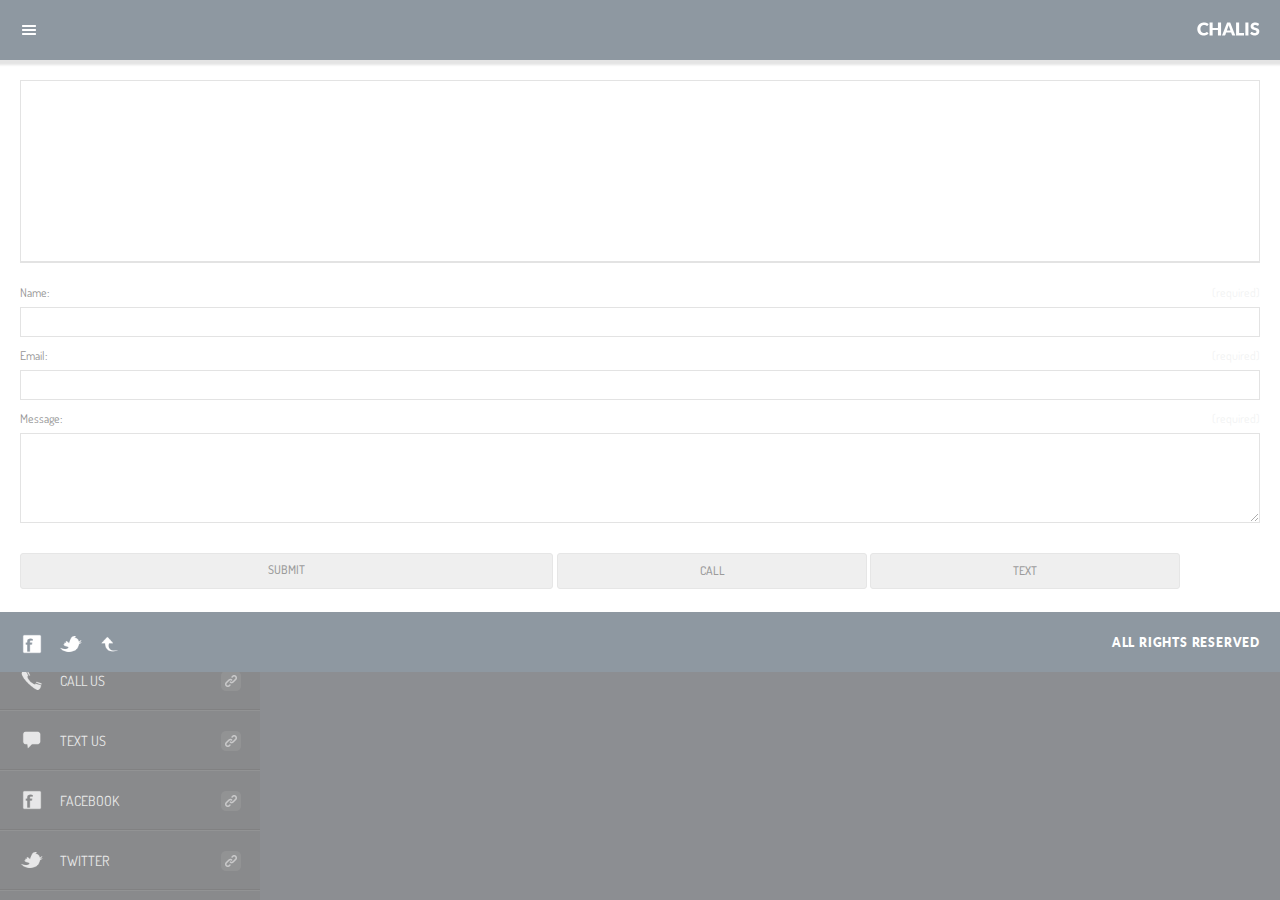
<file: contact.html>
<!DOCTYPE html><head>
<meta http-equiv="Content-Type" content="text/html; charset=utf-8" />
<!--Declare page as mobile friendly --> 
<meta name="viewport" content="user-scalable=no, initial-scale=1.0, maximum-scale=1.0"/>
<!-- Declare page as iDevice WebApp friendly -->
<meta name="apple-mobile-web-app-capable" content="yes"/>
<!-- iDevice WebApp Splash Screen, Regular Icon, iPhone, iPad, iPod Retina Icons -->
<link rel="apple-touch-icon-precomposed" sizes="114x114" href="img/splash/splash-icon.png"> 
<!-- iPhone 3, 3Gs -->
<link rel="apple-touch-startup-image" href="img/splash/splash-screen.png" 			media="screen and (max-device-width: 320px)" /> 
<!-- iPhone 4 -->
<link rel="apple-touch-startup-image" href="img/splash/splash-screen@2x.png" 		media="(max-device-width: 480px) and (-webkit-min-device-pixel-ratio: 2)" /> 
<!-- iPhone 5 -->
<link rel="apple-touch-startup-image" sizes="640x1096" href="img/splash/splash-screen@3x.png" />

<!-- Page Title -->
<title>Epsilon Elements | Mobile Framework Starter</title>

<!-- Stylesheet Load -->
<link href="css/style.css"				rel="stylesheet" type="text/css">
<link href="css/framework-style.css" 	rel="stylesheet" type="text/css">
<link href="css/framework.css" 			rel="stylesheet" type="text/css">
<link href="css/bxslider.css"			rel="stylesheet" type="text/css">
<link href="css/swipebox.css"			rel="stylesheet" type="text/css">
<link href="css/icons.css"				rel="stylesheet" type="text/css">
<link href="css/retina.css" 				rel="stylesheet" type="text/css" media="only screen and (-webkit-min-device-pixel-ratio: 2)" />


<!--Page Scripts Load -->
<script src="js/jquery.min.js"		 type="text/javascript"></script>	
<script src="js/snap.js"			 type="text/javascript"></script>
<script src="js/hammer.js"			 type="text/javascript"></script>	
<script src="js/jquery-ui-min.js"   type="text/javascript"></script>
<script src="js/subscribe.js"		 type="text/javascript"></script>
<script src="js/contact.js"		 type="text/javascript"></script>
<script src="js/jquery.swipebox.js" type="text/javascript"></script>
<script src="js/bxslider.js"		 type="text/javascript"></script>
<script src="js/colorbox.js"		 type="text/javascript"></script>
<script src="js/retina.js"			 type="text/javascript"></script>
<script src="js/custom.js"			 type="text/javascript"></script>
<script src="js/framework.js"		 type="text/javascript"></script>

</head>
<body>

<div id="preloader">
	<div id="status">
    	<p class="center-text">
			Loading the content...
            <em>Loading depends on your connection speed!</em>
        </p>
    </div>
</div>



<div class="all-elements">
    
    <div id="sidebar" class="page-sidebar">
        <div class="page-sidebar-scroll">
			<div class="sidebar-header">
            	<a href="#" class="delete-sidebar"></a>
            	<img class="sidebar-logo" src="img/misc/logo.png" width="63" alt="img">
            </div>
            
            <p class="sidebar-separator">NAVIGATION</p>
            <a href="index.html" class="nav-item home-nav">						HOME		<em class="nav-page"></em></a>
            <a href="type.html" class="nav-item type-nav">						TYPOGRAPHY	<em class="nav-page"></em></a>
            <a href="jquer.html" class="nav-item jquery-nav">					jQUERY		<em class="nav-page"></em></a>
            <a href="other.html" class="nav-item other-nav">					OTHERS		<em class="nav-page"></em></a>
            <a href="gallery.html" class="nav-item gallery-nav">				GALLERY		<em class="nav-page"></em></a>
            <a href="portfolio.html" class="nav-item portfolio-nav">			PORTFOLIO	<em class="nav-page"></em></a>
            <a href="videos.html" class="nav-item videos-nav">					VIDEOS		<em class="nav-page"></em></a>
            <a href="contact.html" class="nav-item contact-nav no-border">		CONTACT		<em class="nav-onit"></em></a>
            <p class="sidebar-separator">GET SOCIAL</p>
            <a href="mailto:mail@domain.com" class="nav-item contact-nav">								MAIL		<em class="nav-link"></em></a>
            <a href="tel:+1 234 567 890" class="nav-item call-nav">										CALL US		<em class="nav-link"></em></a>
            <a href="sms:+1 234 567 890" class="nav-item text-nav">										TEXT US		<em class="nav-link"></em></a>
            <a href="http://www.facebook.com/enabled.labs" class="nav-item facebook-nav">				FACEBOOK	<em class="nav-link"></em></a>
            <a href="https://twitter.com/iEnabled" class="nav-item twitter-nav">						TWITTER		<em class="nav-link"></em></a>
        </div>
    </div>
       
    <div id="content" class="page-content">
        <div class="page-header">
            <p class="logo">
                <img src="img/misc/logo.png" width="63">
            </p>
            <a href="#" class="deploy-sidebar"></a>
        </div>
              
         <div class="container">
            <div class="maps-container">
        		<iframe class="responsive-image maps" src="https://maps.google.com/?ie=UTF8&amp;ll=47.595131,-122.330414&amp;spn=0.006186,0.016512&amp;t=h&amp;z=17&amp;output=embed"></iframe>
            </div>
        </div>

        <div class="decoration"></div>
    	<div class="container no-bottom">
            <div class="contact-form no-bottom"> 
                <div class="formSuccessMessageWrap" id="formSuccessMessageWrap">
                    <div class="notification-box green-box">
                        <h4>MESSAGE SENT!</h4>
                        <a href="#" class="close-notification">x</a>
                        <div class="clear"></div>
                        <p>
                            You're message has been successfully sent. Please allow up to 48 hours for us to reply!  
                        </p>  
                    </div> 
                </div>
            
                <form action="#" method="post" class="contactForm" id="contactForm">
                    <fieldset>
                        <div class="formValidationError" id="contactNameFieldError">
                            <div class="small-notification red-notification no-bottom">
                                <p>NAME IS REQUIRED</p>
                            </div>
                        </div>             
                        <div class="formValidationError" id="contactEmailFieldError">
                            <div class="small-notification red-notification no-bottom">
                                <p>EMAIL IS REQUIRED</p>
                            </div>
                        </div> 
                        <div class="formValidationError" id="contactEmailFieldError2">
                            <div class="small-notification red-notification no-bottom">
                                <p>ADDRESS MUST BE VALID</p>
                            </div>
                        </div> 
                        <div class="formValidationError" id="contactMessageTextareaError">
                            <div class="small-notification red-notification no-bottom">
                                <p>MESSAGE FIELD IS EMPTY</p>
                            </div>
                        </div>   
                        <div class="formFieldWrap">
                            <label class="field-title contactNameField" for="contactNameField">Name:<span>(required)</span></label>
                            <input type="text" name="contactNameField" value="" class="contactField requiredField" id="contactNameField"/>
                        </div>
                        <div class="formFieldWrap">
                            <label class="field-title contactEmailField" for="contactEmailField">Email: <span>(required)</span></label>
                            <input type="text" name="contactEmailField" value="" class="contactField requiredField requiredEmailField" id="contactEmailField"/>
                        </div>
                        <div class="formTextareaWrap">
                            <label class="field-title contactMessageTextarea" for="contactMessageTextarea">Message: <span>(required)</span></label>
                            <textarea name="contactMessageTextarea" class="contactTextarea requiredField" id="contactMessageTextarea"></textarea>
                        </div>
                        <div class="formSubmitButtonErrorsWrap">
                            <input type="submit" class="buttonWrap button-minimal grey-minimal contactSubmitButton" id="contactSubmitButton" value="SUBMIT" data-formId="contactForm"/>
                            <a class="button-minimal grey-minimal" href="tel:+12 345 657 8963">CALL</a>
                            <a class="button-minimal grey-minimal" href="sms:+12 345 657 8963">TEXT</a>
                        </div>
                    </fieldset>
                </form>       
            </div>
        </div>   
        <div class="footer">
        	<a href="#" class="footer-facebook"></a>
            <a href="#" class="footer-twitter"></a>
            <a href="#" class="footer-up go-up"></a>
            <em>All rights reserved</em>
        </div>             
	</div>
</div>


</body>
</html>
</file>
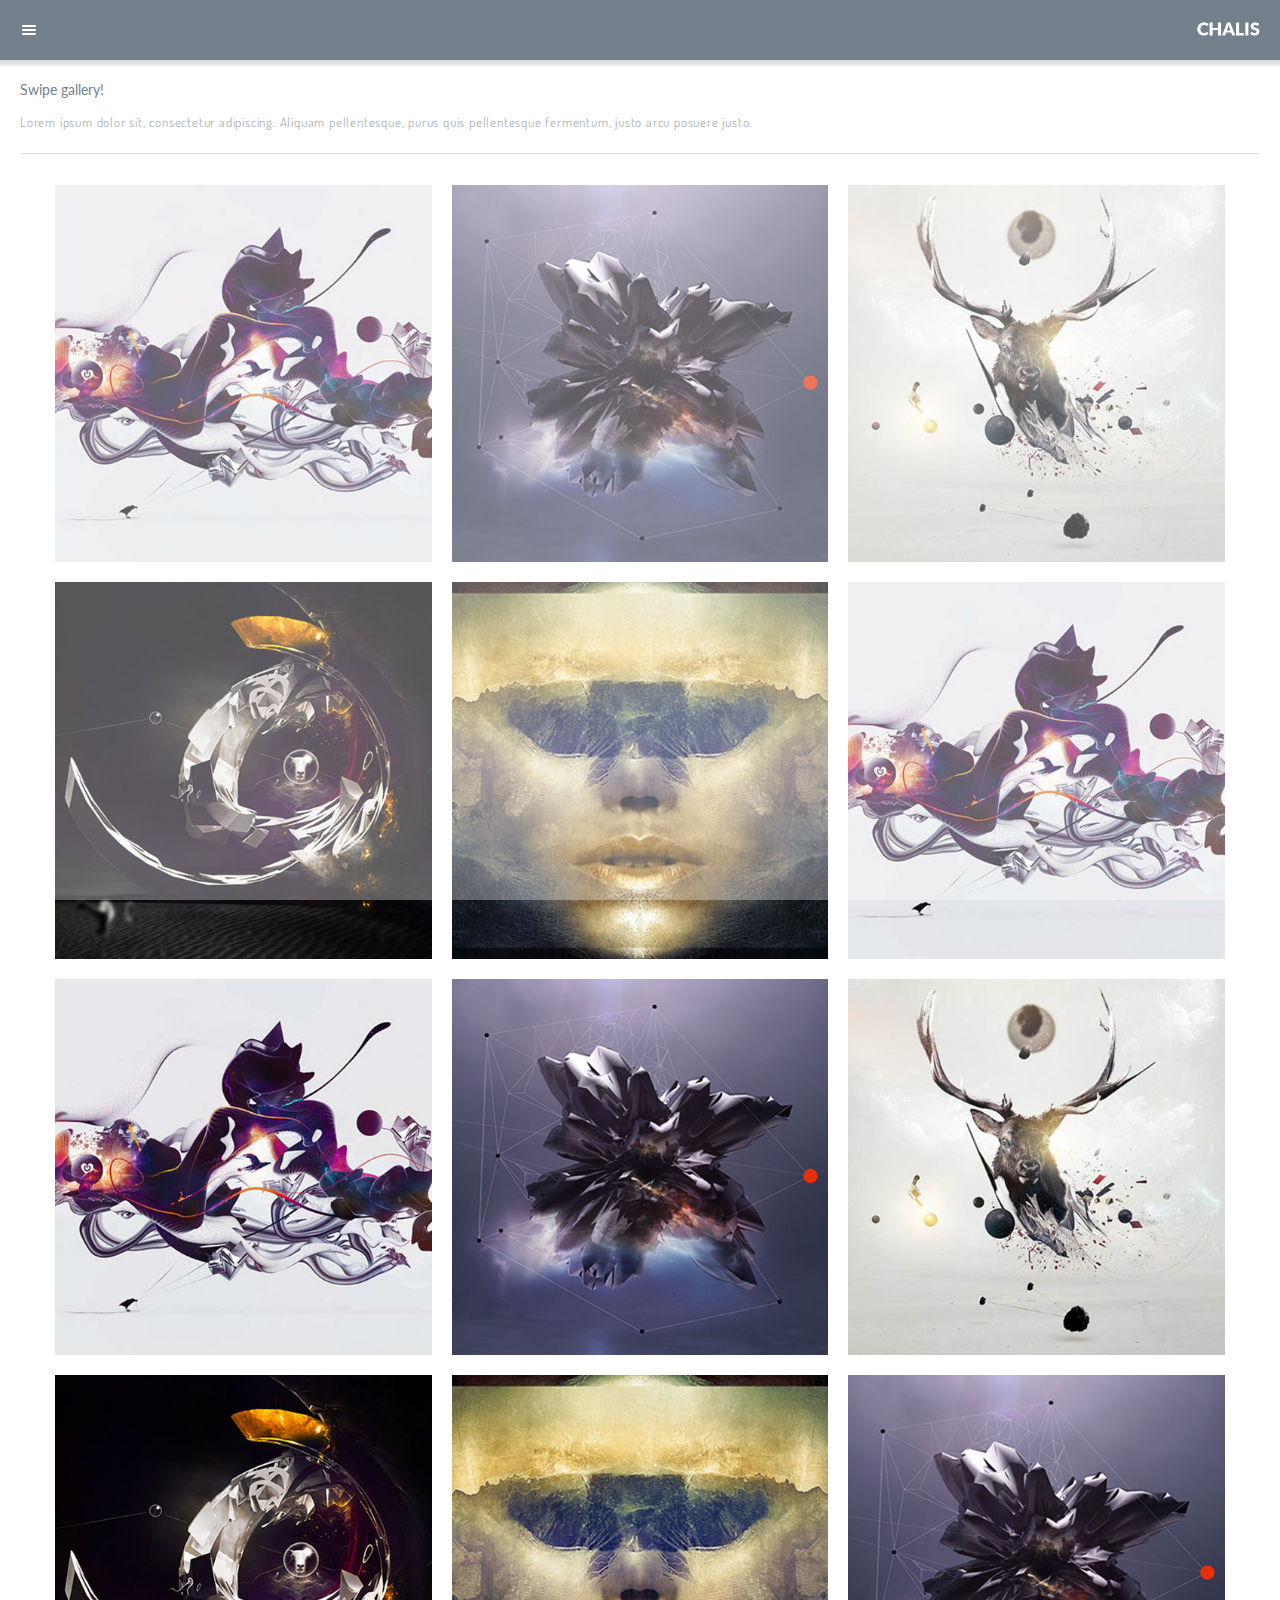
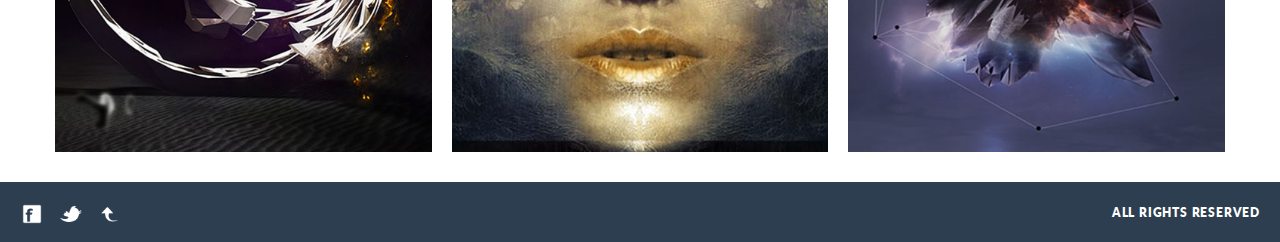
<file: gallery.html>
<!DOCTYPE html><head>
<meta http-equiv="Content-Type" content="text/html; charset=utf-8" />
<!--Declare page as mobile friendly --> 
<meta name="viewport" content="user-scalable=no, initial-scale=1.0, maximum-scale=1.0"/>
<!-- Declare page as iDevice WebApp friendly -->
<meta name="apple-mobile-web-app-capable" content="yes"/>
<!-- iDevice WebApp Splash Screen, Regular Icon, iPhone, iPad, iPod Retina Icons -->
<link rel="apple-touch-icon-precomposed" sizes="114x114" href="img/splash/splash-icon.png"> 
<!-- iPhone 3, 3Gs -->
<link rel="apple-touch-startup-image" href="img/splash/splash-screen.png" 			media="screen and (max-device-width: 320px)" /> 
<!-- iPhone 4 -->
<link rel="apple-touch-startup-image" href="img/splash/splash-screen@2x.png" 		media="(max-device-width: 480px) and (-webkit-min-device-pixel-ratio: 2)" /> 
<!-- iPhone 5 -->
<link rel="apple-touch-startup-image" sizes="640x1096" href="img/splash/splash-screen@3x.png" />

<!-- Page Title -->
<title>Epsilon Elements | Mobile Framework Starter</title>

<!-- Stylesheet Load -->
<link href="css/style.css"				rel="stylesheet" type="text/css">
<link href="css/framework-style.css" 	rel="stylesheet" type="text/css">
<link href="css/framework.css" 			rel="stylesheet" type="text/css">
<link href="css/bxslider.css"			rel="stylesheet" type="text/css">
<link href="css/swipebox.css"			rel="stylesheet" type="text/css">
<link href="css/icons.css"				rel="stylesheet" type="text/css">
<link href="css/retina.css" 				rel="stylesheet" type="text/css" media="only screen and (-webkit-min-device-pixel-ratio: 2)" />


<!--Page Scripts Load -->
<script src="js/jquery.min.js"		 type="text/javascript"></script>	
<script src="js/snap.js"			 type="text/javascript"></script>
<script src="js/hammer.js"			 type="text/javascript"></script>	
<script src="js/jquery-ui-min.js"   type="text/javascript"></script>
<script src="js/subscribe.js"		 type="text/javascript"></script>
<script src="js/contact.js"		 type="text/javascript"></script>
<script src="js/jquery.swipebox.js" type="text/javascript"></script>
<script src="js/bxslider.js"		 type="text/javascript"></script>
<script src="js/colorbox.js"		 type="text/javascript"></script>
<script src="js/retina.js"			 type="text/javascript"></script>
<script src="js/custom.js"			 type="text/javascript"></script>
<script src="js/framework.js"		 type="text/javascript"></script>

</head>
<body>

<div id="preloader">
	<div id="status">
    	<p class="center-text">
			Loading the content...
            <em>Loading depends on your connection speed!</em>
        </p>
    </div>
</div>



<div class="all-elements">
    
    <div id="sidebar" class="page-sidebar">
        <div class="page-sidebar-scroll">
			<div class="sidebar-header">
            	<a href="#" class="delete-sidebar"></a>
            	<img class="sidebar-logo" src="img/misc/logo.png" width="63" alt="img">
            </div>
            
            <p class="sidebar-separator">NAVIGATION</p>
            <a href="index.html" class="nav-item home-nav">						HOME		<em class="nav-page"></em></a>
            <a href="type.html" class="nav-item type-nav">						TYPOGRAPHY	<em class="nav-page"></em></a>
            <a href="jquer.html" class="nav-item jquery-nav">					jQUERY		<em class="nav-page"></em></a>
            <a href="other.html" class="nav-item other-nav">					OTHERS		<em class="nav-page"></em></a>
            <a href="gallery.html" class="nav-item gallery-nav">				GALLERY		<em class="nav-onit"></em></a>
            <a href="portfolio.html" class="nav-item portfolio-nav">			PORTFOLIO	<em class="nav-page"></em></a>
            <a href="videos.html" class="nav-item videos-nav">					VIDEOS		<em class="nav-page"></em></a>
            <a href="contact.html" class="nav-item contact-nav no-border">		CONTACT		<em class="nav-page"></em></a>
            <p class="sidebar-separator">GET SOCIAL</p>
            <a href="mailto:mail@domain.com" class="nav-item contact-nav">								MAIL		<em class="nav-link"></em></a>
            <a href="tel:+1 234 567 890" class="nav-item call-nav">										CALL US		<em class="nav-link"></em></a>
            <a href="sms:+1 234 567 890" class="nav-item text-nav">										TEXT US		<em class="nav-link"></em></a>
            <a href="http://www.facebook.com/enabled.labs" class="nav-item facebook-nav">				FACEBOOK	<em class="nav-link"></em></a>
            <a href="https://twitter.com/iEnabled" class="nav-item twitter-nav">						TWITTER		<em class="nav-link"></em></a>
        </div>
    </div>
       
    <div id="content" class="page-content">
        <div class="page-header">
            <p class="logo">
                <img src="img/misc/logo.png" width="63">
            </p>
            <a href="#" class="deploy-sidebar"></a>
        </div>  
        

        <div class="container no-bottom">
            <h4>Swipe gallery!</h4>
            <p>
                Lorem ipsum dolor sit, consectetur adipiscing. Aliquam pellentesque, purus quis pellentesque fermentum, justo arcu posuere justo.  
            </p> 
        </div>
        
        <div class="decoration"></div>
         
         <ul class="gallery">
            <li>
            	<a class="swipebox" href="img/gallery/full/1.jpg" title="An awesome gallery!">
                	<img src="img/gallery/thumb/1t.jpg" alt="Image 001" />
                </a>
            </li>
            <li>
            	<a class="swipebox" href="img/gallery/full/2.jpg" title="An awesome gallery!">
                	<img src="img/gallery/thumb/2t.jpg" alt="Image 001" />
                </a>
            </li>
            <li>
            	<a class="swipebox" href="img/gallery/full/3.jpg" title="An awesome gallery!">
                	<img src="img/gallery/thumb/3t.jpg" alt="Image 001" />
                </a>
            </li>
            <li>
            	<a class="swipebox" href="img/gallery/full/4.jpg" title="An awesome gallery!">
                	<img src="img/gallery/thumb/4t.jpg" alt="Image 001" />
                </a>
            </li>
            <li>
            	<a class="swipebox" href="img/gallery/full/5.jpg" title="An awesome gallery!">
                	<img src="img/gallery/thumb/5t.jpg" alt="Image 001" />
                </a>
            </li>
            <li>
            	<a class="swipebox" href="img/gallery/full/1.jpg" title="An awesome gallery!">
                	<img src="img/gallery/thumb/1t.jpg" alt="Image 001" />
                </a>
            </li>
            <li>
            	<a class="swipebox" href="img/gallery/full/1.jpg" title="An awesome gallery!">
                	<img src="img/gallery/thumb/1t.jpg" alt="Image 001" />
                </a>
            </li>
            <li>
            	<a class="swipebox" href="img/gallery/full/2.jpg" title="An awesome gallery!">
                	<img src="img/gallery/thumb/2t.jpg" alt="Image 001" />
                </a>
            </li>
            <li>
            	<a class="swipebox" href="img/gallery/full/3.jpg" title="An awesome gallery!">
                	<img src="img/gallery/thumb/3t.jpg" alt="Image 001" />
                </a>
            </li>
            <li>
            	<a class="swipebox" href="img/gallery/full/1.jpg" title="An awesome gallery!">
                	<img src="img/gallery/thumb/4t.jpg" alt="Image 001" />
                </a>
            </li>
            <li>
            	<a class="swipebox" href="img/gallery/full/2.jpg" title="An awesome gallery!">
                	<img src="img/gallery/thumb/5t.jpg" alt="Image 001" />
                </a>
            </li>
            <li>
            	<a class="swipebox" href="img/gallery/full/3.jpg" title="An awesome gallery!">
                	<img src="img/gallery/thumb/2t.jpg" alt="Image 001" />
                </a>
            </li>
    	</ul>  
        <div class="footer">
        	<a href="#" class="footer-facebook"></a>
            <a href="#" class="footer-twitter"></a>
            <a href="#" class="footer-up go-up"></a>
            <em>All rights reserved</em>
        </div>              
	</div>
</div>


</body>
</html>
</file>
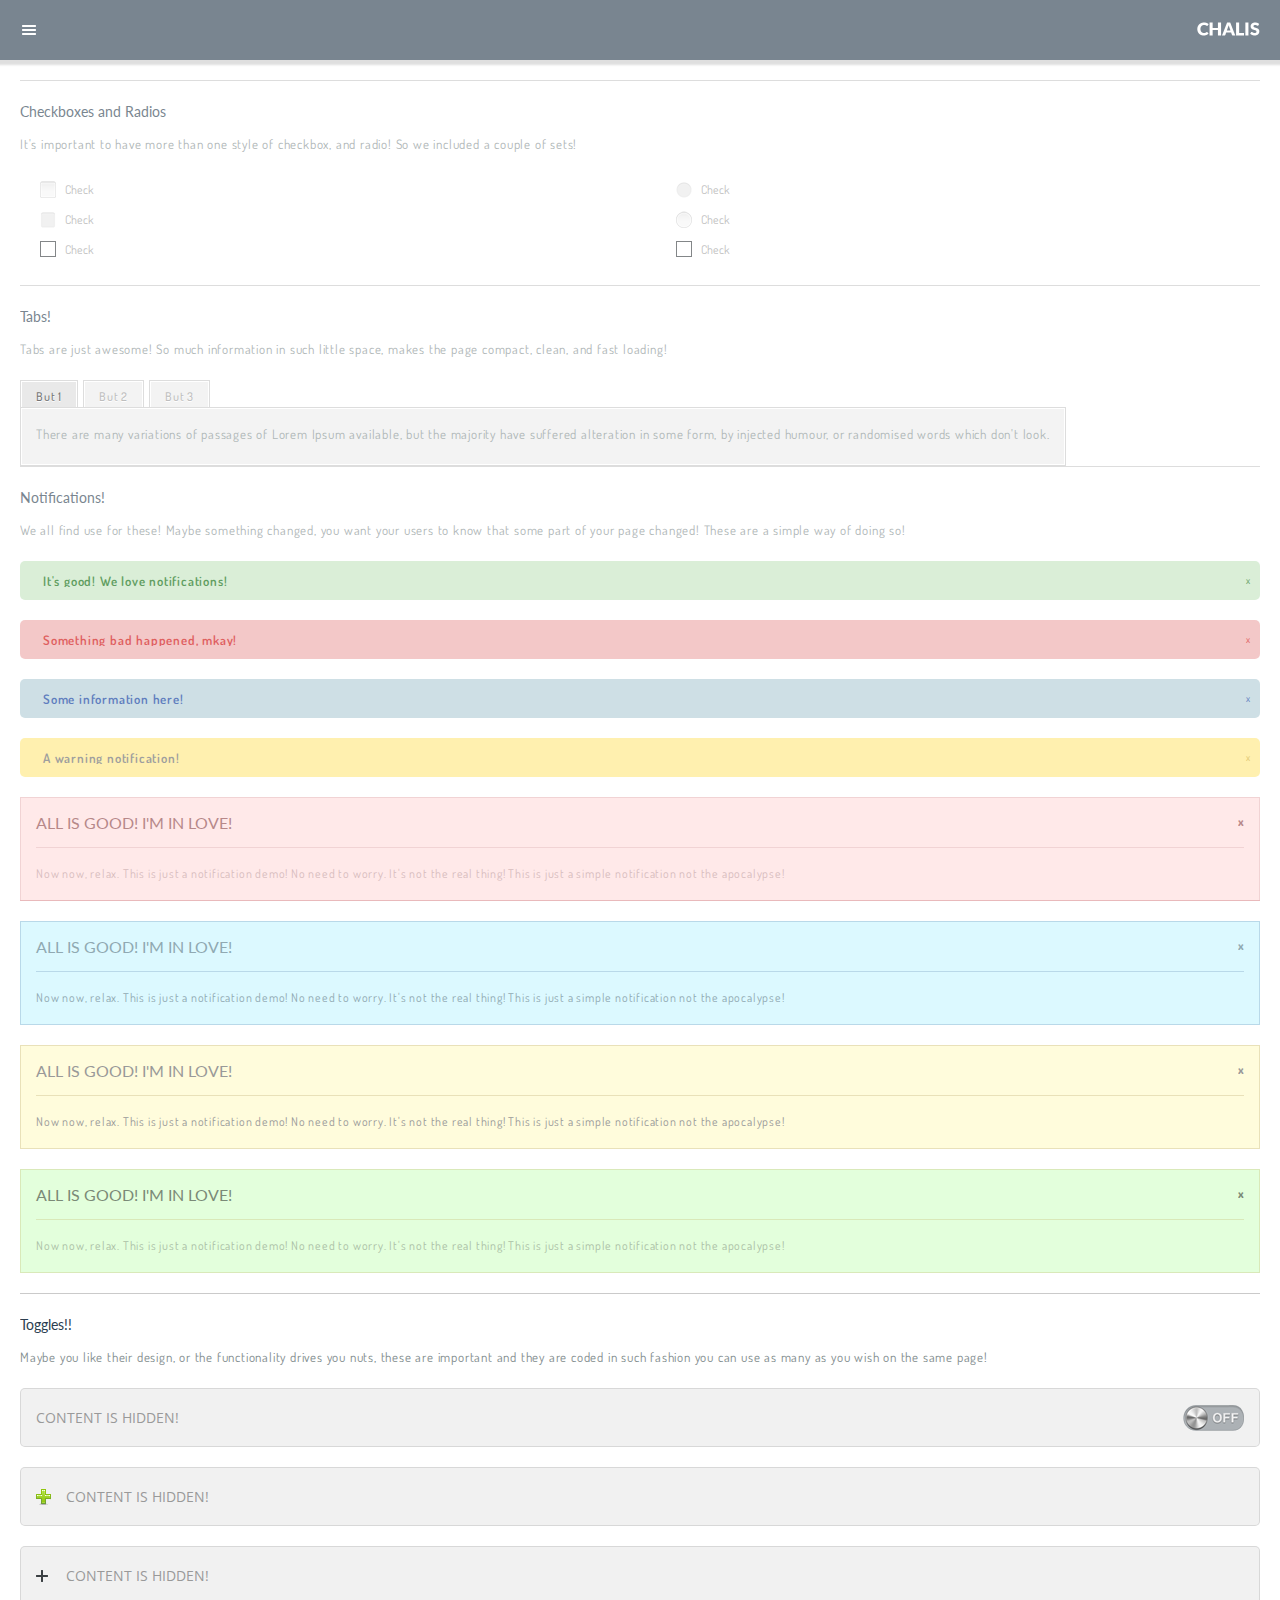
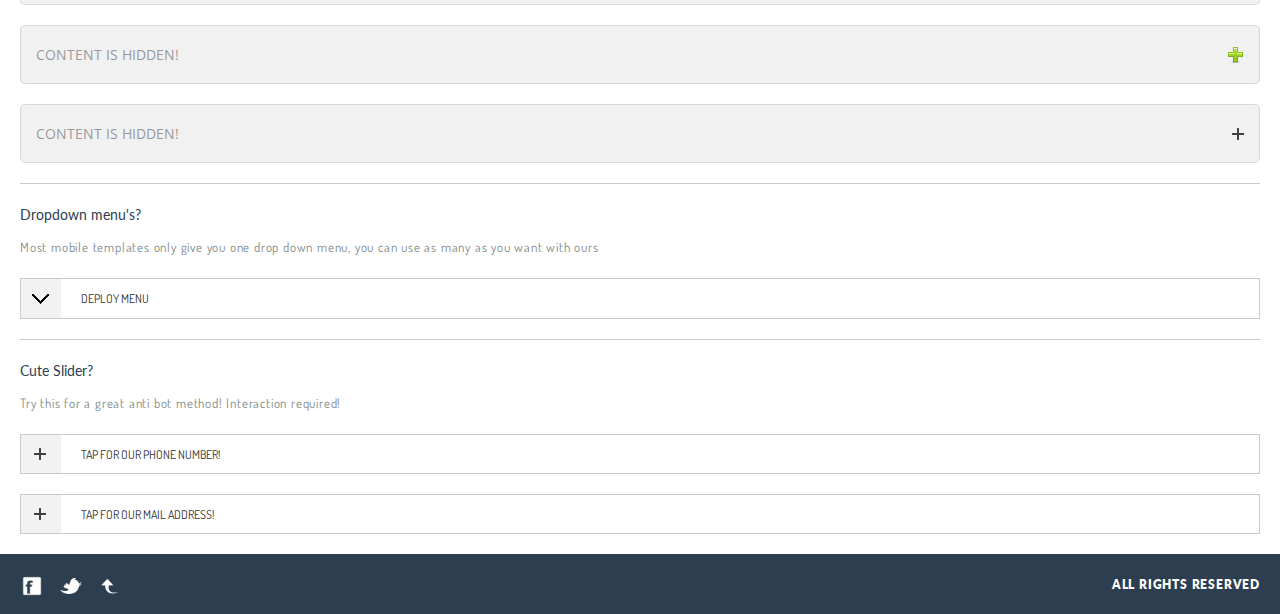
<file: jquer.html>
<!DOCTYPE html><head>
<meta http-equiv="Content-Type" content="text/html; charset=utf-8" />
<!--Declare page as mobile friendly --> 
<meta name="viewport" content="user-scalable=no, initial-scale=1.0, maximum-scale=1.0"/>
<!-- Declare page as iDevice WebApp friendly -->
<meta name="apple-mobile-web-app-capable" content="yes"/>
<!-- iDevice WebApp Splash Screen, Regular Icon, iPhone, iPad, iPod Retina Icons -->
<link rel="apple-touch-icon-precomposed" sizes="114x114" href="img/splash/splash-icon.png"> 
<!-- iPhone 3, 3Gs -->
<link rel="apple-touch-startup-image" href="img/splash/splash-screen.png" 			media="screen and (max-device-width: 320px)" /> 
<!-- iPhone 4 -->
<link rel="apple-touch-startup-image" href="img/splash/splash-screen@2x.png" 		media="(max-device-width: 480px) and (-webkit-min-device-pixel-ratio: 2)" /> 
<!-- iPhone 5 -->
<link rel="apple-touch-startup-image" sizes="640x1096" href="img/splash/splash-screen@3x.png" />

<!-- Page Title -->
<title>Epsilon Elements | Mobile Framework Starter</title>

<!-- Stylesheet Load -->
<link href="css/style.css"				rel="stylesheet" type="text/css">
<link href="css/framework-style.css" 	rel="stylesheet" type="text/css">
<link href="css/framework.css" 			rel="stylesheet" type="text/css">
<link href="css/bxslider.css"			rel="stylesheet" type="text/css">
<link href="css/swipebox.css"			rel="stylesheet" type="text/css">
<link href="css/icons.css"				rel="stylesheet" type="text/css">
<link href="css/retina.css" 				rel="stylesheet" type="text/css" media="only screen and (-webkit-min-device-pixel-ratio: 2)" />


<!--Page Scripts Load -->
<script src="js/jquery.min.js"		 type="text/javascript"></script>	
<script src="js/snap.js"			 type="text/javascript"></script>
<script src="js/hammer.js"			 type="text/javascript"></script>	
<script src="js/jquery-ui-min.js"   type="text/javascript"></script>
<script src="js/subscribe.js"		 type="text/javascript"></script>
<script src="js/contact.js"		 type="text/javascript"></script>
<script src="js/jquery.swipebox.js" type="text/javascript"></script>
<script src="js/bxslider.js"		 type="text/javascript"></script>
<script src="js/colorbox.js"		 type="text/javascript"></script>
<script src="js/retina.js"			 type="text/javascript"></script>
<script src="js/custom.js"			 type="text/javascript"></script>
<script src="js/framework.js"		 type="text/javascript"></script>

</head>
<body>

<div id="preloader">
	<div id="status">
    	<p class="center-text">
			Loading the content...
            <em>Loading depends on your connection speed!</em>
        </p>
    </div>
</div>



<div class="all-elements">
    
    <div id="sidebar" class="page-sidebar">
        <div class="page-sidebar-scroll">
			<div class="sidebar-header">
            	<a href="#" class="delete-sidebar"></a>
            	<img class="sidebar-logo" src="img/misc/logo.png" width="63" alt="img">
            </div>
            
            <p class="sidebar-separator">NAVIGATION</p>
            <a href="index.html" class="nav-item home-nav">						HOME		<em class="nav-page"></em></a>
            <a href="type.html" class="nav-item type-nav">						TYPOGRAPHY	<em class="nav-page"></em></a>
            <a href="jquer.html" class="nav-item jquery-nav">					jQUERY		<em class="nav-onit"></em></a>
            <a href="other.html" class="nav-item other-nav">					OTHERS		<em class="nav-page"></em></a>
            <a href="gallery.html" class="nav-item gallery-nav">				GALLERY		<em class="nav-page"></em></a>
            <a href="portfolio.html" class="nav-item portfolio-nav">			PORTFOLIO	<em class="nav-page"></em></a>
            <a href="videos.html" class="nav-item videos-nav">					VIDEOS		<em class="nav-page"></em></a>
            <a href="contact.html" class="nav-item contact-nav no-border">		CONTACT		<em class="nav-page"></em></a>
            <p class="sidebar-separator">GET SOCIAL</p>
            <a href="mailto:mail@domain.com" class="nav-item contact-nav">								MAIL		<em class="nav-link"></em></a>
            <a href="tel:+1 234 567 890" class="nav-item call-nav">										CALL US		<em class="nav-link"></em></a>
            <a href="sms:+1 234 567 890" class="nav-item text-nav">										TEXT US		<em class="nav-link"></em></a>
            <a href="http://www.facebook.com/enabled.labs" class="nav-item facebook-nav">				FACEBOOK	<em class="nav-link"></em></a>
            <a href="https://twitter.com/iEnabled" class="nav-item twitter-nav">						TWITTER		<em class="nav-link"></em></a>
        </div>
    </div>
       
    <div id="content" class="page-content">
        <div class="page-header">
            <p class="logo">
                <img src="img/misc/logo.png" width="63">
            </p>
            <a href="#" class="deploy-sidebar"></a>
        </div>  

        <div class="decoration"></div>

        <div class="container no-bottom">
        	<h4 class="heading-icon">Checkboxes and Radios</h4>
            <p>It's important to have more than one style of checkbox, and radio! So we included a couple of sets!</p>
            <div class="column">
                <div class="one-half">
                    <a href="#" class="checker checkbox-v1">Check</a>
                    <a href="#" class="checker checkbox-v2">Check</a> 
                    <a href="#" class="checker checkbox-v3">Check</a>         
                </div>
                <div class="one-half">
                    <a href="#" class="checker radio-v1">Check</a>
                    <a href="#" class="checker radio-v2">Check</a> 
                    <a href="#" class="checker checkbox-v4">Check</a>       
                </div>
            </div>
        </div>
        <div class="decoration"></div>

    	<!--Tabs-->
    	
        <div class="container">
        	<h4 class="heading-icon">Tabs!</h4>
            <p>Tabs are just awesome! So much information in such little space, makes the page compact, clean, and fast loading!</p>
            <ul id="tab" class="tab">
                <li class="active"><a class="tab-but" href="#one">But 1</a></li>
                <li><a class="tab-but" href="#two">But 2</a></li>
                <li><a class="tab-but" href="#three">But 3</a></li>
            </ul>
            <div id="one" class="tab-content">
                <p>
                    There are many variations of passages of Lorem Ipsum available, but the majority have suffered alteration in some form, by injected humour, 
                    or randomised words which don't look.
                </p>
            </div>
            <div id="two" class="tab-content">
                <p>
                    Lorem Ipsum is simply dummy text of the printing and typesetting industry. 
                    Lorem Ipsum has been the industry's standard dummy text ever since the 1500s, 
                    when an unknown printer. 
                </p>
            </div>
        
            <div id="three" class="tab-content">
                <p>
                    There are many variations of passages of Lorem Ipsum available, but the majority have suffered alteration in some form, by injected humour, 
                    or randomised words which don't look even slightly.
                </p>
            </div>
            <div class="clear"></div>
        </div>
        
        <div class="decoration"></div>

    	<!--Notifications-->
        
        <div class="container no-bottom">
        	<h4 class="heading-icon">Notifications!</h4>
            <p>We all find use for these! Maybe something changed, you want your users to know that some part of your page changed! These are a simple way of doing so!</p>

            <div class="small-notification green-notification">
                <p>It's good! We love notifications!</p><a href="#">x</a>
            </div>
            
            <div class="small-notification red-notification">
                <p>Something bad happened, mkay!</p><a href="#">x</a>
            </div>
            
            <div class="small-notification blue-notification">
                <p>Some information here!</p><a href="#">x</a>
            </div>
            
            <div class="small-notification yellow-notification">
                <p>A warning notification!</p><a href="#">x</a>
            </div>
            
            <div class="notification-box red-box">
                    <h4>ALL IS GOOD! I'M IN LOVE!</h4>
                    <a href="#" class="close-notification">x</a>
                <div class="clear"></div>
                <p>
                    Now now, relax. This is just a notification demo! No need 
                    to worry. It's not the real thing! This is just a simple 
                    notification not the apocalypse!  
                </p>  
            </div>    
            
            <div class="notification-box blue-box">
                    <h4>ALL IS GOOD! I'M IN LOVE!</h4>
                    <a href="#" class="close-notification">x</a>
                <div class="clear"></div>
                <p>
                    Now now, relax. This is just a notification demo! No need 
                    to worry. It's not the real thing! This is just a simple 
                    notification not the apocalypse!  
                </p>  
            </div>
            
            <div class="notification-box yellow-box">
                    <h4>ALL IS GOOD! I'M IN LOVE!</h4>
                    <a href="#" class="close-notification">x</a>
                <div class="clear"></div>
                <p>
                    Now now, relax. This is just a notification demo! No need 
                    to worry. It's not the real thing! This is just a simple 
                    notification not the apocalypse!  
                </p>  
            </div>   
           
            <div class="notification-box green-box">
                    <h4>ALL IS GOOD! I'M IN LOVE!</h4>
                    <a href="#" class="close-notification">x</a>
                <div class="clear"></div>
                <p>
                    Now now, relax. This is just a notification demo! No need 
                    to worry. It's not the real thing! This is just a simple 
                    notification not the apocalypse!  
                </p>  
            </div>  
       	</div>
        
        <div class="decoration"></div>

    	<!--Toggles-->
        
        <div class="container no-bottom">
            <h4 class="heading-icon">Toggles!!</h4>
            <p>Maybe you like their design, or the functionality drives you nuts, these are important and they are coded in such fashion you can use as many as you wish on the same page!</p>
        </div>
        
        <div class="container no-bottom">
            <div class="toggle-container-v3"> 
                <div class="toggle-v3">
                    <a href="#" class="show-toggle-v3">Content Is Shown!</a>
                    <a href="#" class="hide-toggle-v3">Content Is Hidden!</a>
                    <div class="clear"></div>
                    <div class="toggle-content-v3">
                        <div class="toggle-decoration-v3"></div>
                        <p>
                            Lorem Ipsum is simply dummy text of the printing and typesetting industry. 
                            Lorem Ipsum has been the industry's standard dummy text ever since the 1500s,
                             when an unknown printer took a galley of type and scrambled it to make a type 
                             specimen book. It has survived not only five centuries, but also the leap 
                             into electronic typesetting, remaining essentially unchanged. It was 
                             popularised in the 1960s with the release of Letraset sheets containing 
                             Lorem Ipsum passages, and more recently with desktop publishing software
                             like Aldus PageMaker including versions of Lorem Ipsum.
                        </p>
                    </div> 
                </div> 
            </div>
        </div>



        <div class="container no-bottom">
            <div class="toggle-container-v4"> 
                <div class="toggle-v4">
                    <a href="#" class="show-toggle-v4">Content Is Shown!</a>
                    <a href="#" class="hide-toggle-v4">Content Is Hidden!</a>
                    <div class="clear"></div>
                    <div class="toggle-content-v4">
                        <div class="toggle-decoration-v4"></div>
                        <p>
                            Lorem Ipsum is simply dummy text of the printing and typesetting industry. 
                            Lorem Ipsum has been the industry's standard dummy text ever since the 1500s,
                             when an unknown printer took a galley of type and scrambled it to make a type 
                             specimen book. It has survived not only five centuries, but also the leap 
                             into electronic typesetting, remaining essentially unchanged. It was 
                             popularised in the 1960s with the release of Letraset sheets containing 
                             Lorem Ipsum passages, and more recently with desktop publishing software
                             like Aldus PageMaker including versions of Lorem Ipsum.
                        </p>
                    </div> 
                </div> 
            </div>
        </div>

        <div class="container no-bottom">
            <div class="toggle-container-v5"> 
                <div class="toggle-v5">
                    <a href="#" class="show-toggle-v5">Content Is Shown!</a>
                    <a href="#" class="hide-toggle-v5">Content Is Hidden!</a>
                    <div class="clear"></div>
                    <div class="toggle-content-v5">
                        <div class="toggle-decoration-v5"></div>
                        <p>
                            Lorem Ipsum is simply dummy text of the printing and typesetting industry. 
                            Lorem Ipsum has been the industry's standard dummy text ever since the 1500s,
                             when an unknown printer took a galley of type and scrambled it to make a type 
                             specimen book. It has survived not only five centuries, but also the leap 
                             into electronic typesetting, remaining essentially unchanged. It was 
                             popularised in the 1960s with the release of Letraset sheets containing 
                             Lorem Ipsum passages, and more recently with desktop publishing software
                             like Aldus PageMaker including versions of Lorem Ipsum.
                        </p>
                    </div> 
                </div> 
            </div>
        </div>

        <div class="container no-bottom">
            <div class="toggle-container-v2"> 
                <div class="toggle-v2">
                    <a href="#" class="show-toggle-v2">Content Is Shown!</a>
                    <a href="#" class="hide-toggle-v2">Content Is Hidden!</a>
                    <div class="clear"></div>
                    <div class="toggle-content-v2">
                        <div class="toggle-decoration-v2"></div>
                        <p>
                            Lorem Ipsum is simply dummy text of the printing and typesetting industry. 
                            Lorem Ipsum has been the industry's standard dummy text ever since the 1500s,
                             when an unknown printer took a galley of type and scrambled it to make a type 
                             specimen book. It has survived not only five centuries, but also the leap 
                             into electronic typesetting, remaining essentially unchanged. It was 
                             popularised in the 1960s with the release of Letraset sheets containing 
                             Lorem Ipsum passages, and more recently with desktop publishing software
                             like Aldus PageMaker including versions of Lorem Ipsum.
                        </p>
                    </div> 
                </div> 
            </div>
        </div>
            
        <div class="container no-bottom">
            <div class="toggle-container-v1"> 
                <div class="toggle-v1">
                    <a href="#" class="show-toggle-v1">Content Is Shown!</a>
                    <a href="#" class="hide-toggle-v1">Content Is Hidden!</a>
                    <div class="clear"></div>
                    <div class="toggle-content-v1">
                        <div class="toggle-decoration-v1"></div>
                        <p>
                            Lorem Ipsum is simply dummy text of the printing and typesetting industry. 
                            Lorem Ipsum has been the industry's standard dummy text ever since the 1500s,
                             when an unknown printer took a galley of type and scrambled it to make a type 
                             specimen book. It has survived not only five centuries, but also the leap 
                             into electronic typesetting, remaining essentially unchanged. It was 
                             popularised in the 1960s with the release of Letraset sheets containing 
                             Lorem Ipsum passages, and more recently with desktop publishing software
                             like Aldus PageMaker including versions of Lorem Ipsum.
                        </p>
                    </div> 
                </div> 
            </div>
        </div>
        
        <div class="decoration"></div>
        
        <!--Dropdown-->
        
        <div class="container no-bottom">
        <h4 class="heading-icon">Dropdown menu's?</h4>
        <p> Most mobile templates only give you one drop down menu, you can use as many as you want with ours</p>
        
        	<div class="dropdown-menu">
            	<a href="#" class="dropdown-deploy"><em class="left-dropdown bg-light"></em>DEPLOY MENU</a>
                <a href="#" class="dropdown-hidden"><em class="left-dropdown bg-light"></em>HIDE MENU</a>
                <a href="#" class="dropdown-item bg-light">Dropdown item one</a>
                <a href="#" class="dropdown-item bg-light">Dropdown item two</a>
                <a href="#" class="dropdown-item bg-light">Dropdown item three</a>
                <div class="dropdown-bottom-border"></div>
            </div>     
        </div>
        
        <div class="decoration"></div>
        
        <!--Sliding box-->
        
        <div class="container no-bottom">
            <h4 class="heading-icon">Cute Slider?</h4>
            <p>Try this for a great anti bot method! Interaction required!</p>
                <div class="sliding-door">
                    <div class="sliding-door-top">
                        <a href="#">
                            <em class="bg-light"></em>
                            Tap for our phone number!
                        </a>
                    </div>    
                    <div class="sliding-door-bottom">
                        <a href="tel:+12 345 7890">
                            <em class="bg-light"></em>
                            <strong>Call us:</strong> 
                            +1 555 354 7890
                        </a>
                    </div>
                </div>
    		<div class="sliding-door-clear"></div>
    	</div>
        
        <div class="container no-bottom">
                <div class="sliding-door">
                    <div class="sliding-door-top">
                        <a href="#">
                            <em class="bg-light"></em>
                            Tap for our mail address!
                        </a>
                    </div>    
                    <div class="sliding-door-bottom">
                        <a href="mailto:+12 345 7890">
                            <em class="bg-light"></em>
                            <strong>Mail us:</strong> 
                            mail@domain.com
                        </a>
                    </div>
                </div>
        	<div class="sliding-door-clear"></div>
        </div>
        <div class="footer">
        	<a href="#" class="footer-facebook"></a>
            <a href="#" class="footer-twitter"></a>
            <a href="#" class="footer-up go-up"></a>
            <em>All rights reserved</em>
        </div>     
	</div>
</div>


</body>
</html>
</file>
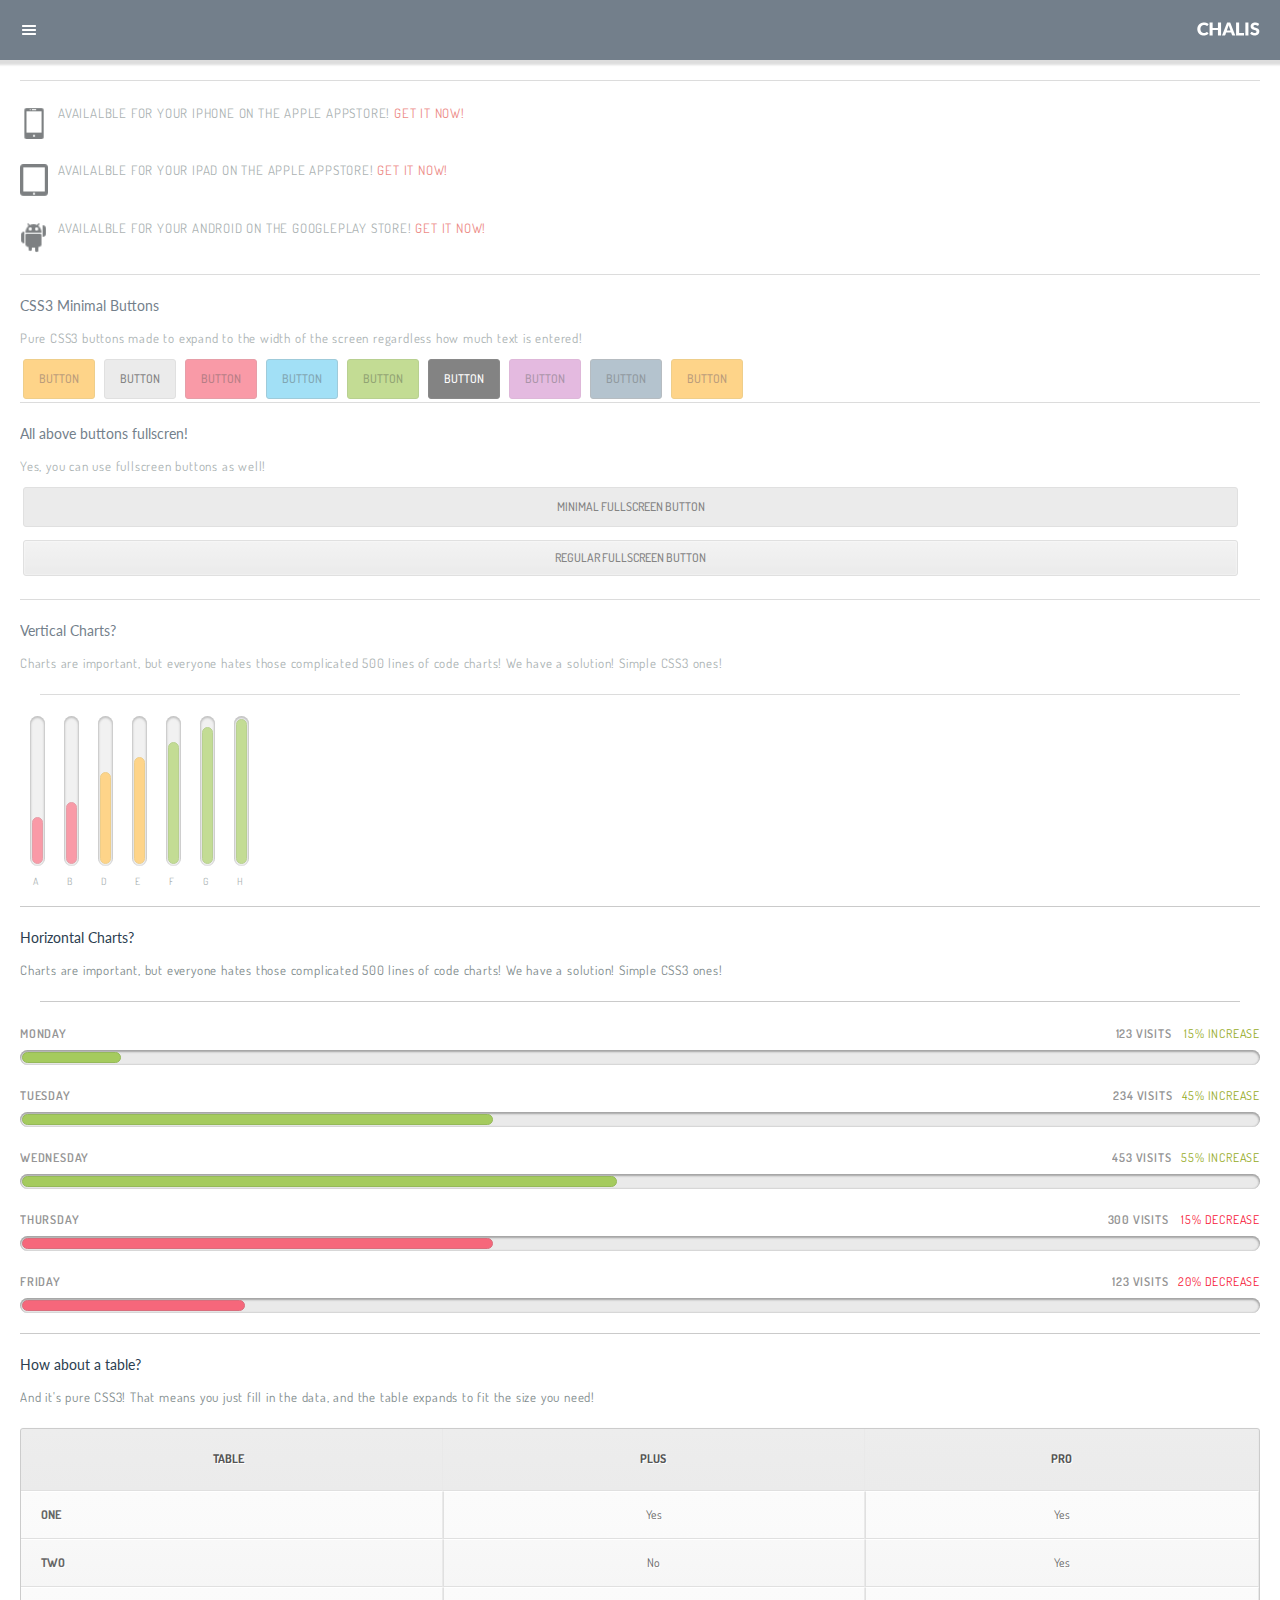
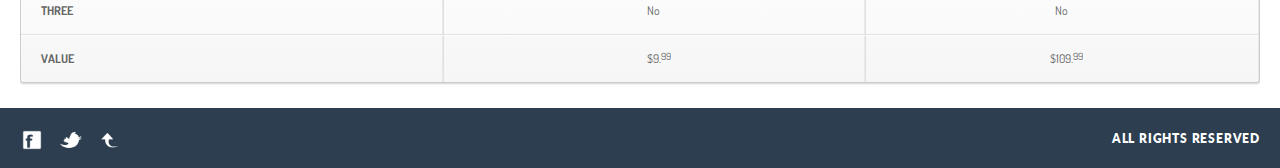
<file: other.html>
<!DOCTYPE html><head>
<meta http-equiv="Content-Type" content="text/html; charset=utf-8" />
<!--Declare page as mobile friendly --> 
<meta name="viewport" content="user-scalable=no, initial-scale=1.0, maximum-scale=1.0"/>
<!-- Declare page as iDevice WebApp friendly -->
<meta name="apple-mobile-web-app-capable" content="yes"/>
<!-- iDevice WebApp Splash Screen, Regular Icon, iPhone, iPad, iPod Retina Icons -->
<link rel="apple-touch-icon-precomposed" sizes="114x114" href="img/splash/splash-icon.png"> 
<!-- iPhone 3, 3Gs -->
<link rel="apple-touch-startup-image" href="img/splash/splash-screen.png" 			media="screen and (max-device-width: 320px)" /> 
<!-- iPhone 4 -->
<link rel="apple-touch-startup-image" href="img/splash/splash-screen@2x.png" 		media="(max-device-width: 480px) and (-webkit-min-device-pixel-ratio: 2)" /> 
<!-- iPhone 5 -->
<link rel="apple-touch-startup-image" sizes="640x1096" href="img/splash/splash-screen@3x.png" />

<!-- Page Title -->
<title>Epsilon Elements | Mobile Framework Starter</title>

<!-- Stylesheet Load -->
<link href="css/style.css"				rel="stylesheet" type="text/css">
<link href="css/framework-style.css" 	rel="stylesheet" type="text/css">
<link href="css/framework.css" 			rel="stylesheet" type="text/css">
<link href="css/bxslider.css"			rel="stylesheet" type="text/css">
<link href="css/swipebox.css"			rel="stylesheet" type="text/css">
<link href="css/icons.css"				rel="stylesheet" type="text/css">
<link href="css/retina.css" 				rel="stylesheet" type="text/css" media="only screen and (-webkit-min-device-pixel-ratio: 2)" />


<!--Page Scripts Load -->
<script src="js/jquery.min.js"		 type="text/javascript"></script>	
<script src="js/snap.js"			 type="text/javascript"></script>
<script src="js/hammer.js"			 type="text/javascript"></script>	
<script src="js/jquery-ui-min.js"   type="text/javascript"></script>
<script src="js/subscribe.js"		 type="text/javascript"></script>
<script src="js/contact.js"		 type="text/javascript"></script>
<script src="js/jquery.swipebox.js" type="text/javascript"></script>
<script src="js/bxslider.js"		 type="text/javascript"></script>
<script src="js/colorbox.js"		 type="text/javascript"></script>
<script src="js/retina.js"			 type="text/javascript"></script>
<script src="js/custom.js"			 type="text/javascript"></script>
<script src="js/framework.js"		 type="text/javascript"></script>

</head>
<body>

<div id="preloader">
	<div id="status">
    	<p class="center-text">
			Loading the content...
            <em>Loading depends on your connection speed!</em>
        </p>
    </div>
</div>



<div class="all-elements">
    
    <div id="sidebar" class="page-sidebar">
        <div class="page-sidebar-scroll">
			<div class="sidebar-header">
            	<a href="#" class="delete-sidebar"></a>
            	<img class="sidebar-logo" src="img/misc/logo.png" width="63" alt="img">
            </div>
            
            <p class="sidebar-separator">NAVIGATION</p>
            <a href="index.html" class="nav-item home-nav">						HOME		<em class="nav-page"></em></a>
            <a href="type.html" class="nav-item type-nav">						TYPOGRAPHY	<em class="nav-page"></em></a>
            <a href="jquer.html" class="nav-item jquery-nav">					jQUERY		<em class="nav-page"></em></a>
            <a href="other.html" class="nav-item other-nav">					OTHERS		<em class="nav-onit"></em></a>
            <a href="gallery.html" class="nav-item gallery-nav">				GALLERY		<em class="nav-page"></em></a>
            <a href="portfolio.html" class="nav-item portfolio-nav">			PORTFOLIO	<em class="nav-page"></em></a>
            <a href="videos.html" class="nav-item videos-nav">					VIDEOS		<em class="nav-page"></em></a>
            <a href="contact.html" class="nav-item contact-nav no-border">		CONTACT		<em class="nav-page"></em></a>
            <p class="sidebar-separator">GET SOCIAL</p>
            <a href="mailto:mail@domain.com" class="nav-item contact-nav">								MAIL		<em class="nav-link"></em></a>
            <a href="tel:+1 234 567 890" class="nav-item call-nav">										CALL US		<em class="nav-link"></em></a>
            <a href="sms:+1 234 567 890" class="nav-item text-nav">										TEXT US		<em class="nav-link"></em></a>
            <a href="http://www.facebook.com/enabled.labs" class="nav-item facebook-nav">				FACEBOOK	<em class="nav-link"></em></a>
            <a href="https://twitter.com/iEnabled" class="nav-item twitter-nav">						TWITTER		<em class="nav-link"></em></a>
        </div>
    </div>
       
    <div id="content" class="page-content">
        <div class="page-header">
            <p class="logo">
                <img src="img/misc/logo.png" width="63">
            </p>
            <a href="#" class="deploy-sidebar"></a>
        </div>  
        
        <div class="decoration"></div>

           
        <div class="column iphone-detected no-detected-background no-bottom">
            <p class="uppercase">
                <span><img src="img/detector/iphone.png" class="replace-2x" width="28" alt="img"></span>
                Availalble for your iPhone on the Apple Appstore! <a href="#">Get it now!</a>
            </p> 
        </div>
        
        <div class="column ipad-detected no-detected-background no-bottom">
            <p class="uppercase">
                <span><img src="img/detector/ipad.png" class="replace-2x" width="28" alt="img"></span>
                 Availalble for your iPad on the Apple Appstore! <a href="#">Get it now!</a>
            </p> 
        </div>
        
        <div class="column android-detected no-detected-background no-bottom">
            <p class="uppercase">
                <span><img src="img/detector/droid.png" class="replace-2x" width="28" alt="img"></span>
                 Availalble for your Android on the GooglePlay store! <a href="#">Get it now!</a>  
            </p> 
        </div>
        <div class="decoration"></div>
                
        <!--CSS3 Buttons-->
                             
        <div class="container">
            <h4 class="heading-icon">CSS3 Minimal Buttons</h4>
            <p class="no-bottom">Pure CSS3 buttons made to expand to the width of the screen regardless how much text is entered!</p>
            <a href="#" class="no-bottom demo-button button-minimal yellow-minimal">Button</a>
            <a href="#" class="no-bottom demo-button button-minimal grey-minimal">Button</a>
            <a href="#" class="no-bottom demo-button button-minimal red-minimal">Button</a>
            <a href="#" class="no-bottom demo-button button-minimal blue-minimal">Button</a>
            <a href="#" class="no-bottom demo-button button-minimal green-minimal">Button</a>
            <a href="#" class="no-bottom demo-button button-minimal black-minimal">Button</a>
            <a href="#" class="no-bottom demo-button button-minimal purple-minimal">Button</a>
            <a href="#" class="no-bottom demo-button button-minimal gblue-minimal">Button</a>
            <a href="#" class="no-bottom demo-button button-minimal yellow-minimal">Button</a>
        </div>
        
        <div class="decoration"></div>
        
        <div class="container">
        	<h4 class="heading-icon">All above buttons fullscren!</h4>
            <p class="no-bottom">Yes, you can use fullscreen buttons as well!</p>
            <a href="#" class="no-bottom demo-button button-minimal grey-minimal fullscreen-button no-bottom">Minimal Fullscreen Button</a>
        	<a href="#" class="demo-button button grey fullscreen-button">Regular Fullscreen Button</a>
        </div>
        
        <div class="decoration"></div>

        <!--Charts-->
    
        <div class="container no-bottom">
            <h4 class="heading-icon">Vertical Charts?</h4>
            <p>Charts are important, but everyone hates those complicated 500 lines of code charts! We have a solution! Simple CSS3 ones!</p>
            <div class="decoration"></div>
                <span class="stat-vertical-background">
                    <span class="percent-vertical red-minimal vp30"></span>
                    <span class="vertical-stat-number">a</span>
                </span>
                <span class="stat-vertical-background">
                    <span class="percent-vertical red-minimal  vp40"></span>
                    <span class="vertical-stat-number">b</span>
                </span>
                <span class="stat-vertical-background">
                    <span class="percent-vertical yellow-minimal  vp60"></span>
                    <span class="vertical-stat-number">d</span>
                </span>
                <span class="stat-vertical-background">
                    <span class="percent-vertical yellow-minimal  vp70"></span>
                    <span class="vertical-stat-number">e</span>
                </span>
                <span class="stat-vertical-background">
                    <span class="percent-vertical green-minimal  vp80"></span>
                    <span class="vertical-stat-number">f</span>
                </span>
                <span class="stat-vertical-background">
                    <span class="percent-vertical green-minimal  vp90"></span>
                    <span class="vertical-stat-number">g</span>
                </span>
                <span class="stat-vertical-background">
                    <span class="percent-vertical green-minimal  vp100"></span>
                    <span class="vertical-stat-number">h</span>
                </span>
            <div class="clear"></div>
        </div>
        
        <div class="decoration"></div>
        
        <div class="container no-bottom">
            <h4 class="heading-icon">Horizontal Charts?</h4>
            <p>Charts are important, but everyone hates those complicated 500 lines of code charts! We have a solution! Simple CSS3 ones!</p>
            <div class="decoration"></div>
    
            <div class="stat">
                <p class="stat-left">Monday</p>
                <p class="stat-right">123 Visits <strong class="increase">15% Increase</strong></p>
                <div class="clear"></div>
                <span class="stat-background">
                    <span class="stat-cleaner"></span>
                    <span class="percent green-minimal  p10"></span>
                </span>
            </div>
            <div class="stat">
                <p class="stat-left">Tuesday</p>
                <p class="stat-right">234 Visits<strong class="increase">45% Increase</strong></p>
                <div class="clear"></div>
                <span class="stat-background">
                    <span class="stat-cleaner"></span>
                    <span class="percent green-minimal  p40"></span>
                </span>
            </div>
            <div class="stat">
                <p class="stat-left">Wednesday</p>
                <p class="stat-right">453 Visits<strong class="increase">55% Increase</strong></p>
                <div class="clear"></div>
                <span class="stat-background">
                    <span class="stat-cleaner"></span>
                    <span class="percent green-minimal  p50"></span>
                </span>
            </div>
            <div class="stat">
                <p class="stat-left">Thursday</p>
                <p class="stat-right">300 Visits <strong class="decrease">15% Decrease</strong></p>
                <div class="clear"></div>
                <span class="stat-background">
                    <span class="stat-cleaner"></span>
                    <span class="percent red-minimal  p40"></span>
                </span>
            </div>
            <div class="stat">
                <p class="stat-left">Friday</p>
                <p class="stat-right">123 Visits<strong class="decrease">20% Decrease</strong></p>
                <div class="clear"></div>
                <span class="stat-background">
                    <span class="stat-cleaner"></span>
                    <span class="percent red-minimal  p20"></span>
                </span>
            </div>
        </div>
        <div class="decoration"></div>

    
        <!--Tables-->
        <div class="container no-bottom">
           <h4 class="heading-icon">How about a table?</h4>
           <p>And it's pure CSS3! That means you just fill in the data, and the table expands to fit the size you need!</p>
           <table cellspacing='0' class="table">
                <tr>
                    <th>TABLE</th>
                    <th class="table-title">PLUS</th>
                    <th class="table-title">PRO</th>
                </tr>
                    
                <tr>
                    <td class="table-sub-title">ONE</td>
                    <td>Yes</td>
                    <td>Yes</td>
                </tr>
                
                <tr class='even'>
                    <td class="table-sub-title">TWO</td>
                    <td>No</td>
                    <td>Yes</td>
                </tr>
                
                <tr>
                    <td class="table-sub-title">THREE</td>
                    <td>No</td>
                    <td>No</td>
                </tr>
                
                <tr class='even'>
                    <td class="table-sub-title">VALUE</td>
                    <td class="price">$9.<sup class="small-price">99</sup></td>
                    <td class="price">$109.<sup class="small-price">99</sup></td>
                </tr>       
            </table>
        </div>   
        <div class="footer">
        	<a href="#" class="footer-facebook"></a>
            <a href="#" class="footer-twitter"></a>
            <a href="#" class="footer-up go-up"></a>
            <em>All rights reserved</em>
        </div>           
	</div>
</div>


</body>
</html>
</file>
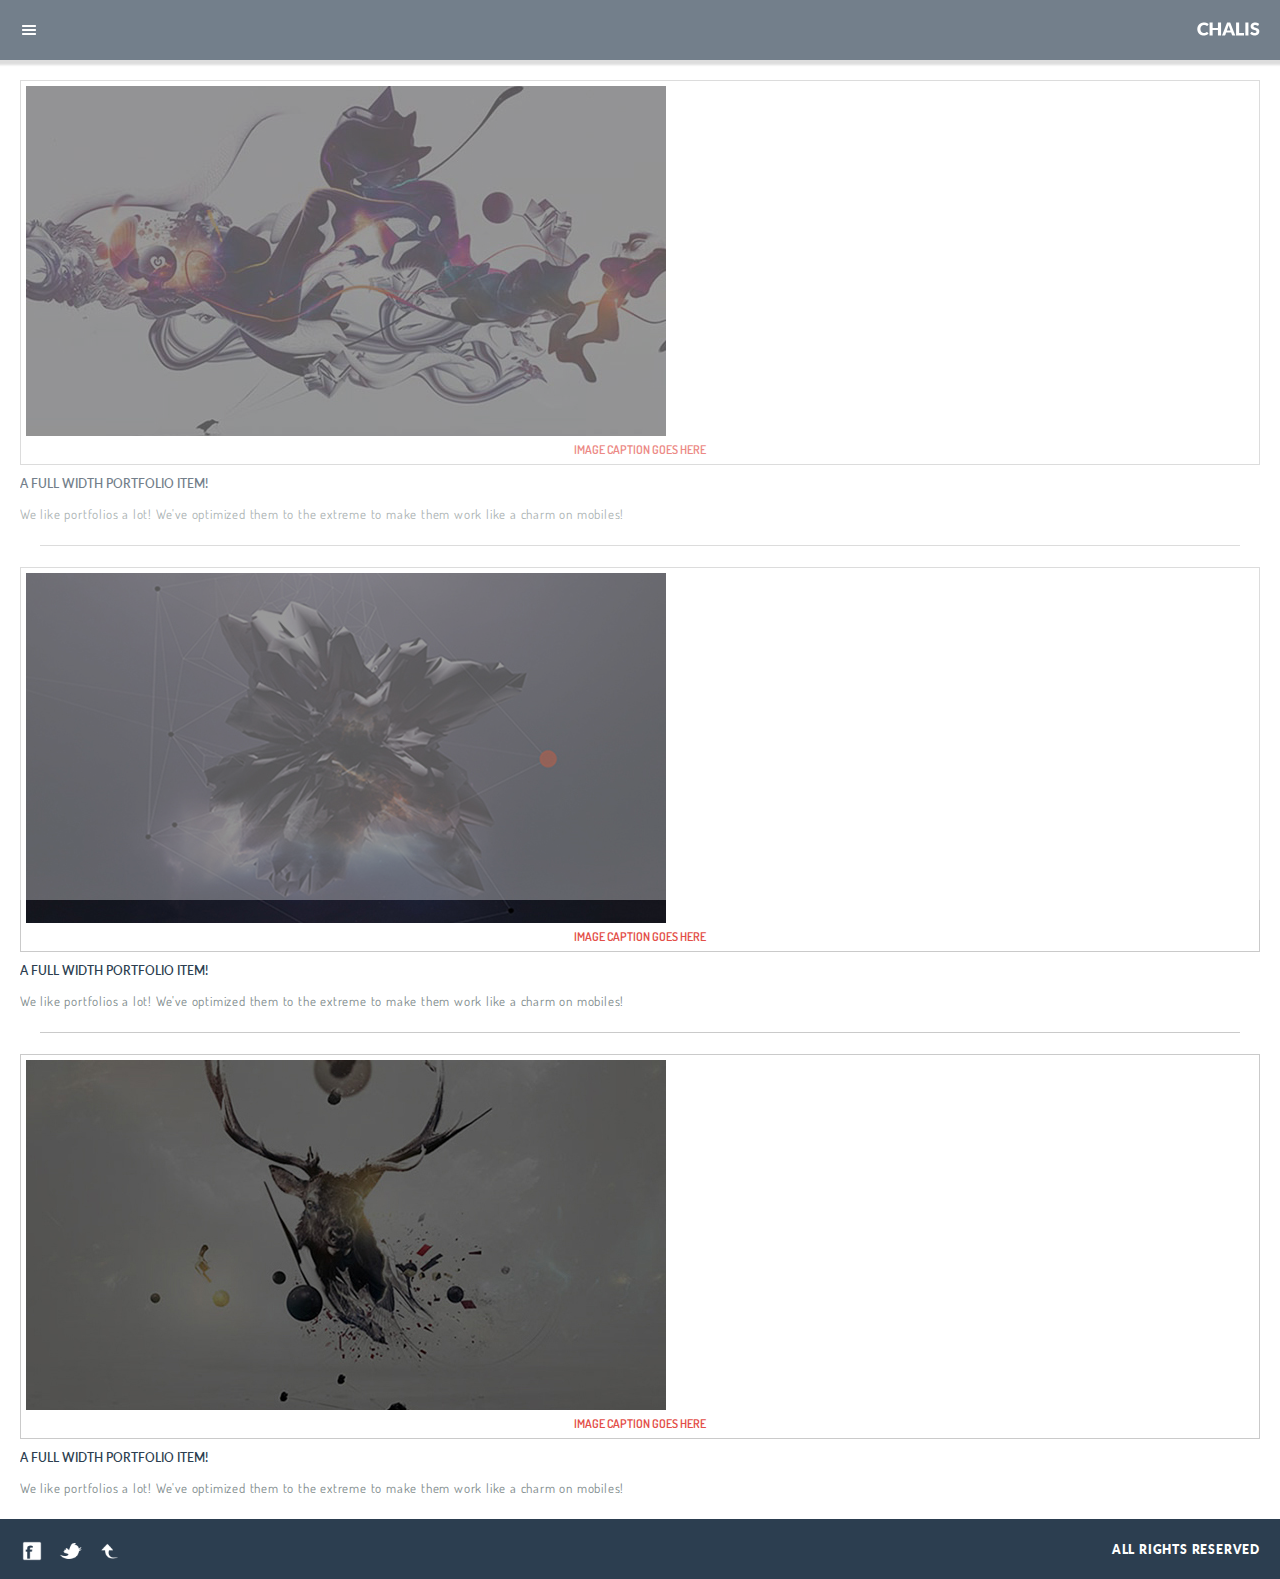
<file: portfolio.html>
<!DOCTYPE html><head>
<meta http-equiv="Content-Type" content="text/html; charset=utf-8" />
<!--Declare page as mobile friendly --> 
<meta name="viewport" content="user-scalable=no, initial-scale=1.0, maximum-scale=1.0"/>
<!-- Declare page as iDevice WebApp friendly -->
<meta name="apple-mobile-web-app-capable" content="yes"/>
<!-- iDevice WebApp Splash Screen, Regular Icon, iPhone, iPad, iPod Retina Icons -->
<link rel="apple-touch-icon-precomposed" sizes="114x114" href="img/splash/splash-icon.png"> 
<!-- iPhone 3, 3Gs -->
<link rel="apple-touch-startup-image" href="img/splash/splash-screen.png" 			media="screen and (max-device-width: 320px)" /> 
<!-- iPhone 4 -->
<link rel="apple-touch-startup-image" href="img/splash/splash-screen@2x.png" 		media="(max-device-width: 480px) and (-webkit-min-device-pixel-ratio: 2)" /> 
<!-- iPhone 5 -->
<link rel="apple-touch-startup-image" sizes="640x1096" href="img/splash/splash-screen@3x.png" />

<!-- Page Title -->
<title>Epsilon Elements | Mobile Framework Starter</title>

<!-- Stylesheet Load -->
<link href="css/style.css"				rel="stylesheet" type="text/css">
<link href="css/framework-style.css" 	rel="stylesheet" type="text/css">
<link href="css/framework.css" 			rel="stylesheet" type="text/css">
<link href="css/bxslider.css"			rel="stylesheet" type="text/css">
<link href="css/swipebox.css"			rel="stylesheet" type="text/css">
<link href="css/icons.css"				rel="stylesheet" type="text/css">
<link href="css/retina.css" 				rel="stylesheet" type="text/css" media="only screen and (-webkit-min-device-pixel-ratio: 2)" />


<!--Page Scripts Load -->
<script src="js/jquery.min.js"		 type="text/javascript"></script>	
<script src="js/snap.js"			 type="text/javascript"></script>
<script src="js/hammer.js"			 type="text/javascript"></script>	
<script src="js/jquery-ui-min.js"   type="text/javascript"></script>
<script src="js/subscribe.js"		 type="text/javascript"></script>
<script src="js/contact.js"		 type="text/javascript"></script>
<script src="js/jquery.swipebox.js" type="text/javascript"></script>
<script src="js/bxslider.js"		 type="text/javascript"></script>
<script src="js/colorbox.js"		 type="text/javascript"></script>
<script src="js/retina.js"			 type="text/javascript"></script>
<script src="js/custom.js"			 type="text/javascript"></script>
<script src="js/framework.js"		 type="text/javascript"></script>

</head>
<body>

<div id="preloader">
	<div id="status">
    	<p class="center-text">
			Loading the content...
            <em>Loading depends on your connection speed!</em>
        </p>
    </div>
</div>



<div class="all-elements">
    
    <div id="sidebar" class="page-sidebar">
        <div class="page-sidebar-scroll">
			<div class="sidebar-header">
            	<a href="#" class="delete-sidebar"></a>
            	<img class="sidebar-logo" src="img/misc/logo.png" width="63" alt="img">
            </div>
            
            <p class="sidebar-separator">NAVIGATION</p>
            <a href="index.html" class="nav-item home-nav">						HOME		<em class="nav-page"></em></a>
            <a href="type.html" class="nav-item type-nav">						TYPOGRAPHY	<em class="nav-page"></em></a>
            <a href="jquer.html" class="nav-item jquery-nav">					jQUERY		<em class="nav-page"></em></a>
            <a href="other.html" class="nav-item other-nav">					OTHERS		<em class="nav-page"></em></a>
            <a href="gallery.html" class="nav-item gallery-nav">				GALLERY		<em class="nav-page"></em></a>
            <a href="portfolio.html" class="nav-item portfolio-nav">			PORTFOLIO	<em class="nav-onit"></em></a>
            <a href="videos.html" class="nav-item videos-nav">					VIDEOS		<em class="nav-page"></em></a>
            <a href="contact.html" class="nav-item contact-nav no-border">		CONTACT		<em class="nav-page"></em></a>
            <p class="sidebar-separator">GET SOCIAL</p>
            <a href="mailto:mail@domain.com" class="nav-item contact-nav">								MAIL		<em class="nav-link"></em></a>
            <a href="tel:+1 234 567 890" class="nav-item call-nav">										CALL US		<em class="nav-link"></em></a>
            <a href="sms:+1 234 567 890" class="nav-item text-nav">										TEXT US		<em class="nav-link"></em></a>
            <a href="http://www.facebook.com/enabled.labs" class="nav-item facebook-nav">				FACEBOOK	<em class="nav-link"></em></a>
            <a href="https://twitter.com/iEnabled" class="nav-item twitter-nav">						TWITTER		<em class="nav-link"></em></a>
        </div>
    </div>
       
    <div id="content" class="page-content">
        <div class="page-header">
            <p class="logo">
                <img src="img/misc/logo.png" width="63">
            </p>
            <a href="#" class="deploy-sidebar"></a>
        </div>  
                  
      <div class="container no-bottom">
            <div class="portfolio-item-full-width">
        		<a href="img/slider/1.jpg">
                	<img class="responsive-image" src="img/slider/1.jpg" alt="img">
                    Image Caption Goes Here
                </a>
                <h5 class="uppercase">A full width portfolio item!</h5>
                <p>We like portfolios a lot! We've optimized them to the extreme to make them work like a charm on mobiles!</p>
        	</div>
            <div class="decoration"></div>
        	<div class="portfolio-item-full-width">
        		<a href="img/slider/2.jpg">
                	<img class="responsive-image" src="img/slider/2.jpg" alt="img">
                    Image Caption Goes Here
                </a>
				<h5 class="uppercase">A full width portfolio item!</h5>
                <p>We like portfolios a lot! We've optimized them to the extreme to make them work like a charm on mobiles!</p>
        	</div>
            <div class="decoration"></div>
        	<div class="portfolio-item-full-width">
        		<a href="img/slider/3.jpg">
                	<img class="responsive-image" src="img/slider/3.jpg" alt="img">
                    Image Caption Goes Here
                </a>
                <h5 class="uppercase">A full width portfolio item!</h5>
                <p>We like portfolios a lot! We've optimized them to the extreme to make them work like a charm on mobiles!</p>
        	</div>
        </div>      
        <div class="footer">
        	<a href="#" class="footer-facebook"></a>
            <a href="#" class="footer-twitter"></a>
            <a href="#" class="footer-up go-up"></a>
            <em>All rights reserved</em>
        </div> 
	</div>
</div>


</body>
</html>
</file>
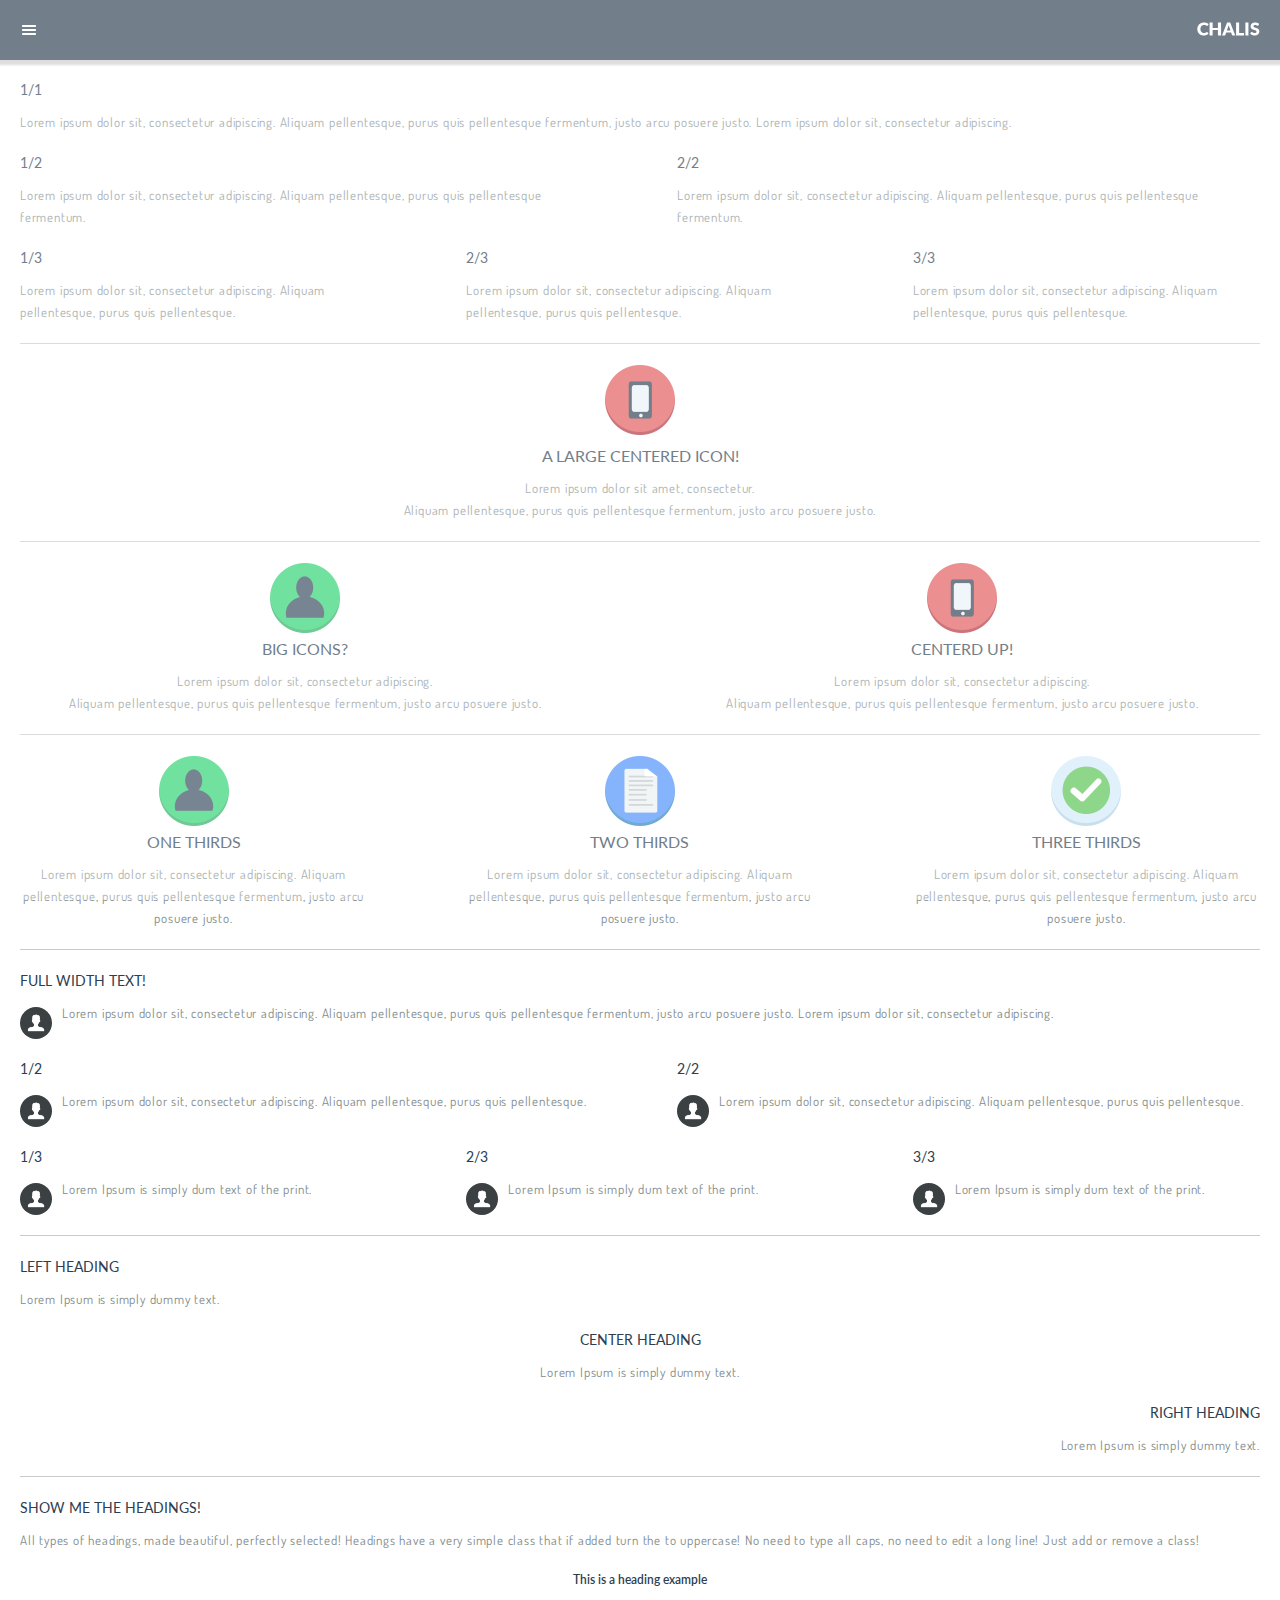
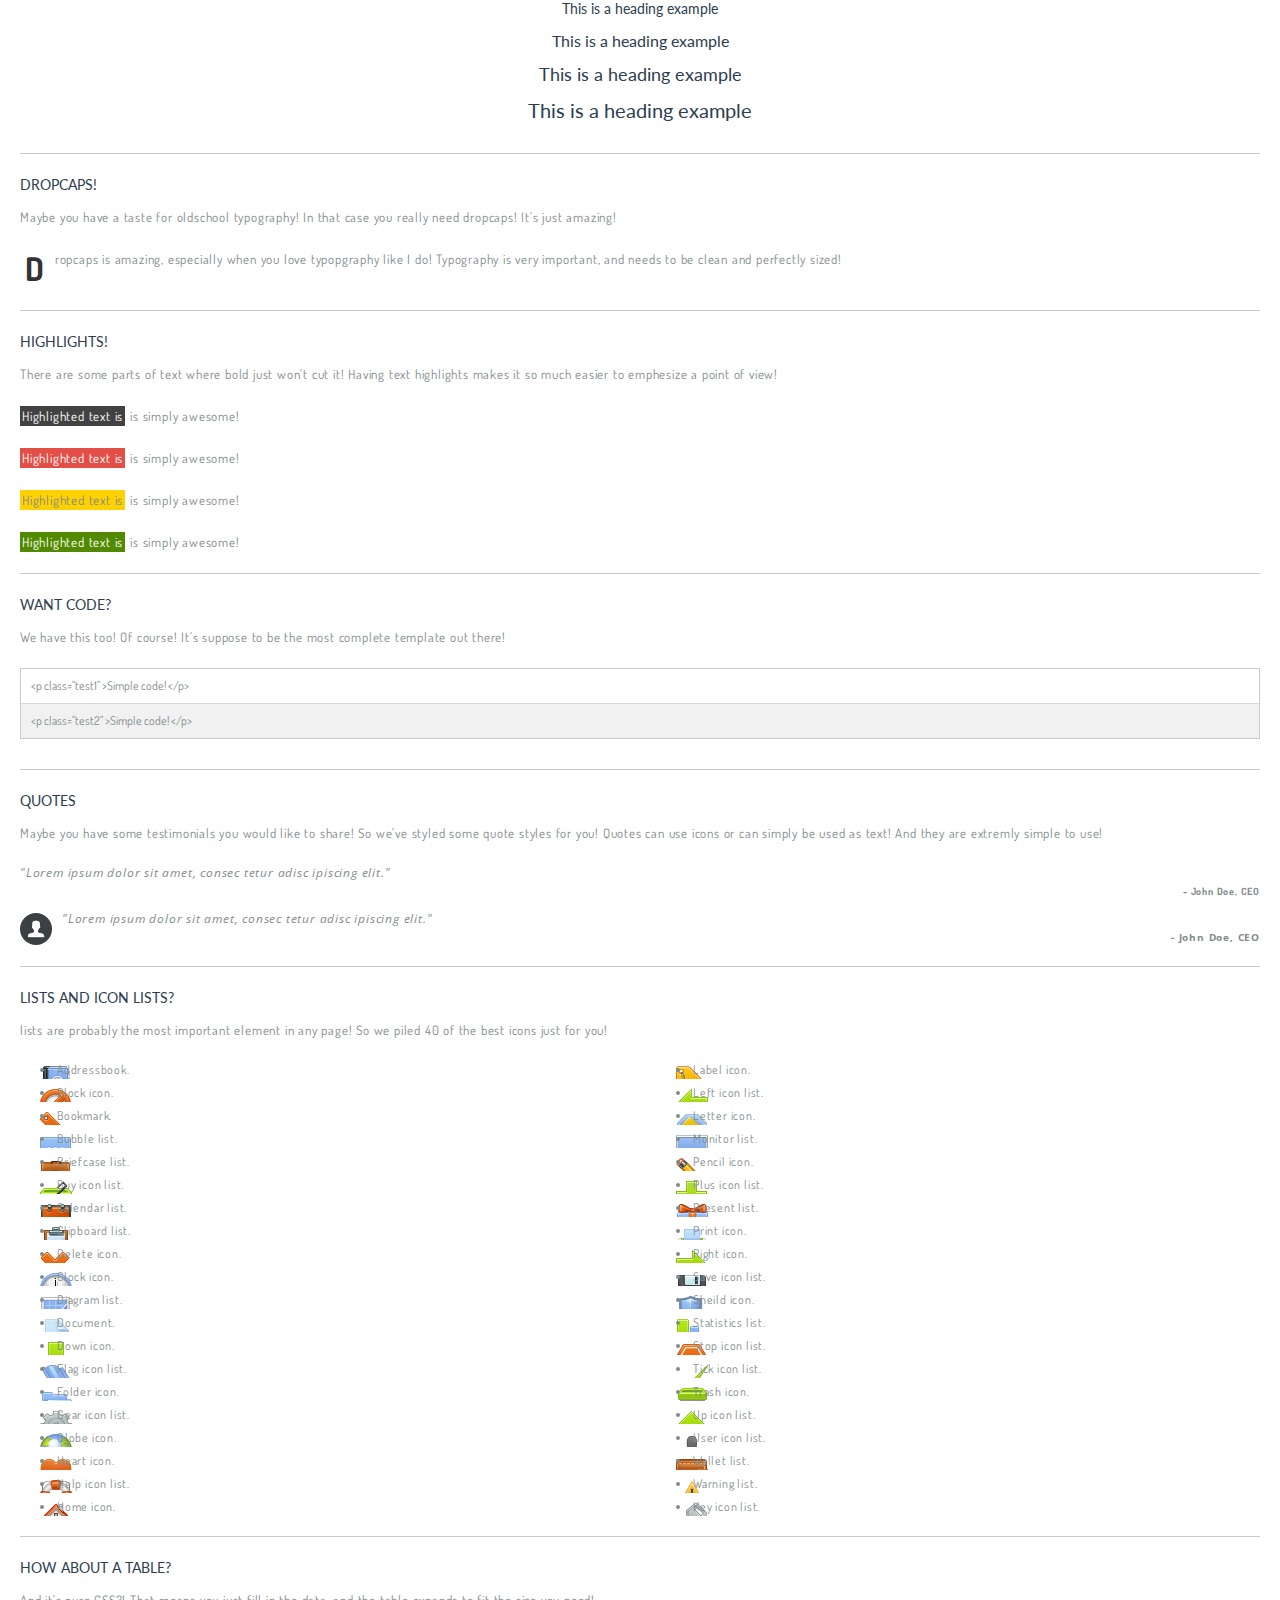
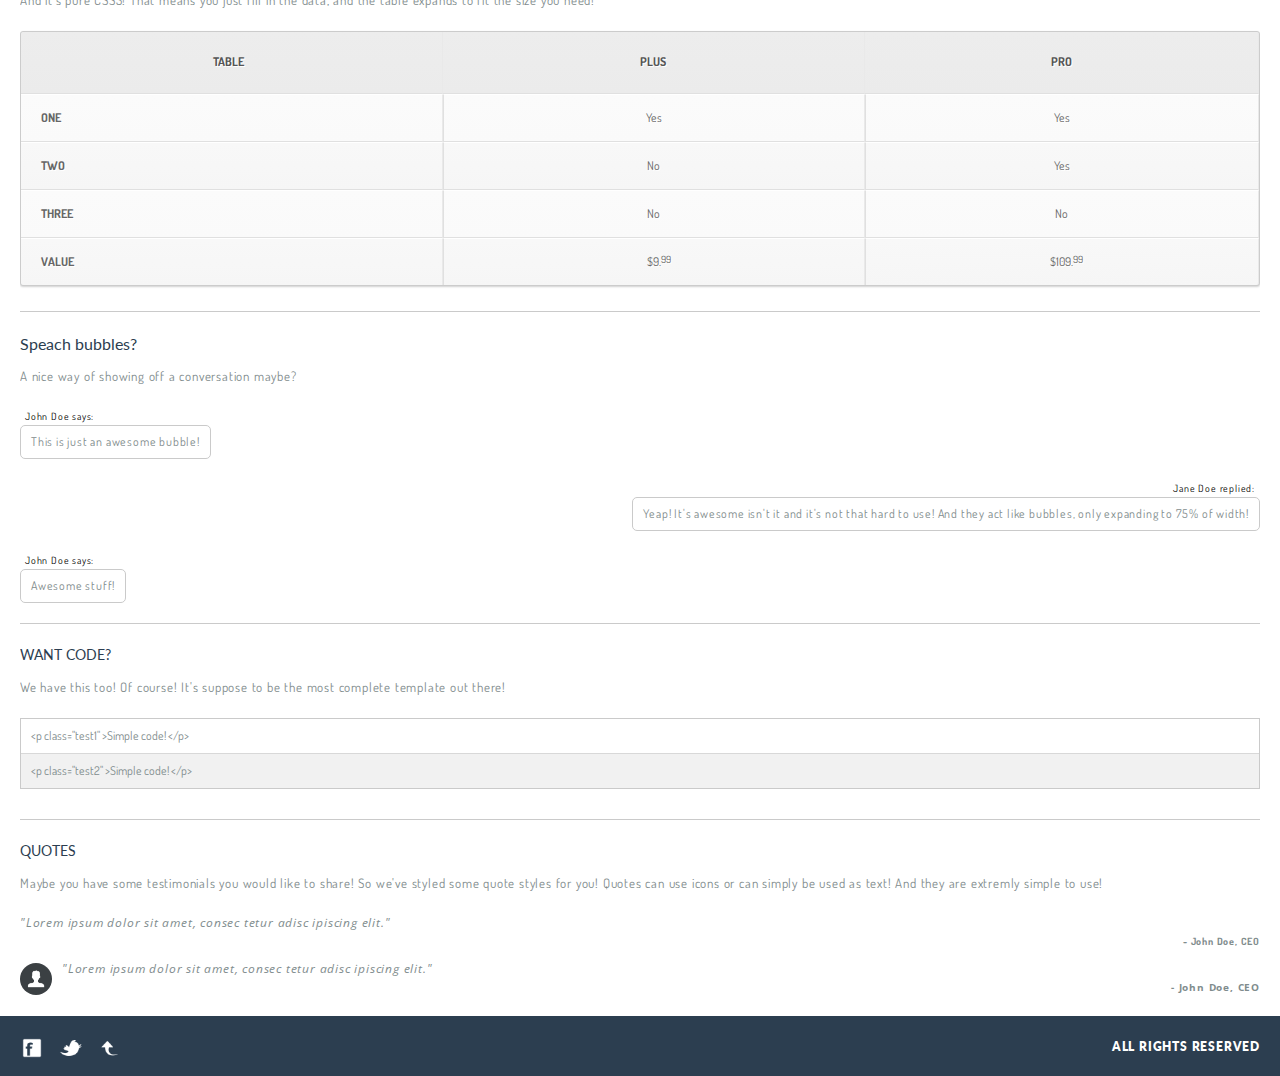
<file: type.html>
<!DOCTYPE html><head>
<meta http-equiv="Content-Type" content="text/html; charset=utf-8" />
<!--Declare page as mobile friendly --> 
<meta name="viewport" content="user-scalable=no, initial-scale=1.0, maximum-scale=1.0"/>
<!-- Declare page as iDevice WebApp friendly -->
<meta name="apple-mobile-web-app-capable" content="yes"/>
<!-- iDevice WebApp Splash Screen, Regular Icon, iPhone, iPad, iPod Retina Icons -->
<link rel="apple-touch-icon-precomposed" sizes="114x114" href="img/splash/splash-icon.png"> 
<!-- iPhone 3, 3Gs -->
<link rel="apple-touch-startup-image" href="img/splash/splash-screen.png" 			media="screen and (max-device-width: 320px)" /> 
<!-- iPhone 4 -->
<link rel="apple-touch-startup-image" href="img/splash/splash-screen@2x.png" 		media="(max-device-width: 480px) and (-webkit-min-device-pixel-ratio: 2)" /> 
<!-- iPhone 5 -->
<link rel="apple-touch-startup-image" sizes="640x1096" href="img/splash/splash-screen@3x.png" />

<!-- Page Title -->
<title>Epsilon Elements | Mobile Framework Starter</title>

<!-- Stylesheet Load -->
<link href="css/style.css"				rel="stylesheet" type="text/css">
<link href="css/framework-style.css" 	rel="stylesheet" type="text/css">
<link href="css/framework.css" 			rel="stylesheet" type="text/css">
<link href="css/bxslider.css"			rel="stylesheet" type="text/css">
<link href="css/swipebox.css"			rel="stylesheet" type="text/css">
<link href="css/icons.css"				rel="stylesheet" type="text/css">
<link href="css/retina.css" 				rel="stylesheet" type="text/css" media="only screen and (-webkit-min-device-pixel-ratio: 2)" />


<!--Page Scripts Load -->
<script src="js/jquery.min.js"		 type="text/javascript"></script>	
<script src="js/snap.js"			 type="text/javascript"></script>
<script src="js/hammer.js"			 type="text/javascript"></script>	
<script src="js/jquery-ui-min.js"   type="text/javascript"></script>
<script src="js/subscribe.js"		 type="text/javascript"></script>
<script src="js/contact.js"		 type="text/javascript"></script>
<script src="js/jquery.swipebox.js" type="text/javascript"></script>
<script src="js/bxslider.js"		 type="text/javascript"></script>
<script src="js/colorbox.js"		 type="text/javascript"></script>
<script src="js/retina.js"			 type="text/javascript"></script>
<script src="js/custom.js"			 type="text/javascript"></script>
<script src="js/framework.js"		 type="text/javascript"></script>

</head>
<body>

<div id="preloader">
	<div id="status">
    	<p class="center-text">
			Loading the content...
            <em>Loading depends on your connection speed!</em>
        </p>
    </div>
</div>



<div class="all-elements">
    
    <div id="sidebar" class="page-sidebar">
        <div class="page-sidebar-scroll">
			<div class="sidebar-header">
            	<a href="#" class="delete-sidebar"></a>
            	<img class="sidebar-logo" src="img/misc/logo.png" width="63" alt="img">
            </div>
            
            <p class="sidebar-separator">NAVIGATION</p>
            <a href="index.html" class="nav-item home-nav">						HOME		<em class="nav-page"></em></a>
            <a href="type.html" class="nav-item type-nav">						TYPOGRAPHY	<em class="nav-onit"></em></a>
            <a href="jquer.html" class="nav-item jquery-nav">					jQUERY		<em class="nav-page"></em></a>
            <a href="other.html" class="nav-item other-nav">					OTHERS		<em class="nav-page"></em></a>
            <a href="gallery.html" class="nav-item gallery-nav">				GALLERY		<em class="nav-page"></em></a>
            <a href="portfolio.html" class="nav-item portfolio-nav">			PORTFOLIO	<em class="nav-page"></em></a>
            <a href="videos.html" class="nav-item videos-nav">					VIDEOS		<em class="nav-page"></em></a>
            <a href="contact.html" class="nav-item contact-nav no-border">		CONTACT		<em class="nav-page"></em></a>
            <p class="sidebar-separator">GET SOCIAL</p>
            <a href="mailto:mail@domain.com" class="nav-item contact-nav">								MAIL		<em class="nav-link"></em></a>
            <a href="tel:+1 234 567 890" class="nav-item call-nav">										CALL US		<em class="nav-link"></em></a>
            <a href="sms:+1 234 567 890" class="nav-item text-nav">										TEXT US		<em class="nav-link"></em></a>
            <a href="http://www.facebook.com/enabled.labs" class="nav-item facebook-nav">				FACEBOOK	<em class="nav-link"></em></a>
            <a href="https://twitter.com/iEnabled" class="nav-item twitter-nav">						TWITTER		<em class="nav-link"></em></a>
        </div>
    </div>
       
    <div id="content" class="page-content">
        <div class="page-header">
            <p class="logo">
                <img src="img/misc/logo.png" width="63">
            </p>
            <a href="#" class="deploy-sidebar"></a>
        </div>       
        
       
        <!--Text Columns-->
        
        <div class="container no-bottom">
            <h4>1/1</h4>
            <p>
                Lorem ipsum dolor sit, consectetur adipiscing. Aliquam pellentesque, purus quis pellentesque fermentum, justo arcu posuere justo.  
                Lorem ipsum dolor sit, consectetur adipiscing.  
            </p> 
        </div>
    
        <div class="column">
            <div class="one-half">
                <h4>1/2</h4>
                <p class="no-bottom">
                    Lorem ipsum dolor sit, consectetur adipiscing. Aliquam pellentesque, purus quis pellentesque fermentum. 
                </p> 
            </div>
            <div class="one-half">
                <h4>2/2</h4>
                <p class="no-bottom">
                    Lorem ipsum dolor sit, consectetur adipiscing. Aliquam pellentesque, purus quis pellentesque fermentum. 
                </p> 
            </div>
        </div>
    
        <div class="column">
            <div class="one-third">  
                <h4>1/3</h4>
                <p class="no-bottom">
                    Lorem ipsum dolor sit, consectetur adipiscing. Aliquam pellentesque, purus quis pellentesque. 
                </p>
            </div>
            <div class="one-third">
                <h4>2/3</h4>
                <p class="no-bottom">
                    Lorem ipsum dolor sit, consectetur adipiscing. Aliquam pellentesque, purus quis pellentesque. 
                </p> 
            </div>
            <div class="one-third">
                <h4>3/3</h4>
                <p class="no-bottom">
                    Lorem ipsum dolor sit, consectetur adipiscing. Aliquam pellentesque, purus quis pellentesque. 
                </p>
            </div>
        </div>
        
        <div class="decoration"></div>
    
    
        <div class="container">
            <img class="center-icon half-bottom" src="img/icons-large/icon1@2x.png" alt="img">
            <h3 class="center-text uppercase">A large centered icon!</h3>
            <p class="center-text">
                Lorem ipsum dolor sit amet, consectetur. <br>
                Aliquam pellentesque, purus quis pellentesque fermentum, justo arcu posuere justo. <br> 
            </p> 
        </div> 
        
        <div class="decoration"></div>
    
        <div class="column">
            <div class="one-half">
                <img class="center-icon" src="img/icons-large/icon2@2x.png" alt="img">
                <h3 class="center-text uppercase">Big Icons?</h3>
                <p class="center-text no-bottom">
                    Lorem ipsum dolor sit, consectetur adipiscing. <br>
                    Aliquam pellentesque, purus quis pellentesque fermentum, justo arcu posuere justo. <br> 
                </p> 
            </div>
            <div class="one-half">
                <img class="center-icon" src="img/icons-large/icon1@2x.png" alt="img">
                <h3 class="center-text uppercase">Centerd up!</h3>
                <p class="center-text no-bottom">
                    Lorem ipsum dolor sit, consectetur adipiscing. <br>
                    Aliquam pellentesque, purus quis pellentesque fermentum, justo arcu posuere justo. <br> 
                </p> 
            </div>
        </div>
        
    
        
        <!--<div class="container no-bottom">
            <img class="column-icon" src="img/icons-large/icon1@2x.png" width="85" alt="img">
            <h3>A large icon</h3>
            <p>Lorem ipsum dolor sit amet, consec tetur adipiscing elit. </p> 
        </div> -->
        
        <div class="decoration"></div>
        
        <div class="column">
            <div class="one-third">
                <img class="center-icon" src="img/icons-large/icon2@2x.png" alt="img">
                <h3 class="uppercase center-text">One Thirds</h3>
                <p class="center-text no-bottom">
                    Lorem ipsum dolor sit, consectetur adipiscing. 
                    Aliquam pellentesque, purus quis pellentesque fermentum, justo arcu posuere justo. <br> 
                </p> 
            </div>
            <div class="one-third">
                <img class="center-icon" src="img/icons-large/icon3@2x.png" alt="img">
                <h3 class="uppercase center-text">Two Thirds</h3>
                <p class="center-text no-bottom">
                    Lorem ipsum dolor sit, consectetur adipiscing. 
                    Aliquam pellentesque, purus quis pellentesque fermentum, justo arcu posuere justo. <br> 
                </p>  
            </div>
            <div class="one-third">
                <img class="center-icon" src="img/icons-large/icon4@2x.png" alt="img">
                <h3 class="uppercase center-text">Three Thirds</h3>
                <p class="center-text no-bottom">
                    Lorem ipsum dolor sit, consectetur adipiscing.
                    Aliquam pellentesque, purus quis pellentesque fermentum, justo arcu posuere justo. <br> 
                </p> 
            </div>
        </div>
        
        <div class="decoration"></div>
        
        <!--Text Columns With Icons-->
    
        <div class="column">
            <h4 class="uppercase">Full width text!</h4>
            <p class="no-bottom">
                <span class="icon icon-user1"></span>
                Lorem ipsum dolor sit, consectetur adipiscing. Aliquam pellentesque, purus quis pellentesque fermentum, justo arcu posuere justo.  
                Lorem ipsum dolor sit, consectetur adipiscing.
            </p> 
        </div>
        
        <div class="column">
            <div class="one-half">
                <h4>1/2</h4>
                <p class="no-bottom">
                    <span class="icon icon-user1"></span>Lorem ipsum dolor sit, consectetur adipiscing. Aliquam pellentesque, purus quis pellentesque. 
                </p> 
            </div>
            <div class="one-half">
                <h4>2/2</h4>
                <p class="no-bottom">
                    <span class="icon icon-user1"></span>Lorem ipsum dolor sit, consectetur adipiscing. Aliquam pellentesque, purus quis pellentesque.  
                </p> 
            </div>
        </div>
        
        <div class="column">
            <div class="one-third">  
                <h4>1/3</h4>
                <p class="no-bottom">
                    <span class="icon icon-user1"></span>Lorem Ipsum is simply dum text of the print. 
                </p>
            </div>
            <div class="one-third">
                <h4>2/3</h4>
                <p class="no-bottom">
                    <span class="icon icon-user1"></span>Lorem Ipsum is simply dum text of the print. 
                 </p> 
            </div>
            <div class="one-third">
                <h4>3/3</h4>
                <p class="no-bottom">
                    <span class="icon icon-user1"></span>Lorem Ipsum is simply dum text of the print. 
                </p>
            </div>
        </div>
        
        <div class="decoration"></div>
     
        <!--Headings And Text Left Right Center--> 
        
        <div class="container no-bottom">
            <h4 class="uppercase left-text">Left Heading</h4>
            <p class="left-text">Lorem Ipsum is simply dummy text. </p>
            
            <h4 class="uppercase center-text">Center Heading</h4>
            <p class="center-text">Lorem Ipsum is simply dummy text. </p>
            
            <h4 class="uppercase right-text">Right Heading</h4>
            <p class="right-text">Lorem Ipsum is simply dummy text. </p>
        </div>
        
        <div class="decoration"></div>
        
        <div class="column">
            <div class="one-half-responsive">
                <h4 class="uppercase">Show me the headings!</h4>
                <p>All types of headings, made beautiful, perfectly selected! Headings have a very simple class that if added turn the to uppercase! No need to type all caps, no need to edit a long line! Just add or remove a class!</p>
            </div>
            <div class="one-half-responsive">
                <h5 class="center-text">This is a heading example</h5>
                <h4 class="center-text">This is a heading example</h4>
                <h3 class="center-text">This is a heading example</h3>
                <h2 class="center-text">This is a heading example</h2>
                <h1 class="center-text">This is a heading example</h1>
            </div>
        </div>
    
        <div class="decoration"></div>
       
        <!--DropCaps-->
    
        <div class="column no-bottom">
            <div class="one-half-responsive">
                <h4 class="uppercase">Dropcaps!</h4>
                <p>Maybe you have a taste for oldschool typography! In that case you really need dropcaps! It's just amazing!</p>
            </div>
            <div class="one-half-responsive">
            	<p>
                <strong class="dropcaps">D</strong>
                ropcaps is amazing, especially when you love typopgraphy like I do! Typography is very important, and needs to be clean and perfectly sized! 
                </p>
            </div>
        </div>
        
        <div class="decoration"></div>
        
        <!--Highlights-->
        
        <div class="container no-bottom">
            <h4 class="uppercase">Highlights!</h4>
            <p>There are some parts of text where bold just won't cut it! Having text highlights makes it so much easier to emphesize a point of view!</p>
        </div>
        <div class="no-bottom">
        <div class="container">
            <p>
                <span class="highlight bg-gray">Highlighted text is</span>is simply awesome!
            </p>
            
            <p>
                <span class="highlight bg-orange">Highlighted text is</span>is simply awesome!
            </p>
            <p>
                <span class="highlight bg-yellow">Highlighted text is</span>is simply awesome!
            </p>
            
            <p>
                <span class="highlight bg-green">Highlighted text is</span>is simply awesome!
            </p>
        </div>
    
        <div class="decoration"></div>
    
        <div class="column no-bottom">
            <div class="one-half-responsive">
                <h4 class="uppercase">Want code?</h4>
                <p>We have this too! Of course! It's suppose to be the most complete template out there!</p>        
            </div>
            <div class="one-half-responsive">
                <div class="code">
                    <span class="wline"> &lt;p class="test1" &gt;Simple code! &lt;/p&gt;</span>
                    <span class="gline"> &lt;p class="test2" &gt;Simple code! &lt;/p&gt;</span>
                </div>        
            </div>  
        </div>
    
        <div class="decoration"></div>
    
        <!--Quotes-->
        
        <div class="column">
            <div class="one-half-responsive">
                <h4 class="uppercase">Quotes</h4>
                <p>Maybe you have some testimonials you would like to share! So we've styled some quote styles for you! Quotes can use icons or can simply be used as text! And they are extremly simple to use!</p>        
            </div>
            <div class="one-half-responsive">
                <blockquote class="quote">
                    <em>
                        "Lorem ipsum dolor sit amet, consec tetur adisc ipiscing elit."
                    </em>
                    <strong>- John Doe, CEO</strong>
                </blockquote>	
                <blockquote class="quote-icon">
                    <em>
                        <span class="icon icon-user1"></span>
                        "Lorem ipsum dolor sit amet, consec tetur adisc ipiscing elit."
                    </em>
                    <strong>- John Doe, CEO</strong>
                </blockquote>	        
            </div>
        </div>
    
        <!--Simple Lists-->
        
        <div class="decoration"></div>
    
        <div class="container no-bottom">
            <h4 class="uppercase">Lists and Icon Lists?</h4>
            <p>lists are probably the most important element in any page! So we piled 40 of the best icons just for you!</p>
    
            <div class="column no-bottom">
                <div class="one-half">
                    <ul class="icon-lists">
                        <li class="list-address">Addressbook.</li>
                        <li class="list-block">Block icon.</li>
                        <li class="list-bookmark">Bookmark.</li>
                        <li class="list-bubble">Bubble list.</li>
                        <li class="list-briefcase">Briefcase list.</li>
                        <li class="list-buy">Buy icon list.</li>
                        <li class="list-calendar">Calendar list.</li>
                        <li class="list-clipboard">Clipboard list.</li>
                        <li class="list-delete">Delete icon.</li>
                        <li class="list-clock">Clock icon.</li>
                        <li class="list-diagram">Diagram list.</li>
                        <li class="list-document">Document.</li>
                        <li class="list-down">Down icon.</li>
                        <li class="list-flag">Flag icon list.</li>
                        <li class="list-folder">Folder icon.</li>
                        <li class="list-gear">Gear icon list.</li>
                        <li class="list-globe">Globe icon.</li>
                        <li class="list-heart">Heart icon.</li>
                        <li class="list-help">Help icon list.</li>
                        <li class="list-home">Home icon.</li>
                    </ul>            
                </div>
                <div class="one-half">
                    <ul class="icon-lists">
                        <li class="list-label">Label icon.</li>
                        <li class="list-left">Left icon list.</li>
                        <li class="list-letter">Letter icon.</li>
                        <li class="list-monitor">Monitor list.</li>
                        <li class="list-pencil">Pencil icon.</li>
                        <li class="list-plus">Plus icon list.</li>
                        <li class="list-present">Present list.</li>
                        <li class="list-print">Print icon.</li>
                        <li class="list-right">Right icon.</li>
                        <li class="list-save">Save icon list.</li>
                        <li class="list-shield">Sheild icon.</li>
                        <li class="list-statistics">Statistics list.</li>
                        <li class="list-stop">Stop icon list.</li>
                        <li class="list-tick">Tick icon list.</li>
                        <li class="list-trash">Trash icon.</li>
                        <li class="list-up">Up icon list.</li>
                        <li class="list-user">User icon list.</li>
                        <li class="list-walet">Wallet list.</li>
                        <li class="list-warning">Warning list.</li>
                        <li class="list-key">Key icon list.</li>
                    </ul>           
                </div>
        	</div>     
        </div>   
        <div class="decoration"></div>
       
    
        <!--The Tables-->   
          
        <div class="container no-bottom">
           <h4 class="uppercase">How about a table?</h4>
           <p>And it's pure CSS3! That means you just fill in the data, and the table expands to fit the size you need!</p>
           <table cellspacing='0' class="table">
                <tr>
                    <th>TABLE</th>
                    <th class="table-title">PLUS</th>
                    <th class="table-title">PRO</th>
                </tr>
                    
                <tr>
                    <td class="table-sub-title"> ONE</td>
                    <td>Yes</td>
                    <td>Yes</td>
                </tr>
                
                <tr class='even'>

                    <td class="table-sub-title"> TWO</td>
                    <td>No</td>
                    <td>Yes</td>
                </tr>
                
                <tr>
                    <td class="table-sub-title"> THREE</td>
                    <td>No</td>
                    <td>No</td>
                </tr>
                
                <tr class='even'>
                    <td class="table-sub-title">VALUE</td>
                    <td class="price">$9.<sup class="small-price">99</sup></td>
                    <td class="price">$109.<sup class="small-price">99</sup></td>
                </tr>       
            </table>
        </div> 
    
        <div class="decoration"></div> 
        
        <!--Speach Bubbles-->
        
        <div class="container no-bottom">
            <h3>Speach bubbles?</h3>
            <p>A nice way of showing off a conversation maybe?</p>
        
            <em class="speach-left-title">John Doe says:</em>
            <p class="speach-left">This is just an awesome bubble!</p>
            
            <div class="clear"></div>
            
            <em class="speach-right-title">Jane Doe replied:</em>
            <p class="speach-right">Yeap! It's awesome isn't it and it's not that hard to use! And they act like bubbles, only expanding to 75% of width!</p>
            
            <div class="clear"></div>  
                 
            <em class="speach-left-title">John Doe says:</em>
            <p class="speach-left">Awesome stuff!</p>
            
        </div>
        
        <div class="decoration"></div>
        
        <div class="column no-bottom">
            <div class="one-half-responsive">
                <h4 class="uppercase">Want code?</h4>
                <p>We have this too! Of course! It's suppose to be the most complete template out there!</p>        
            </div>
            <div class="one-half-responsive">
                <div class="code">
                    <span class="wline"> &lt;p class="test1" &gt;Simple code! &lt;/p&gt;</span>
                    <span class="gline"> &lt;p class="test2" &gt;Simple code! &lt;/p&gt;</span>
                </div>        
            </div>  
        </div>
    
        <div class="decoration"></div>
    
        <!--Quotes-->
        
        <div class="column">
            <div class="one-half-responsive">
                <h4 class="uppercase">Quotes</h4>
                <p>Maybe you have some testimonials you would like to share! So we've styled some quote styles for you! Quotes can use icons or can simply be used as text! And they are extremly simple to use!</p>        
            </div>
            <div class="one-half-responsive">
                <blockquote class="quote">
                    <em>
                        "Lorem ipsum dolor sit amet, consec tetur adisc ipiscing elit."
                    </em>
                    <strong>- John Doe, CEO</strong>
                </blockquote>	
                <blockquote class="quote-icon">
                    <em>
                        <span class="icon icon-user1"></span>
                        "Lorem ipsum dolor sit amet, consec tetur adisc ipiscing elit."
                    </em>
                    <strong>- John Doe, CEO</strong>
                </blockquote>	        
            </div>    
        </div>
        <div class="footer">
        	<a href="#" class="footer-facebook"></a>
            <a href="#" class="footer-twitter"></a>
            <a href="#" class="footer-up go-up"></a>
            <em>All rights reserved</em>
        </div> 
	</div>
</div>


</body>
</html>
</file>
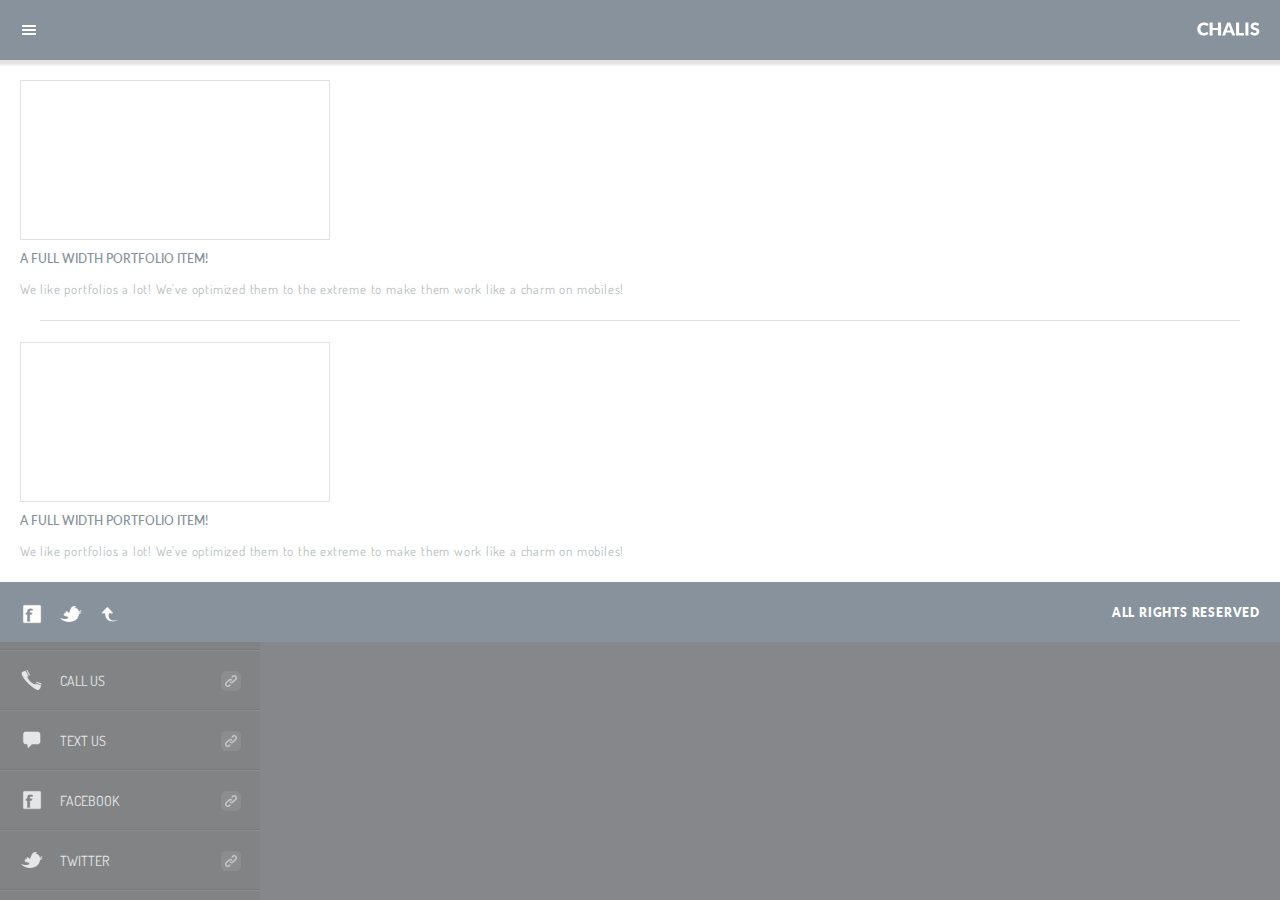
<file: videos.html>
<!DOCTYPE html><head>
<meta http-equiv="Content-Type" content="text/html; charset=utf-8" />
<!--Declare page as mobile friendly --> 
<meta name="viewport" content="user-scalable=no, initial-scale=1.0, maximum-scale=1.0"/>
<!-- Declare page as iDevice WebApp friendly -->
<meta name="apple-mobile-web-app-capable" content="yes"/>
<!-- iDevice WebApp Splash Screen, Regular Icon, iPhone, iPad, iPod Retina Icons -->
<link rel="apple-touch-icon-precomposed" sizes="114x114" href="img/splash/splash-icon.png"> 
<!-- iPhone 3, 3Gs -->
<link rel="apple-touch-startup-image" href="img/splash/splash-screen.png" 			media="screen and (max-device-width: 320px)" /> 
<!-- iPhone 4 -->
<link rel="apple-touch-startup-image" href="img/splash/splash-screen@2x.png" 		media="(max-device-width: 480px) and (-webkit-min-device-pixel-ratio: 2)" /> 
<!-- iPhone 5 -->
<link rel="apple-touch-startup-image" sizes="640x1096" href="img/splash/splash-screen@3x.png" />

<!-- Page Title -->
<title>Epsilon Elements | Mobile Framework Starter</title>

<!-- Stylesheet Load -->
<link href="css/style.css"				rel="stylesheet" type="text/css">
<link href="css/framework-style.css" 	rel="stylesheet" type="text/css">
<link href="css/framework.css" 			rel="stylesheet" type="text/css">
<link href="css/bxslider.css"			rel="stylesheet" type="text/css">
<link href="css/swipebox.css"			rel="stylesheet" type="text/css">
<link href="css/icons.css"				rel="stylesheet" type="text/css">
<link href="css/retina.css" 				rel="stylesheet" type="text/css" media="only screen and (-webkit-min-device-pixel-ratio: 2)" />


<!--Page Scripts Load -->
<script src="js/jquery.min.js"		 type="text/javascript"></script>	
<script src="js/snap.js"			 type="text/javascript"></script>
<script src="js/hammer.js"			 type="text/javascript"></script>	
<script src="js/jquery-ui-min.js"   type="text/javascript"></script>
<script src="js/subscribe.js"		 type="text/javascript"></script>
<script src="js/contact.js"		 type="text/javascript"></script>
<script src="js/jquery.swipebox.js" type="text/javascript"></script>
<script src="js/bxslider.js"		 type="text/javascript"></script>
<script src="js/colorbox.js"		 type="text/javascript"></script>
<script src="js/retina.js"			 type="text/javascript"></script>
<script src="js/custom.js"			 type="text/javascript"></script>
<script src="js/framework.js"		 type="text/javascript"></script>

</head>
<body>

<div id="preloader">
	<div id="status">
    	<p class="center-text">
			Loading the content...
            <em>Loading depends on your connection speed!</em>
        </p>
    </div>
</div>



<div class="all-elements">
    
    <div id="sidebar" class="page-sidebar">
        <div class="page-sidebar-scroll">
			<div class="sidebar-header">
            	<a href="#" class="delete-sidebar"></a>
            	<img class="sidebar-logo" src="img/misc/logo.png" width="63" alt="img">
            </div>
            
            <p class="sidebar-separator">NAVIGATION</p>
            <a href="index.html" class="nav-item home-nav">						HOME		<em class="nav-page"></em></a>
            <a href="type.html" class="nav-item type-nav">						TYPOGRAPHY	<em class="nav-page"></em></a>
            <a href="jquer.html" class="nav-item jquery-nav">					jQUERY		<em class="nav-page"></em></a>
            <a href="other.html" class="nav-item other-nav">					OTHERS		<em class="nav-page"></em></a>
            <a href="gallery.html" class="nav-item gallery-nav">				GALLERY		<em class="nav-page"></em></a>
            <a href="portfolio.html" class="nav-item portfolio-nav">			PORTFOLIO	<em class="nav-page"></em></a>
            <a href="videos.html" class="nav-item videos-nav">					VIDEOS		<em class="nav-onit"></em></a>
            <a href="contact.html" class="nav-item contact-nav no-border">		CONTACT		<em class="nav-page"></em></a>
            <p class="sidebar-separator">GET SOCIAL</p>
            <a href="mailto:mail@domain.com" class="nav-item contact-nav">								MAIL		<em class="nav-link"></em></a>
            <a href="tel:+1 234 567 890" class="nav-item call-nav">										CALL US		<em class="nav-link"></em></a>
            <a href="sms:+1 234 567 890" class="nav-item text-nav">										TEXT US		<em class="nav-link"></em></a>
            <a href="http://www.facebook.com/enabled.labs" class="nav-item facebook-nav">				FACEBOOK	<em class="nav-link"></em></a>
            <a href="https://twitter.com/iEnabled" class="nav-item twitter-nav">						TWITTER		<em class="nav-link"></em></a>
        </div>
    </div>
       
    <div id="content" class="page-content">
        <div class="page-header">
            <p class="logo">
                <img src="img/misc/logo.png" width="63">
            </p>
            <a href="#" class="deploy-sidebar"></a>
        </div>
        
       <div class="container no-bottom">
            <div class="portfolio-item-full-width">
				<iframe class="responsive-video image-decoration" src="http://www.youtube.com/embed/G_G8SdXktHg"></iframe>
                <h5 class="uppercase">A full width portfolio item!</h5>
                <p>We like portfolios a lot! We've optimized them to the extreme to make them work like a charm on mobiles!</p>
        	</div>
            <div class="decoration"></div>
        	<div class="portfolio-item-full-width">
				<iframe class="responsive-video image-decoration" src="http://player.vimeo.com/video/7449107"></iframe> 
				<h5 class="uppercase">A full width portfolio item!</h5>
                <p>We like portfolios a lot! We've optimized them to the extreme to make them work like a charm on mobiles!</p>
        	</div>
        </div>	
        <div class="footer">
        	<a href="#" class="footer-facebook"></a>
            <a href="#" class="footer-twitter"></a>
            <a href="#" class="footer-up go-up"></a>
            <em>All rights reserved</em>
        </div> 
	</div>
</div>


</body>
</html>
</file>
<file: css/style.css>
@charset "utf-8";
/* CSS Document */

.all-elements{
	overflow-x:hidden;
}

body{
	background-color:#282c33;
}

#content{
	background-color:#FFFFFF;
}

#content .container, .decoration, .column, .gallery{
	margin:0px 20px;
}


.bxslider-wrapper{
	margin-left:20px;
	margin-right:20px;
	margin-bottom:0px;
}


.container-gray{
	background-color:#e7e7e7;
	padding-top:20px;
	padding-bottom:20px;
	margin-bottom:20px;
}


.page-header{
	background-color:#2c3e50;
	height:60px;
	box-shadow: 0px 3px 2px 2px rgba(0, 0, 0, 0.2);
	margin-bottom:20px;
}


.paragraph{
	display:block;
	width:100%;
}

.logo{
	width:63px;
	float:right;
	margin-right:20px;
	margin-top:22px;
}


.deploy-sidebar{
	position:absolute;
	top:0px;
	left:0px;
	background-image:url(../img/misc/deploy-menu@2x.png);
	background-size:18px 12px;
	background-repeat:no-repeat;
	background-position:20px 24px;
	width:60px;
	height:60px;
}

.deploy-sidebar:hover{
	background-color:rgba(255,255,255,0.1);
}


.sidebar-header{
	overflow:visible;
}


.delete-sidebar{
	overflow:visible!important;
	display:inline;
	position:absolute;
	background-image:url(../img/icon/misc/accessdenied.png);
	background-position:22px 24px;
	background-repeat:no-repeat;
	background-size:16px 16px;
	width:60px;
	height:60px;
	left:201px;
	margin-top:-25px;
}

.delete-sidebar:hover{
	background-color:rgba(255,255,255,0.1);	
}

.sidebar-decoration{
	background-color:#111112;
	height:1px;
	box-shadow: 0px 1px 0px 0px rgba(255, 255, 255, 0.1); 	
}

.sidebar-separator{
	padding-left:20px!important;
	font-family:'Lato', sans-serif;
	color:#757575;
	font-size:10px;
	margin:0px;
	padding:0px;	
	background-color:#111112;
	opacity:0.7;
	height:25px;	
	border-top:1px solid #323437;
	border-bottom:1px solid #323437;
}

.no-border{
	border-bottom:none!important;
}

.page-content{
	background-color:#282c33;
	z-index:10;
	display:block;
	min-height:580px;
}

.page-content-wrapper{
	display:block;
	background-color:#FFFFFF;
	margin-top:0px;
	margin-bottom:0px;
	padding:20px;
	padding-bottom:15px;
}

.page-sidebar{
	background-color:#232528;
	width:260px;
	display:block;
	position:absolute;
	z-index:2;
	top:0px;
	left:0px;
	bottom:0px;
	overflow:hidden;
	position:fixed;
}

.page-sidebar-scroll{
	width:280px;
	overflow: scroll!important;
	overflow-x:hidden!important;
	-webkit-overflow-scroll:touch!important;	
	height:100%;
}

.sidebar-logo{
	margin-top:25px;
	margin-left:20px;
	margin-bottom:-7px;
}

.sidebar-header{
	margin-bottom:28px;
	margin-top:8px;
}

.heading{
	font-weight:800;
}


.flat-button{
	color:#FFFFFF;
	font-size:12px;
	background-color:#d35400;
	border-radius:5px;
	padding-top:10px;
	padding-bottom:10px;
	text-align:right;
	padding-right:20px;
}

.center-button{
	width:160px;
	margin-left:auto;
	margin-right:auto;
	margin-bottom:20px;
}

.flat-menu{
	background-image:url(../img/icon/arrows/bendedright.png);
	background-repeat:no-repeat;
	background-size:20px 20px;
	background-position:9px 10px;
}

.flat-settings{
	background-image:url(../img/icon/settings/cog4.png);
	background-repeat:no-repeat;
	background-size:20px 20px;
	background-position:8px 9px;
}

.flat-features{
	background-image:url(../img/icon/power/power.png);
	background-repeat:no-repeat;
	background-size:20px 20px;
	background-position:8px 9px;	
}

.flat-gallery{
	background-image:url(../img/icon/media/image2.png);
	background-repeat:no-repeat;
	background-size:20px 20px;
	background-position:8px 9px;
}

.flat-portfolio{
	background-image:url(../img/icon/display/blockimages.png);
	background-repeat:no-repeat;
	background-size:20px 20px;
	background-position:8px 9px;	
}



.footer{
	background-color:#2c3e50;
	height:60px;
}

.footer-facebook{
	background-image:url(../img/icon/social/facebook.png);
	background-size:24px 24px;
	margin-top:20px;
	display:block;
	width:24px;
	height:24px;
	margin-left:20px;
	float:left;
}

.footer-twitter{
	float:left;
	background-image:url(../img/icon/social/twitter.png);
	background-size:24px 24px;
	margin-top:20px;
	display:block;
	width:24px;
	height:24px;
	margin-left:15px;
}

.footer-up{
	float:left;
	background-image:url(../img/icon/arrows/bendedup.png);
	background-size:24px 24px;
	margin-top:20px;
	display:block;
	width:24px;
	height:24px;
	margin-left:15px;
}

.footer em{
	text-align:right;
	color:#FFFFFF;
	display:block;
	font-size:12px;
	font-family:'Lato', sans-serif;
	padding-right:20px;
	text-transform:uppercase;
	font-weight:800;
	font-style:normal;
	padding-top:22px;
}

.nav-item{
	font-size:14px;
	background-size:24px 24px;
	background-position:20px 18px;
	background-repeat:no-repeat;
	font-family:'Dosis', sans-serif;
	color:#FFFFFF;
	height:60px;
	line-height:55px;
	padding-left:60px;
	padding-top:3px;
	padding-bottom:5px;
	opacity:0.8;
	border-bottom:solid 1px #111112;
	box-shadow: 0px 1px 0px 0px rgba(255, 255, 255, 0.1); 
}

.home-nav{		background-image:url(../img/icon/misc/home.png);}
.type-nav{		background-image:url(../img/icon/misc/infoabout.png);}
.jquery-nav{	background-image:url(../img/icon/power/power.png);}
.other-nav{		background-image:url(../img/icon/misc/preview.png);}
.gallery-nav{	background-image:url(../img/icon/media/image2.png);}
.portfolio-nav{	background-image:url(../img/icon/media/image3.png);}
.videos-nav{	background-image:url(../img/icon/media/film.png);}
.contact-nav{	background-image:url(../img/icon/misc/mail.png);}

.text-nav{	background-image:url(../img/icon/communication/speechbubble3.png);}
.call-nav{	background-image:url(../img/icon/communication/phonehook.png);}
.facebook-nav{	background-image:url(../img/icon/social/facebook.png);}
.twitter-nav{	background-image:url(../img/icon/social/twitter.png);}


.nav-page{
	position:absolute;
	left:220px;
	top:20px;
	background-image:url(../img/misc/next-shortcut.png);
	background-repeat:no-repeat;
	background-size:22px 22px;
	width:22px;
	height:22px;
}

.nav-link{
	position:absolute;
	left:220px;
	top:20px;
	background-image:url(../img/misc/link-shortcut.png);
	background-repeat:no-repeat;
	background-size:22px 22px;
	width:22px;
	height:22px;
}

.nav-onit{
	position:absolute;
	left:220px;
	top:20px;
	background-image:url(../img/misc/onit-shortcut.png);
	background-repeat:no-repeat;
	background-size:22px 22px;
	width:22px;
	height:22px;
}


.nav-item:hover{
	background-color:rgba(255,255,255,0.05);
}
</file>
<file: css/framework-style.css>
@import url(http://fonts.googleapis.com/css?family=Open+Sans:300italic,400italic,600italic,700italic,800italic,400,300,600,700,800);
@import url(http://fonts.googleapis.com/css?family=Dosis:200,300,400,500,600,700,800);
@import url(http://fonts.googleapis.com/css?family=Raleway:400,100,200,300,500,600);
@import url(http://fonts.googleapis.com/css?family=Lato:400,700,900);

/*
Framework: Epsilon 1.0.1
Author: Enabled
Author URL: http://paultrifa.com
Description: Custom Mobile Framwork Available Exclusively on ThemeForest and in Enabled/CosminCotor developer projects!
Version: 1.0.130204
License: You MAY NOT resell / include in personal or commercial projects.
License Restrictions: You are not allowed to remove these comments, or take credit for this framework!
*/


/*///////////////////////////////////////////////////////////////////////////////*/
/*///////////////////////////////////////////////////////////////////////////////*/
/*Settings For Mobile and Tablet Can be found here!*/
/*Settings For tablet start lower, click control/cmd F and type min-width: 767px */
/*The fastest way to find it is the above way!*/
/*///////////////////////////////////////////////////////////////////////////////*/
/*///////////////////////////////////////////////////////////////////////////////*/



* {
	appearance:normal;
	-webkit-appearance: none;
	-moz-appearance: none;
	margin: 0;
	padding: 0;
	border: 0;
	font-size: 100%;
	vertical-align: baseline;
	outline: none;
	font-size-adjust: none;
	-webkit-text-size-adjust: none;
	-moz-text-size-adjust: none;
	-ms-text-size-adjust: none;
}
*:focus {
	outline: none;
}

*,*:after,*:before {	-webkit-box-sizing: border-box;	-moz-box-sizing: border-box;	box-sizing: border-box;	padding: 0;	margin: 0;}

body {
	margin: 0;
	padding: 0;
	line-height: 18px;
}


::selection {
	background-color: none;
	color: #fff;
}

div, a, p, img, blockquote, form, fieldset, textarea, input, label, iframe, code, pre {
	display: block;
	overflow:hidden;
	position:relative;
}

p {
	line-height: 22px;
	font-size:13px;
	margin-bottom: 20px;
}
p > a {
	display: inline;
	text-decoration: none;
}
p > a:hover {
	text-decoration: underline;
}
p > span {
	display: inline;
}
span > a {
	display: inline;
}
a > span {
	display: inline;
}
a {
	text-decoration: none;
}
a:hover {
	text-decoration: none;
}

h1 {
	font-size: 20px;
	line-height: 26px;
}
h2 {
	font-size: 18px;
	line-height: 24px;
	padding-bottom: 1px;
}
h3 {
	font-size: 16px;
	line-height: 22px;
	padding-top: 1px;
}
h4 {
	font-size: 14px;
	line-height: 20px;
	padding-bottom: 1px;
}

h5 {
	font-size: 12px;
	line-height: 18px;
}

h6{
	font-size:12px;
	line-height:18px;
	padding-bottom:1px;
}



h1 > a, h2 > a, h3 > a, h4 > a, h5 > a, h6 > a {
	display: inline;
}


table {
	border-collapse: separate;
	border-spacing: 0;
	background-color: #f6f6f6;
	border-left: 1px solid #e9e9e9;
	border-top: 1px solid #e9e9e9;
	width: 100%;
	clear: both;
	margin-bottom: 27px;
}
thead {
}
th {
	vertical-align: middle;
	border-bottom: 1px solid #e9e9e9;
	border-right: 1px solid #e9e9e9;
	font-weight: bold;
	color: #555;
	background-color: #f6f6f6;
}
tr {
	line-height: 18px;
}
td {
	border-right: 1px solid #e9e9e9;
	border-bottom: 1px solid #e9e9e9;
	text-align: center;
	color: #666;
	padding-top: 9px;
	padding-bottom: 9px;
	line-height: 18px;
	vertical-align: middle;
	background-color: #fdfdfd;
}
tr:hover > td {
	background: #fff;
}

ul,ol {
	font-size:12px;
	margin-bottom: 20px;
}

.regular-list{
	overflow:visible!important;
	margin-left:0px;
}

.number-list li{
	overflow:visible!important;
	margin-left:0px;
	list-style:decimal;
	margin-left:20px;
}

ol {
	margin-bottom: 20px;
}
li {
	line-height: 18px;
	margin-bottom:5px;
	list-style:inside;
}

ol > li:last-child, ul > li:last-child {
    margin-bottom:0px;	
}
.clear {
	clear: both;
	height: 0px;
	line-height: 0px;
}

.float-left{
	margin-right:10px;
}

.float-right{
	margin-left:10px;
}

.no-bottom{ 	margin-bottom:0px!important;}
.no-top{		margin-top:0px!important;}
.half-bottom{	margin-bottom:10px!important;}
.full-bottom{	margin-bottom:20px!important;}
.responsive-image{ max-width:100%;}
.responsive-video{ max-width:100%;}
.uppercase{	text-transform:uppercase!important;}
.float-left{float:left;}
.float-right{float:right;}
.tablet-only{display:none;}
.tablet-landscape-content{display:none;}
.tablet-portrait-landscape-content{display:none;}
.center-text-on-mobile{text-align:center;}

.center-icon{
	width:70px
}

.icon{
	display:inline-block;
	height:32px;
	width:32px;	
	border-radius:32px;
}

.column-icon{
	width:80px;
}


.swipe-notification{
	-webkit-user-select: none;  /* Chrome all / Safari all */
	-moz-user-select: none;     /* Firefox all */
	-ms-user-select: none;      /* IE 10+ */
	-o-user-select: none;
	user-select: none;    
	cursor:pointer;
	background-color:#f1f1f1;
}

.white-box{
	background-color:#f1f1f1;
	border:solid 1px #cacaca;
}

.swipe-notification{
	padding:20px;
	padding-bottom:0px;
}

.swipe-notification a strong{
	font-family:'Lato', sans-serif;
	color:#e34e47;
	font-weight:800;
	font-size:13px;
}

.swipe-notification a{
	color:#3b4043;
	font-size:11px;
	line-height:16px;	
	background-repeat:no-repeat;
	background-position:0px 5px;
	float:left;
	display:inline-block;
	width:100%;
	overflow:visible!important;
	margin-bottom:20px!important;
}

.swipe-button{
	display:none;
	float:right;
	width:0px;
	height:30px;
	text-align:center;
	background-color:#000000;
	color:#FFFFFF;
	font-size:10px;
	line-height:30px;
	text-transform:uppercase;
}

.swipe-tick-cross{
	padding:15px 20px;
}

.swipe-tick-cross a{
	font-family:'Open Sans', sans-serif;
	color:#5e5e5e;
	background-repeat:no-repeat;
	padding-left:35px;
	text-transform:uppercase;
	font-size:12px!important;
	background-position:0px 1px;
}

.swipe-null-box{
	background-image:url(../img/ui/empty.png);
}

.swipe-check-box{
	display:none;
	background-image:url(../img/ui/cross.png);
}

.swipe-tick-box{
	display:none;
	background-image:url(../img/ui/tick.png);
}


.white-notification{
	padding-top:20px;	
	padding-right:10px;
	padding-left:10px;
}

.white-notification a strong{
	color:#e34e47;
	font-weight:800;
	font-size:13px;
}

.white-notification a{
	height:28px;
	color:#3b4043;
	padding-left:40px;
	font-size:10px;
	line-height:14px;
	overflow:visible!important;
	font-family:'Lato', sans-serif;	
	background-repeat:no-repeat;
	display:block;
	width:100%;
	background-position:0px 5px;
}

.white-notification a em{
	font-family:'Lato', sans-serif;
	font-size:12px;
	color:#3b4043;
	font-weight:800;
	font-style:normal;
	float:right;
	margin-top:-8px;	
}

.white-information{	background-image:url(../img/notification/info.png);}
.white-warning{		background-image:url(../img/notification/warning.png);}
.white-question{	background-image:url(../img/notification/tip.png);}
.white-disabled{	background-image:url(../img/notification/disable.png);}


/*Add The Above To Proper Files */


.content{
	padding-left:20px;
	padding-right:20px;
}

.container{	
	margin-bottom:20px;
}

body{
	-webkit-font-smoothing: antialiased;
	overflow-x:hidden;
}


/*//////////////////////////////////////////////////////////////*/
/*---Framework CSS Images And Editable Styles - Epsilon v1.0----*/
/*//////////////////////////////////////////////////////////////*/

.shadow{
	text-shadow:0px 1px 0px #FFFFFF;
}

.italic{
	font-style:italic;
}

h1,h2,h3,h4,h5,h6{
	margin-bottom:10px;
}

h1,h2,h3,h4{
	font-weight:400;
}

h5,h6{
	font-weight:600;	
}

p,em,strong,ul,li,ol{
	letter-spacing:0.8px;
}

h1 > a						{	color:#2c3e50; 		font-family: 'Lato', sans-serif;		}
h2 > a						{	color:#2c3e50; 		font-family: 'Lato', sans-serif;		}
h3 > a						{	color:#2c3e50; 		font-family: 'Lato', sans-serif;		}
h4 > a						{	color:#2c3e50;		font-family: 'Lato', sans-serif;		}
h5 > a						{	color:#2c3e50; 		font-family: 'Lato', sans-serif;		}
h6 > a						{	color:#2c3e50; 		font-family: 'Lato', sans-serif;		}
h1, h2, h3, h4, h5, h6		{	color:#2c3e50;		font-family: 'Lato', sans-serif;		}
span						{	color:#7f8c8d;		font-family: 'Dosis', sans-serif;	}
body						{	color:#7f8c8d;		font-family: 'Dosis', sans-serif;	}
input						{						font-family: 'Dosis', sans-serif;}
textarea					{ 						font-family: 'Dosis', sans-serif;}
li, ul						{	color:#7f8c8d;		}
a							{	color:#e34e47;		}
em							{	color:#7f8c8d;		}
blockquote					{	color:#7f8c8d!important;}
.filtrable-caption			{	color:#7f8c8d;}
.dropcaps					{	color:#333333;}
.field-title				{	color:#333333;}

.image-decoration{
	box-sizing:border-box;
	background-color:#FFFFFF;
	padding:4px;
	border:solid 1px #cacaca;
	margin-bottom:10px;
}

.image-decoration2{
	border-radius:150px;
	box-sizing:border-box;
	background-color:rgba(0,0,0,0.1);
	padding:2px;
	margin-bottom:5px;	
}

/*////////////////////////////////*/
/*----Background Color Styles-----*/
/*////////////////////////////////*/
.icon{			background-color:#3b4043;										}
.bg-orange{		background-color:#e34e47;			color:#FFFFFF!important;	}
.bg-yellow{		background-color:#ffd100;			color:inherit;				}
.bg-green{		background-color:#518900;			color:#FFFFFF!important;	}
.bg-gray{		background-color:#424242;			color:#FFFFFF!important;	}
.bg-light-gray{	background-color:rgba(0,0,0,0.1); 	color:#333333!important;	}
.bg-dark-gray{	background-color:rgba(0,0,0,0.7);	color:#FFFFFF!important;	}
.bg-light{		background-color:rgba(0,0,0,0.05);  color:#333333!important;	}

/*/////////////////////////////////////////////////////////////////////////////////////*/		
/*-----------------------------Quotes Style--------------------------------------------*/
/*/////////////////////////////////////////////////////////////////////////////////////*/

.quote em{			font-family:'Open Sans', sans-serif;	font-weight:400;	font-size:12px;	display:block;	line-height:18px;}
.quote strong{		font-size:10px;							display:block;		text-align:right;}
.quote-icon{		font-family:'Open Sans', sans-serif;	font-weight:400;	font-size:12px;	line-height:18px;	margin-top:10px;}
.quote-icon em span{										margin-right:10px;	float:left; margin-top:3px;}
.quote-icon strong{											display:block;		text-align:right;	font-size:10px;}


/*/////////////////////////////////////////////////////////////////////////////////////*/		
/*-----------------------------Toggle Style 5------------------------------------------*/
/*/////////////////////////////////////////////////////////////////////////////////////*/
.show-toggle-v5{		background-image:url(../img/ui/minus.png);					}
.hide-toggle-v5{		background-image:url(../img/ui/plus.png);					}

.toggle-v5 a{			color:#999999!important; font-family:'Open Sans', sans-serif!important; font-weight:400!important; font-size:14px; text-transform:uppercase;	}
.toggle-container-v5{	color:#9a9a9a!important; background-color:#f1f1f1;	}

/*/////////////////////////////////////////////////////////////////////////////////////*/		
/*-----------------------------Toggle Style 4------------------------------------------*/
/*/////////////////////////////////////////////////////////////////////////////////////*/
.show-toggle-v4{		background-image:url(../img/lists/delete_16.png);			}
.hide-toggle-v4{		background-image:url(../img/lists/plus_16.png);				}

.toggle-v4 a{			color:#999999!important; font-family:'Open Sans', sans-serif!important; font-weight:400!important;	font-size:14px; text-transform:uppercase;	}
.toggle-container-v4{	color:#9a9a9a!important; background-color:#f1f1f1;	}

/*/////////////////////////////////////////////////////////////////////////////////////*/		
/*-----------------------------Toggle Style 3------------------------------------------*/
/*/////////////////////////////////////////////////////////////////////////////////////*/
.show-toggle-v3{		background-image:url(../img/ui/switch-on.png); 				}
.hide-toggle-v3{		background-image:url(../img/ui/switch-off.png);				}

.toggle-v3 a{			color:#999999!important; font-family:'Open Sans', sans-serif!important; font-weight:400!important; font-size:14px; text-transform:uppercase;	}
.toggle-container-v3{	color:#9a9a9a!important; background-color:#f1f1f1;	}

/*/////////////////////////////////////////////////////////////////////////////////////*/		
/*-----------------------------Toggle Style 2------------------------------------------*/
/*/////////////////////////////////////////////////////////////////////////////////////*/
.show-toggle-v2{		background-image:url(../img/lists/delete_16.png);			}
.hide-toggle-v2{		background-image:url(../img/lists/plus_16.png);				}

.toggle-v2 a{			color:#999999!important; font-family:'Open Sans', sans-serif!important; font-weight:400!important; font-size:14px; text-transform:uppercase;	}
.toggle-container-v2{	color:#9a9a9a!important; background-color:#f1f1f1;	}
		
/*/////////////////////////////////////////////////////////////////////////////////////*/		
/*-----------------------------Toggle Style 1------------------------------------------*/
/*/////////////////////////////////////////////////////////////////////////////////////*/
.show-toggle-v1{	background-image:url(../img/ui/minus.png);						}
.hide-toggle-v1{	background-image:url(../img/ui/plus.png);						}

.toggle-v1 a{			color:#999999!important; font-family:'Open Sans', sans-serif!important; font-weight:400!important;	font-size:14px; text-transform:uppercase;	}
.toggle-container-v1{	color:#9a9a9a!important; background-color:#f1f1f1;	}

/*/////////////////////////////////////////////////////////////////////////////////////*/
/*--------------------------Checkboxes and Radios--------------------------------------*/
/*/////////////////////////////////////////////////////////////////////////////////////*/
.checker{			color:#9a9a9a!important;}
.checkbox-v1{		background-image:url(../img/ui/checkbox.png);					}
.checked-v1{		background-image:url(../img/ui/checkbox-selected.png)!important; }
.checkbox-v2{		background-image:url(../img/ui/checkbox2.png);					}
.checked-v2{		background-image:url(../img/ui/checkbox2-selected.png)!important;}
.checkbox-v3{		background-image:url(../img/ui/empty.png);						}
.checked-v3{		background-image:url(../img/ui/cross.png)!important;				}
.checkbox-v4{		background-image:url(../img/ui/empty.png);						}
.checked-v4{		background-image:url(../img/ui/tick.png)!important;				}
.radio-v1{			background-image:url(../img/ui/radio.png);						}
.balled-v1{			background-image:url(../img/ui/radio-selected.png)!important;	}
.radio-v2{			background-image:url(../img/ui/radio2.png);						}
.balled-v2{			background-image:url(../img/ui/radio2-selected.png)!important;	}

/*//////////////////////////////////////////////////////////////////////////////////////*/
/*---------------------------------List Icons-------------------------------------------*/
/*//////////////////////////////////////////////////////////////////////////////////////*/


@media screen and (max-width: 767px) {
	.icon-lists{				
		font-size:12px;												
		text-shadow:0px 1px 0px #FFFFFF;
	}
	
	
	.icon-lists li{		
		line-height:24px;
		margin-bottom:2px;										
		list-style:none;				
		padding-left:30px;
		background-size:16px 16px;
	}
}

.demo{	margin-left:3px;	margin-bottom:3px;}
.list-address{		background-image:url(../img/lists/address_32.png);		}
.list-block{		background-image:url(../img/lists/block_32.png);			}
.list-bookmark{		background-image:url(../img/lists/bookmark_32.png);		}
.list-briefcase{	background-image:url(../img/lists/briefcase_32.png);		}
.list-bubble{		background-image:url(../img/lists/bubble_32.png);		}
.list-buy{			background-image:url(../img/lists/buy_32.png);			}
.list-calendar{		background-image:url(../img/lists/calendar_32.png);		}
.list-clipboard{	background-image:url(../img/lists/clipboard_32.png);		}
.list-delete{		background-image:url(../img/lists/delete_32.png);		}
.list-clock{		background-image:url(../img/lists/clock_32.png);			}
.list-diagram{		background-image:url(../img/lists/diagram_32.png);		}
.list-document{		background-image:url(../img/lists/document_32.png);		}
.list-down{			background-image:url(../img/lists/down_32.png);			}
.list-flag{			background-image:url(../img/lists/flag_32.png);			}
.list-folder{		background-image:url(../img/lists/folder_32.png);		}
.list-gear{			background-image:url(../img/lists/gear_32.png);			}
.list-globe{		background-image:url(../img/lists/globe_32.png);			}
.list-heart{		background-image:url(../img/lists/heart_32.png);			}
.list-help{			background-image:url(../img/lists/help_32.png);			}
.list-home{			background-image:url(../img/lists/home_32.png);			}
.list-key{			background-image:url(../img/lists/key_32.png);			}
.list-label{		background-image:url(../img/lists/label_32.png);			}
.list-left{			background-image:url(../img/lists/left_32.png);			}
.list-letter{		background-image:url(../img/lists/letter_32.png);		}
.list-monitor{		background-image:url(../img/lists/monitor_32.png);		}
.list-pencil{		background-image:url(../img/lists/pencil_32.png);		}
.list-plus{			background-image:url(../img/lists/plus_32.png);			}
.list-present{		background-image:url(../img/lists/present_32.png);		}
.list-print{		background-image:url(../img/lists/print_32.png);			}
.list-right{		background-image:url(../img/lists/right_32.png);			}
.list-save{			background-image:url(../img/lists/save_32.png);			}
.list-shield{		background-image:url(../img/lists/shield_32.png);		}
.list-statistics{	background-image:url(../img/lists/statistics_32.png);	}
.list-stop{			background-image:url(../img/lists/stop_32.png);			}
.list-tick{			background-image:url(../img/lists/tick_32.png);			}
.list-trash{		background-image:url(../img/lists/trash_32.png);			}
.list-up{			background-image:url(../img/lists/up_32.png);			}
.list-user{			background-image:url(../img/lists/user_32.png);			}
.list-walet{		background-image:url(../img/lists/wallet_32.png);		}
.list-warning{		background-image:url(../img/lists/warning_32.png);		}

/*//////////////////////////////////////////////////////////////////////////////////////*/
/*-------------------------Header Notification------------------------------------------*/
/*//////////////////////////////////////////////////////////////////////////////////////*/
.header-notification{			font-size:12px; 	text-align:left;	color:#FFFFFF; margin-bottom:-1px!important;}
.header-notification strong{ 	color:#666;}
.warning-notification em{		background-image:url(../img/lists/warning_16.png);}
.close-notification em{			background-image:url(../img/lists/delete_16.png);}
.heart-notification em{			background-image:url(../img/lists/heart_16.png);}
.calendar-notification em{		background-image:url(../img/lists/calendar_16.png);}
.info-notification em{			background-image:url(../img/lists/info_16.png);}

/*//////////////////////////////////////////////////////////////////////////////////////*/
/*-------------------------------CSS3 Buttons-------------------------------------------*/
/*//////////////////////////////////////////////////////////////////////////////////////*/

.fullscreen-button{
	width:98%;
	box-sizing:border-box;
	display:block;
	text-align:center;
}

.button, .button-minimal{
	margin-top:10px;
	margin-bottom:20px;	
}


.demo-button{
	margin-right:3px;
	margin-left:3px;
}


/*////////////////////////////////////////////////////////////////////////////////*/
/*--------------------------------Mobile Detectors--------------------------------*/
/*////////////////////////////////////////////////////////////////////////////////*/

@media screen and (max-width: 767px) {

.no-detected-background{background-image:none!important;}
.iphone-detected{	background-image:url(../img/icon/mobile/iphone4.png); 				background-size:55px 55px; background-position:4px 4px!important;	background-repeat:no-repeat;}
.ipod-detected{		background-image:url(../img/icon/electrical/ipodclassic.png);	    background-size:55px 55px; background-position:4px 4px!important;	background-repeat:no-repeat;}
.android-detected{	background-image:url(../img/icon/mobile/android.png);	   			background-size:55px 55px; background-position:4px 4px!important;	background-repeat:no-repeat;}
.ipad-detected{		background-image:url(../img/icon/electrical/ipad2.png);	   			background-size:55px 55px; background-position:4px 4px!important;	background-repeat:no-repeat;}

}

/*///////////////////////////////////////////////////////////////////////////////*/
/*----------------------------Classic Notifications------------------------------*/
/*///////////////////////////////////////////////////////////////////////////////*/

.small-notification{	margin-bottom:20px;	}

.green-notification p{		display:inline-block;	height:16px;	padding-left:10px; padding-bottom:2px; font-weight:600;	color:#060;}
.red-notification p{		display:inline-block;	height:16px;	padding-left:10px; padding-bottom:2px; font-weight:600;	color:#C00;}
.blue-notification p{		display:inline-block;	height:16px;	padding-left:10px; padding-bottom:2px; font-weight:600;	color:#039;}
.yellow-notification p{		display:inline-block;	height:16px;	padding-left:10px; padding-bottom:2px; font-weight:600;	color:#666;}


/*///////////////////////////////////////////////////////////////////////////////*/
/*-----------------------------Big Notifications--------------------------------*/
/*//////////////////////////////////////////////////////////////////////////////*/


.red-box{		background-color:#ffdcdd;	border:1px solid #e9b9bb;}
.red-box a{ 	color:#8d4345; font-weight:bold; padding-top:3px; margin-top:-3px!important;}
.red-box h4{	color:#8d4345; font-weight:400; font-size:16px; text-shadow:none;}
.red-box p{		color:#c19597;	border-top: 1px solid #e9b9bb; padding-top:15px; margin-top:8px;}

.yellow-box{	background-color:#fffcdc;	border:1px solid #e9e1b9;}
.yellow-box a{ 	color:#999; font-weight:bold; padding-top:3px; margin-top:-3px!important;}
.yellow-box h4{	color:#999; font-weight:400; font-size:16px;  text-shadow:none;}
.yellow-box p{	color:#999;	border-top: 1px solid #e9e1b9; padding-top:15px; margin-top:8px;}

.green-box{		background-color:#e3ffdc;	border:1px solid #d9e9b9;}
.green-box a{ 	color:#7b8a77; font-weight:bold; padding-top:3px; margin-top:-3px!important;}
.green-box h4{	color:#7b8a77; font-weight:400; font-size:16px;  text-shadow:none;}
.green-box p{	color:#abc0a6;	border-top: 1px solid #d9e9b9; padding-top:15px; margin-top:8px;}

.blue-box{		background-color:#dcf9ff;	border:1px solid #b9d9e9;}
.blue-box a{ 	color:#90a9b2; font-weight:bold; padding-top:3px; margin-top:-3px!important;}
.blue-box h4{	color:#90a9b2; font-weight:400; font-size:16px;  text-shadow:none;}
.blue-box p{	color:#90a9b2;	border-top: 1px solid #b9d9e9; padding-top:15px; margin-top:8px;}



/*/////////////////////////////////////////////*/
/*-------------Contact Form--------------------*/
/*/////////////////////////////////////////////*/

.contactField{
	background-color:rgba(255,255,255,0.4);
	font-size:12px;
	color:#666;
	border:solid 1px #cacaca;
}

.contactTextarea{
	background-color:rgba(255,255,255,0.4);
	font-size:12px;
	border:solid 1px #cacaca;
	color: #666;
}

/*/////////////////////////////////////////////*/
/*-------------Sign In Form--------------------*/
/*/////////////////////////////////////////////*/

.sign-in-form{
	background-color:#FFFFFF;
	border:solid 1px #cacaca;
	-webkit-box-shadow: inset 0px 0px 0px 5px rgba(0, 0, 0, 0.1);
	box-shadow: 		inset 0px 0px 0px 5px rgba(0, 0, 0, 0.1);
	margin-bottom:20px;
}

.username-password-field{
	width:100%;
	display:block;
	border:solid 1px #cacaca;
	margin-bottom:10px;
	height:30px;
	font-size:12px;
	padding-left:10px;
	padding-right:10px;
	color:#9a9a9a;
}


/*//////////////////////////////////////////////////////////////////////////////////////*/
/*-----------------------------Page Divider---------------------------------------------*/
/*//////////////////////////////////////////////////////////////////////////////////////*/

.decoration{
	background-color:#cacaca;
	height:2px;
	background-repeat:repeat;
	border-bottom:solid 1px #FFFFFF;
	margin-bottom:20px;
	display:block;
	clear:both;
}

.footer-decoration{
	border-bottom: 1px dotted rgba(255,255,255,0.3);
	height:1px;
	margin-bottom:20px;
	margin-left:20px;
	margin-right:20px;
}


/*//////////////////////////////////////////////////////////////////////////////////////*/
/*-----------------------------Pre Styling----------------------------------------------*/
/*//////////////////////////////////////////////////////////////////////////////////////*/

.code{
	border:solid 1px #cacaca;
	font-size:12px;
	margin-bottom:30px;
}

.wline{
	display:block;
	background-color:#FFFFFF;
	padding-left:10px;
	padding-right:10px;
	padding-top:8px;
	padding-bottom:8px;
}

.code > span:last-child{
	border-bottom:none;
}

.gline{
	border-top:solid 1px rgba(0,0,0,0.1);
	border-bottom:solid 1px rgba(0,0,0,0.1);
	display:block;
	background-color:#f1f1f1;
	padding-left:10px;
	padding-right:10px;
	padding-top:8px;
	padding-bottom:8px;
}	

/*//////////////////////////////////////////////////////////////////////////////////////*/
/*-----------------------------Portfolio Styles-----------------------------------------*/
/*//////////////////////////////////////////////////////////////////////////////////////*/

/*Filtrable Styles*/

.filtrable-caption{
	font-size:10px!important;
	padding-bottom:5px;
	padding-top:5px;
	margin-bottom:0px!important;
	text-align:center;
	background-color:#3c3c3c;
	text-transform:uppercase;
}

.gallery-filtrable{
	margin-top:10px;
}

.filtrable-button{
	font-size:11px;
	text-decoration:none;
	display:inline;
	padding-right:5px;
	padding-left:5px;
}

.filtrable-button:hover{
	text-decoration:underline;
}


/*Fullwidth portfolio Styles*/

.portfolio-item-full-width a{
	background-color:#FFFFFF;
	padding:5px;
	border:solid 1px #cacaca;
	font-size:12px;
	text-align:center;
	line-height:18px;
	text-transform:uppercase;
	margin-bottom:10px;
	font-weight:600;
}

.filtrable-caption{
	color:#FFFFFF;
}

/*Thumbnail Portfolio Styles*/

.portfolio-item-thumb a{
	background-color:#FFFFFF;
	padding:5px;
	border:solid 1px #cacaca;
	text-align:center;
	font-size:10px;
	line-height:18px;
	margin-bottom:10px;
	text-transform:uppercase;
}


/*//////////////////////////////////////////////////////////////////////////////////////*/
/*-----------------------------Blog Posts-----------------------------------------------*/
/*//////////////////////////////////////////////////////////////////////////////////////*/


@media screen and (orientation:portrait) {
	.post-image img{	display:block;	max-width:100%;	}
}

@media screen and (orientation:landscape) {
	.post-image{		float:left;		width:130px;		margin-right:10px;	}
}

.post-details{
	display:block;
	width:100%;
}

.blog-post-image{
	margin-top:10px;
	margin-bottom:10px;
	display:block;
	max-width:100%;
	overflow:visible!important;
	background-color:#FFFFFF;
	padding:4px;
	border:solid 1px #cacaca;
}

.blog-post p{
	margin-bottom:10px;
}


.posted-by{
	background-image:url(../img/blog/user.png);
	background-repeat:no-repeat;
	background-position:0px 4px;
	padding-right:20px;
	padding-left:25px;
	margin-bottom:5px;
	font-size:10px;
	float:left;
	color:#333;
	text-shadow:0px 1px 0px #FFFFFF;
}

.posted-at{
	background-image:url(../img/blog/time.png);
	background-repeat:no-repeat;
	background-position:0px 4px;
	padding-right:20px;
	padding-left:25px;
	margin-bottom:5px;
	font-size:10px;
	float:left;
	color:#333;
	text-shadow:0px 1px 0px #FFFFFF;
}

.posted-cat{
	background-image:url(../img/blog/cat.png);
	background-repeat:no-repeat;
	background-position:0px 4px;
	padding-right:20px;
	padding-left:25px;
	margin-bottom:5px;
	font-size:10px;
	float:left;
	color:#333;
	text-shadow:0px 1px 0px #FFFFFF;
}

.posted-tag{
	background-image:url(../img/blog/tag.png);
	background-repeat:no-repeat;
	background-position:0px 4px;
	padding-right:20px;
	padding-left:25px;
	margin-bottom:5px;
	font-size:10px;
	float:left;
	color:#333;
	text-shadow:0px 1px 0px #FFFFFF;
}

.posted-more{
	background-image:url(../img/blog/more.png);
	background-repeat:no-repeat;
	background-position:0px 4px;
	padding-right:20px;
	padding-left:25px;
	margin-bottom:5px;
	font-size:10px;
	float:left;
	color:#333;
	text-shadow:0px 1px 0px #FFFFFF;
}

.ads img{
	width:110px;
	background-color:#FFFFFF;
	padding:3px;
	border:solid 1px #cacaca;
	float:left;
	margin-left:5px;
	margin-right:5px;
	margin-bottom:10px;
}

.ads{
	width:290px;
	margin:auto;
}

.recent-post img{
	width:100px;
	height:100px;
	background-color:#FFFFFF;
	padding:3px;
	border:solid 1px #cacaca;
	float:left;
	margin-right:10px;
}

.recent-post strong{
	font-weight:400;
	display:inline-block;
	padding-bottom:5px;
	font-size:14px;
	
}

.recent-post a{
	padding-top:5px;
	display:inline-block;
	float:right;
}


/*///////////////////////////*/
/*-------Speach Bubble------*/
/*///////////////////////////*/


.speach-left{	background-color:#FFFFFF;	border:solid 1px #cacaca;}
.speach-right{	background-color:#FFFFFF;	border:solid 1px #cacaca;}

.speach-left-title{		color:#000000;	text-shadow:0px 1px 0px #FFFFFF;}
.speach-right-title{	color:#000000;	text-shadow:0px 1px 0px #FFFFFF;}

/*/////////////////////////////////////////////////////////////*/
/*---------------------DROPDOWN MENU---------------------------*/
/*/////////////////////////////////////////////////////////////*/

.dropdown-deploy{	color:#333333;	background-color:#FFFFFF;	background-repeat:no-repeat;		border:solid 1px #cacaca;	border-bottom:none!important;}
.dropdown-hidden{	color:#333333;	background-color:#FFFFFF;	background-repeat:no-repeat;		border:solid 1px #cacaca;	border-bottom:none!important;}
.dropdown-item{		border:solid 1px #cacaca;	border-bottom:none!important;}

/*/////////////////////////////////////////////////////////////*/
/*------------------------TABS MENU----------------------------*/
/*/////////////////////////////////////////////////////////////*/

.tab-but{
	background-color:#ececec;
	padding-left:15px;
	padding-right:15px;
	padding-top:7px;
	padding-bottom:10px;
	color:#999;
	font-weight:500;
	text-shadow:0px 1px 0px #ffffff;
	border:solid 1px #cacaca;
	outline: 1px solid #ffffff;
	outline-offset: -2px
}

.tab-content{
	border:solid 1px #cacaca;	
	padding-left:15px;
	padding-right:15px;
	padding-top:15px;
	font-size:12px;
	background-color:#ececec;
	outline: 1px solid #ffffff;
	outline-offset: -2px; /*Delete if you don't want an offset*/
}

.tab li.active a { 	
	background: #dddddd; 
	color:#252525; 
}


/*Modal Form*/

#modal-hider{
	display:none;
}

#modal-body{
	display:none;
}

#modal-hider{
	position:fixed;
	background-color:rgba(0,0,0,0.8);
	top:0px;
	left:0px;
	bottom:0px;
	right:0px;
	width:100%;
	height:100%;
	z-index:99999;
}

#modal-body{
	border-top:solid 3px rgba(0,0,0,0.3);
	border-bottom:solid 3px rgba(0,0,0,0.3);
	position:relative;
	z-index:999999;
	margin-left:10px;
	margin-right:10px;
	margin-top:10px;
	padding:20px;
	background-color:#FFFFFF;
}

.modal-logo{
	font-family:'Dosis', sans-serif;	
	font-size:18px;
	font-weight:600;
	margin-bottom:10px;

}

.close-modal-text{
	font-size:12px;
	font-family:'Dosis', sans-serif;
	font-weight:600;
	font-style:normal;
	float:left;
}

.close-modal{
	font-size:12px;
	font-family:'Dosis', sans-serif;
	font-weight:600;
	text-decoration:none;
	color:#e34e47;
	position:relative;
	float:right;
	margin-top:-1px;
	margin-bottom:10px;
}


.modal-logo-heading{
	text-align:center;
	color:#818181;
	font-family:'Open Sans', sans-serif;
	font-size:11px;
	line-height:16px;
	text-shadow:0px 1px 0px #FFFFFF;
}


.text-input{
	width:96%;
	margin-left:2%;
	box-sizing:border-box;
	background-color:#FFFFFF;
	border-radius:2px;
	border:solid 1px #d2d9dc;	
	-webkit-box-shadow: 0px 0px 0px 5px rgba(243, 244, 245, 1);
	box-shadow: 0px 0px 0px 5px rgba(243, 244, 245, 1);
	padding:8px;
	font-size:10px;
	color:#c4c4c4;
	font-style:italic;
	margin-bottom:5px;
	overflow:visible;
	margin-bottom:10px;
}

#name_label{
	margin-left:2%;
	font-family:'Dosis', sans-serif;
	font-weight:600;
	font-size:14px;
	color:#656565;
}

#contactName{
	margin-bottom:10px;
}

#contactEmail{
	margin-bottom:-5px!important;
}

#email_label{
	margin-top:20px;
	margin-left:2%;
	font-family:'Dosis', sans-serif;
	font-weight:600;
	font-size:14px;
	color:#656565;
}


#left_label_name{
	text-align:right;
	font-size:10px;
	font-style:italic;
	text-shadow:0px 1px 0px #FFFFFF;
	color:#a3a3a3;
	font-family:'Open Sans', sans-serif;
	margin-top:-20px;
	padding-bottom:5px;
	margin-bottom:10px;
}

#left_label_mail{
	text-align:right;
	font-size:10px;
	font-style:italic;
	text-shadow:0px 1px 0px #FFFFFF;
	color:#a3a3a3;
	font-family:'Open Sans', sans-serif;
	margin-top:-20px;
	padding-bottom:5px;
	margin-bottom:10px;
}

#contactMessage{display:none;}
#messageError{display:none;}

.contactButton{
	float:right;
	margin-right:3px;
	margin-top:21px;
	margin-bottom:5px;
	paddiing-top:5px!important;
	padding-bottom:8px!important;
	line-height:30px!important;
}

.contact-social-set em{
	text-shadow:0px 1px 0px #FFFFFF;
	font-size:14px;
	padding-bottom:5px;
	display:block;
	font-family:'Dosis', sans-serif;
	color:#656565;
	font-weight:600;
	font-style:normal;
}

.contact-social-set a{
	padding-right:2px;
	padding-left:2px;
}

.modal_disable{
	color:#9b9b9b;
	font-size:10px;
	font-family:'Open Sans', sans-serif;
	text-align:center;
	display:block;
	text-decoration:underline;
}

.contact-social-set{
	margin-top:-70px;
	margin-left:5px;
	width:140px;
}

.contact-social-set em{
	padding-bottom:10px;
}

.contact-social-set a{
	float:left;
	padding-right:15px;
}
</file>
<file: css/framework.css>
/*
Framework: Epsilon 1.0.1
Author: Enabled
Author URL: http://paultrifa.com
Description: Custom Mobile Framwork Available Exclusively on ThemeForest and in Enabled/CosminCotor developer projects!
Version: 1.0.130204
License: You MAY NOT resell / include in personal or commercial projects.
License Restrictions: You are not allowed to remove these comments, or take credit for this framework!
*/

/*////////////////////////////////////////////////////////////////////////*/
/*---Framework CSS Engine DO NOT EDIT ONLY IF NECESSARY - Epsilon v1.0----*/
/*////////////////////////////////////////////////////////////////////////*/


@charset "utf-8";

.demo-class-do-not-copy{
	background-color:#e34e47;
}

/*///////////////////////////////////////*/
/*--------------Data Preloader-----------*/
/*///////////////////////////////////////*/

#preloader {
	position:fixed;
	z-index:2500;
	top:0;
	left:0;
	right:0;
	bottom:0;
	background-color:#fff; 
	z-index:999999; 
}

#status {
	position:fixed;
	z-index:999999;
	width:250px;
	height:250px;
	position:absolute;
	left:50%; 
	top:50%; 
	background-image:url(../img/status.gif); 
	background-size:32px 32px;
	background-repeat:no-repeat;
	background-position:center;
	margin:-125px 0 0 -125px; 
}

#status p{
	top:60%;
}

#status em{
	font-size:10px!important;
	display:block;
	font-style:normal;
}

/*///////////////////////////////////////////////////////////////////////////////*/
/*///////////////////////////////////////////////////////////////////////////////*/
/*-----------------------BASIC TYPOGRAPHY STYLES---------------------------------*/
/*///////////////////////////////////////////////////////////////////////////////*/
/*///////////////////////////////////////////////////////////////////////////////*/


/*/////////////////////////////////////////////////////////////*/
/*--------------------HEADING BACKGROUND-----------------------*/
/*/////////////////////////////////////////////////////////////*/
.heading-background{
	text-transform:uppercase;
	border:solid 1px #cacaca;
	background-image:url(../img/icon_shadow/arrows/bendedright.png);
	background-repeat:no-repeat;
	background-size:18px 19px;
	background-position:10px center;
	padding-left:35px;
	padding-top:10px;
	padding-bottom:10px;	
	text-shadow:0px 1px 0px rgba(0,0,0,0.6);
}



/*///////////////////////////////////////////////////////////////////////////////*/
/*-----------------------Left Right Center Text----------------------------------*/
/*///////////////////////////////////////////////////////////////////////////////*/
.center-text{	text-align:center;	}
.left-text{		text-align:left;	}
.right-text{	text-align:right;	}

/*///////////////////////////////////////////////////////////////////////////////*/
/*---------------------------------Dropcaps--------------------------------------*/
/*///////////////////////////////////////////////////////////////////////////////*/
.dropcaps{
	font-size:250%;	
	padding-left:5px;
	padding-right:10px;	
	padding-top:10px;	
	padding-bottom:10px;
	float:left;
}

/*///////////////////////////////////////////////////////////////////////////////*/
/*-----------------------------Text Highlights-----------------------------------*/
/*///////////////////////////////////////////////////////////////////////////////*/
.highlight{ 	text-shadow:none;	margin-top:5px; margin-right:5px; padding:2px;}


/*///////////////////////////////////////////////////////////////////////////////*/
/*-------------------------Column Separation-------------------------------------*/
/*///////////////////////////////////////////////////////////////////////////////*/

.column p, a{

}

.column	{					display:block; overflow:hidden; margin-bottom:20px; }
.column div:last-child{		margin-right:0%;}
.column div:first-child{	margin-left:0%;}

.column p span{				float:left;	margin-right:10px;	margin-top:5px;}
.column h1,h2,h3,h4,h5{		padding-top:0px;}

.one-third{		float:left;	width:28%;	margin-left:4.5%;	margin-right:3.5%;}
.one-half{		float:left;	width:46%;	margin-left:3.5%;	margin-right:3.5%;}
.one-third img{ padding-bottom:5px;}
.one-half img{ padding-bottom:5px;}

.column-icon{	float:left; margin-right:15px; margin-top:5px;}
.center-icon{	margin-left: auto; margin-right:auto;}


/*///////////////////////////////////////////////////////////////////////////////*/
/*---------------------------Notification Boxes----------------------------------*/
/*///////////////////////////////////////////////////////////////////////////////*/
.notification-box{	  margin-bottom:20px; padding:15px;		float:none;}
.notification-box h4{ margin-bottom:5px;					float:left;}
.notification-box a { margin-top:2px; 	  font-size:12px;	float:right;}
.notification-box p	{ margin-bottom:0px;  font-size:12px; 	float:none; }


/*///////////////////////////////////////////////////////////////////////////////*/
/*--------------------------------TOGGLES----------------------------------------*/
/*///////////////////////////////////////////////////////////////////////////////*/
.no-toggle-border{
	border:none!important;
}

.no-toggle-border .toggle-v5{	margin:0px!important;	}
.no-toggle-border .toggle-v4{	margin:0px!important;	}
.no-toggle-border .toggle-v3{	margin:0px!important;	}
.no-toggle-border .toggle-v2{	margin:0px!important;	}
.no-toggle-border .toggle-v1{	margin:0px!important;	}

/*/////////////////////////////////////////////////////////////////////////////*/
/*--------------------------Toggle Version 5.0---------------------------------*/
/*/////////////////////////////////////////////////////////////////////////////*/
.show-toggle-v5{	
	width:100%;
	height:27px;
	background-position:left; 	
	background-repeat:no-repeat; 
	font-size:18px; 
	line-height:27px; 	
	padding-left:30px;
	font-weight:400!important;
}

.hide-toggle-v5{	
	width:100%;
	height:27px;
	background-position:left;
	background-repeat:no-repeat;
	font-size:18px; line-height:27px;
	padding-left:30px;
	font-weight:400!important;
}

.toggle-container-v5{			
	display:block;	
	margin-bottom:20px;	
	border-radius:5px;	
	border:solid 1px rgba(0,0,0,0.1);
}

.toggle-v5{				
	margin:15px;	
}
.toggle-v5 a{				
	float:left!important;
}

.toggle-v5 p{				
	line-height:20px!important;
	margin-bottom:0px; 
	padding-bottom:0px;
}

.toggle-decoration-v5{	
	background-color:rgba(0,0,0,0.1);	
	height:1px;	
	display:block;	
	margin-top:10px;	
	margin-bottom:10px;
}


/*/////////////////////////////////////////////////////////////////////////////*/
/*--------------------------Toggle Version 4.0---------------------------------*/
/*/////////////////////////////////////////////////////////////////////////////*/
.show-toggle-v4{	
	width:100%;
	height:27px;
	background-position:left; 	
	background-repeat:no-repeat; 
	font-size:18px; 
	line-height:27px; 	
	padding-left:30px;
	font-weight:400!important;
}

.hide-toggle-v4{	
	width:100%;
	height:27px;
	background-position:left;
	background-repeat:no-repeat;
	font-size:18px; line-height:27px;
	padding-left:30px!important;
	font-weight:400!important;
}

.toggle-container-v4{			
	display:block;	
	margin-bottom:20px;	
	border-radius:5px;	
	border:solid 1px rgba(0,0,0,0.1);
}

.toggle-v4{				
	margin:15px;	
}
.toggle-v4 a{				
	float:left!important;
}

.toggle-v4 p{				
	line-height:20px!important;
	margin-bottom:0px; 
	padding-bottom:0px;
}

.toggle-decoration-v4{	
	background-color:rgba(0,0,0,0.1);	
	height:1px;	
	display:block;	
	margin-top:10px;	
	margin-bottom:10px;
}

/*/////////////////////////////////////////////////////////////////////////////*/
/*--------------------------Toggle Version 3.0---------------------------------*/
/*/////////////////////////////////////////////////////////////////////////////*/
.show-toggle-v3{	
	width:100%;
	height:27px;
	background-position:right; 	
	background-repeat:no-repeat; 
	font-size:18px; 
	line-height:27px; 	
	font-weight:400!important;
}

.hide-toggle-v3{	
	width:100%;
	height:27px;
	background-position:right;
	background-repeat:no-repeat;
	font-size:18px; line-height:27px;
	font-weight:400!important;
}

.toggle-container-v3{	
	display:block;	
	margin-bottom:20px;	
	border-radius:5px;	
	border:solid 1px rgba(0,0,0,0.1);
}

.toggle-v3{				
	margin:15px;	
}
.toggle-v3 a{					
	float:left!important;
}

.toggle-v3 p{				
	line-height:20px!important;
	margin-bottom:0px; 
	padding-bottom:0px;
}

.toggle-decoration-v3{	
	background-color:rgba(0,0,0,0.1);	
	height:1px;	
	display:block;	
	margin-top:10px;	
	margin-bottom:10px;
}

/*/////////////////////////////////////////////////////////////////////////////*/
/*--------------------------Toggle Version 2.0---------------------------------*/
/*/////////////////////////////////////////////////////////////////////////////*/
.show-toggle-v2{	
	width:100%;
	background-position:right; 	
	font-size:18px; 
	line-height:27px; 	
	background-repeat:no-repeat; 
	height:27px;
	font-weight:400!important;
}

.hide-toggle-v2{
	width:100%;	
	background-position:right; 	
	font-size:18px; line-height:27px; 	
	background-repeat:no-repeat; height:27px;
	font-weight:400!important;
}

.toggle-container-v2{	
	display:block;	
	margin-bottom:20px;	
	border-radius:5px;	
	border:solid 1px rgba(0,0,0,0.1);
}

.toggle-v2{				
	margin:15px;	
}
.toggle-v2 a{					
	float:left!important;
}

.toggle-v2 a:hover{		
	text-decoration:none!important;
}

.toggle-v2 p{			
	line-height:20px!important;	
	margin-bottom:0px; 
	padding-bottom:0px;
}

.toggle-decoration-v2{	
	background-color:rgba(0,0,0,0.1);	
	height:1px;	
	display:block;	
	margin-top:10px;	
	margin-bottom:10px;
}

/*/////////////////////////////////////////////////////////////////////////////*/
/*--------------------------Toggle Version 1.0---------------------------------*/
/*/////////////////////////////////////////////////////////////////////////////*/
.show-toggle-v1{	
	width:100%;	
	background-position:right; 	
	font-size:18px; line-height:27px; 	
	background-repeat:no-repeat; 
	height:27px;
	font-weight:400!important;	
}

.hide-toggle-v1{	
	width:100%;	
	background-position:right; 	
	font-size:18px; 
	line-height:27px; 	
	background-repeat:no-repeat; 
	height:27px;
	font-weight:400!important;
}

.toggle-container-v1{	
	display:block;	
	margin-bottom:20px;	
	border-radius:5px;	
	border:solid 1px rgba(0,0,0,0.1);
}

.toggle-v1{				
	margin:15px;
}

.toggle-v1 a{
	float:left!important;
}

.toggle-v1 a:hover{		
	text-decoration:none!important;
}

.toggle-v1 p{	
	line-height:20px!important;		
	margin-bottom:0px; 
	padding-bottom:0px;
}
.toggle-decoration-v1{	
	background-color:rgba(0,0,0,0.1);	
	height:1px;	
	display:block;	
	margin-top:10px;	
	margin-bottom:10px;
}



/*//////////////////////////////////////////////////////////////////////////////////////////////////////////////////*/
/*-------------------------------------------Checkboxes-------------------------------------------------------------*/
/*//////////////////////////////////////////////////////////////////////////////////////////////////////////////////*/
.checkbox-v1{	background-position:0px 6px;	background-repeat:no-repeat;	font-size:12px; 	padding-left:25px;	line-height:30px;}
.checkbox-v2{	background-position:0px 6px;	background-repeat:no-repeat;	font-size:12px; 	padding-left:25px;  line-height:30px;}
.checkbox-v3{	background-position:0px 6px;	background-repeat:no-repeat;	font-size:12px;		padding-left:25px;	line-height:30px;}
.checkbox-v4{	background-position:0px 6px;	background-repeat:no-repeat;	font-size:12px; 	padding-left:25px;	line-height:30px;}
.radio-v1{		background-position:0px 6px;	background-repeat:no-repeat;	font-size:12px; 	padding-left:25px;	line-height:30px;}
.radio-v2{		background-position:0px 6px;	background-repeat:no-repeat;	font-size:12px; 	padding-left:25px;	line-height:30px;}

/*//////////////////////////////////////////////////////////////////////////////////////////////////////////////////*/
/*--------------------------------------------Icon Lists------------------------------------------------------------*/
/*//////////////////////////////////////////////////////////////////////////////////////////////////////////////////*/

.list-address{			background-repeat:no-repeat;	background-position:0 5px;}
.list-block{			background-repeat:no-repeat;	background-position:0 5px;}
.list-bookmark{			background-repeat:no-repeat;	background-position:0 5px;}
.list-briefcase{		background-repeat:no-repeat;	background-position:0 5px;}
.list-bubble{			background-repeat:no-repeat;	background-position:0 5px;}
.list-buy{				background-repeat:no-repeat;	background-position:0 5px;}
.list-calendar{			background-repeat:no-repeat;	background-position:0 5px;}
.list-clipboard{		background-repeat:no-repeat;	background-position:0 5px;}
.list-delete{			background-repeat:no-repeat;	background-position:0 5px;}
.list-clock{			background-repeat:no-repeat;	background-position:0 5px;}
.list-diagram{			background-repeat:no-repeat;	background-position:0 5px;}
.list-document{			background-repeat:no-repeat;	background-position:0 5px;}
.list-down{				background-repeat:no-repeat;	background-position:0 5px;}
.list-flag{				background-repeat:no-repeat;	background-position:0 5px;}
.list-folder{			background-repeat:no-repeat;	background-position:0 5px;}
.list-gear{				background-repeat:no-repeat;	background-position:0 5px;}
.list-globe{			background-repeat:no-repeat;	background-position:0 5px;}
.list-heart{			background-repeat:no-repeat;	background-position:0 5px;}
.list-help{				background-repeat:no-repeat;	background-position:0 5px;}
.list-home{				background-repeat:no-repeat;	background-position:0 5px;}
.list-key{				background-repeat:no-repeat;	background-position:0 5px;}
.list-label{			background-repeat:no-repeat;	background-position:0 5px;}
.list-left{				background-repeat:no-repeat;	background-position:0 5px;}
.list-letter{			background-repeat:no-repeat;	background-position:0 5px;}
.list-monitor{			background-repeat:no-repeat;	background-position:0 5px;}
.list-pencil{			background-repeat:no-repeat;	background-position:0 5px;}
.list-plus{				background-repeat:no-repeat;	background-position:0 5px;}
.list-present{			background-repeat:no-repeat;	background-position:0 5px;}
.list-print{			background-repeat:no-repeat;	background-position:0 5px;}
.list-right{			background-repeat:no-repeat;	background-position:0 5px;}
.list-save{				background-repeat:no-repeat;	background-position:0 5px;}
.list-shield{			background-repeat:no-repeat;	background-position:0 5px;}
.list-statistics{		background-repeat:no-repeat;	background-position:0 5px;}
.list-stop{				background-repeat:no-repeat;	background-position:0 5px;}
.list-tick{				background-repeat:no-repeat;	background-position:0 5px;}
.list-trash{			background-repeat:no-repeat;	background-position:0 5px;}
.list-up{				background-repeat:no-repeat;	background-position:0 5px;}
.list-user{				background-repeat:no-repeat;	background-position:0 5px;}
.list-walet{			background-repeat:no-repeat;	background-position:0 5px;}
.list-warning{			background-repeat:no-repeat;	background-position:0 5px;}


/*//////////////////////////////////////////////////////////////////////////////////////////////////////////////////*/
/*---------------------------------------------Tables Stuff---------------------------------------------------------*/
/*//////////////////////////////////////////////////////////////////////////////////////////////////////////////////*/
table a:link {
	font-weight: bold;
	text-decoration:none;
}
table a:visited {
	font-weight:bold;
	text-decoration:none;
}
table a:active,
table a:hover {
	text-decoration:underline;
}

.table{
	width:100%;
	margin-bottom:25px;
}

.table-title{
	font-size:12px;
}

.table-sub-title{
	font-weight:bold;
	font-size:12px;
}

.price{
	font-size:12px;
}

.small-price{
	position:absolute;
	margin-left:0px;
	font-size:10px;
	margin-top:-3px!important;
}

table {
	font-size:12px;
	text-shadow: 1px 1px 0px #fff;
	background:#eaebec;
	border:#ccc 1px solid;
	margin-bottom:15px;
	-moz-border-radius:3px;
	-webkit-border-radius:3px;
	border-radius:3px;
	-moz-box-shadow: 0 1px 2px #d1d1d1;
	-webkit-box-shadow: 0 1px 2px #d1d1d1;
	box-shadow: 0 1px 2px #d1d1d1;
}
table th {
	padding:21px 25px 22px 25px;
	border-bottom:1px solid #e0e0e0;
	background: #ededed;
	background: -webkit-gradient(linear, left top, left bottom, from(#ededed), to(#ebebeb));
	background: -moz-linear-gradient(top,  #ededed,  #ebebeb);
}
table th:first-child{
	text-align: center;
	padding-left:20px;
}
table tr:first-child th:first-child{
	-moz-border-radius-topleft:3px;
	-webkit-border-top-left-radius:3px;
	border-top-left-radius:3px;
}
table tr:first-child th:last-child{
	-moz-border-radius-topright:3px;
	-webkit-border-top-right-radius:3px;
	border-top-right-radius:3px;
}
table tr{
	text-align: center;
	padding-left:20px;
}
table tr td:first-child{
	text-align: left;
	padding-left:20px;
	border-left: 0;
}
table tr td {
	padding:14px;
	border-top: 1px solid #ffffff;
	border-bottom:1px solid #e0e0e0;
	border-left: 1px solid #e0e0e0;
	
	background: #fafafa;
	background: -webkit-gradient(linear, left top, left bottom, from(#fbfbfb), to(#fafafa));
	background: -moz-linear-gradient(top,  #fbfbfb,  #fafafa);
}
table tr.even td{
	background: #f6f6f6;
	background: -webkit-gradient(linear, left top, left bottom, from(#f8f8f8), to(#f6f6f6));
	background: -moz-linear-gradient(top,  #f8f8f8,  #f6f6f6);
}
table tr:last-child td{
	border-bottom:0;
}
table tr:last-child td:first-child{
	-moz-border-radius-bottomleft:3px;
	-webkit-border-bottom-left-radius:3px;
	border-bottom-left-radius:3px;
}
table tr:last-child td:last-child{
	-moz-border-radius-bottomright:3px;
	-webkit-border-bottom-right-radius:3px;
	border-bottom-right-radius:3px;
}
table tr:hover td{
	background: #f2f2f2;
	background: -webkit-gradient(linear, left top, left bottom, from(#f2f2f2), to(#f0f0f0));
	background: -moz-linear-gradient(top,  #f2f2f2,  #f0f0f0);	
}

.table-heading{
	padding-top:10px;
	padding-bottom:15px;
}

.table-text{
	color:#6f6f6f;
}

/*//////////////////////////////////////////////////////////////////////////////////////*/
/*-------------------------Header Notification------------------------------------------*/
/*//////////////////////////////////////////////////////////////////////////////////////*/
.header-notification{
	position:fixed;
	z-index:99999; 
	background-color:#000000;	
	width:100%;
	display:block;
	padding: 0 10px;
	height:45px;
	line-height:45px!important;
	margin-bottom:2px;
}

.header-notification em{
	background-position:0px 15px;
	background-repeat:no-repeat;
	width:18px;
	height:45px;
	display:inline-block;
	float:left;
	padding-right:40px;
}


.header-notification strong{
	float:right;
	padding-right:10px;
	line-height:42px;
}

/*//////////////////////////////////////////////////////////////////////////////////////*/
/*-----------------------------CSS3 Buttons---------------------------------------------*/
/*//////////////////////////////////////////////////////////////////////////////////////*/
.button-minimal2{
	border-radius:1px!important;
}

.button-minimal {
	text-transform:uppercase;
	font-weight:500;
	font-size: 12px; 
	text-decoration: none!important; 
	padding: 10px 15px; 
	border-radius: 3px; 
	display:inline-block;	
}

.button-minimal:active {
	display:inline-block; 
	padding: 8px 12px; 
}

.button-minimal:visited {
	display:inline-block;
	padding: 8px 12px;
	margin-right:20px;
	margin-bottom:30px; 
}


.grey2-minimal {
	color: #444;
	border: 1px solid #d0d0d0;
	background-color: #e1e1e1;
}
.grey2-minimal:hover {
	border: 1px solid #b0b0b0;
	background-color: #ededed;
}

/* The styles for the grey button */
.grey-minimal {
	color: #444;
	border: 1px solid #d0d0d0;
	background-color: #e1e1e1;
}
.grey-minimal:hover {
	border: 1px solid #b0b0b0;
	background-color: #ededed;
}
.grey-minimal:active {	
	padding: 8px 12px; 
	display:block; 
	border: 1px solid #666;
	width:auto;
}

/* The styles for the red button */
.red-minimal {
	color: #923c47;
	border: 1px solid #d96d7c;
	background-color: #f6677b;
}
.red-minimal:hover {
	border: 1px solid #c75964;
	background-color: #f997b0;
}
.red-minimal:active {border: 1px solid #ab3e4b;}

/* The styles for the blue button */
.blue-minimal {
	color: #41788c;
	border: 1px solid #6fb1c7;
	background-color: #73d0f1;
}
.blue-minimal:hover {
	border: 1px solid #4690ad;
	background-color: #aae5f7;
}
.blue-minimal:active {border: 1px solid #3b778b;}

/* The styles for the green button */
.green-minimal {
	color: #5a742d;
	border: 1px solid #95b959;
	background-color: #a5cb5e;
}
.green-minimal:hover {
	border: 1px solid #687e30;
	background-color: #cae387;
}
.green-minimal:active {border: 1px solid #506320; width:auto; height:auto;}

/* The styles for the black button */
.black-minimal {
	color: #fff;
	border: 1px solid #4d4d4d;
	background-color: #454545;
}
.black-minimal:hover {
	border: 1px solid #363636;
	background-color: #656565;
}
.black-minimal:active {border: 1px solid #000;}

/* The styles for the yellow button */
.yellow-minimal {
	color: #986a39;
	border: 1px solid #e6b650;
	background-color: #febf4d;
}
.yellow-minimal:hover {
	border: 1px solid #c1913d;

	background-color: #ffd974;
}
.yellow-minimal:active {border: 1px solid #936b26;}

/* The styles for the purple button */
.purple-minimal {
	color: #7e5d7c;
	border: 1px solid #cd93c6;
	background-color: #d798d1;
}
.purple-minimal:hover {
	border: 1px solid #886382;
	background-color: #e9c4e3;
}
.purple-minimal:active {border: 1px solid #6a4664;}

/* The styles for the greyblue button */
.gblue-minimal {
	color: #57646d;
	border: 1px solid #929ba2;
	background-color: #8ea5b5;
}
.gblue-minimal:hover {
	border: 1px solid #656f78;
	background-color: #bbcbd8;
}
.gblue-minimal:active {border: 1px solid #434f5a;}



.button2{
	border-radius:1px!important;
}

.button {
	font-weight:500;
	text-transform:uppercase;
	font-size: 12px; 
	text-decoration: none!important; 
	padding: 8px 12px; 
	border-radius: 3px; 
	box-shadow: inset 0px 0px 2px #fff;
	-o-box-shadow: inset 0px 0px 2px #fff;
	-webkit-box-shadow: inset 0px 0px 2px #fff;
	-moz-box-shadow: inset 0px 0px 2px #fff;
	display:inline-block;

	
}
.button:active {
	display:inline-block; 
	padding: 8px 12px; 
	box-shadow: inset 0px 0px 3px #999;
	-o-box-shadow: inset 0px 0px 3px #999;
	-webkit-box-shadow: inset 0px 0px 3px #999;
	-moz-box-shadow: inset 0px 0px 3px #999;
}

.button:visited {
	display:inline-block;
	padding: 8px 12px;
	margin-right:20px;
	margin-bottom:30px; 
	box-shadow: inset 0px 0px 3px #999;
	-o-box-shadow: inset 0px 0px 3px #999;
	-webkit-box-shadow: inset 0px 0px 3px #999;
	-moz-box-shadow: inset 0px 0px 3px #999;
}


.grey2 {
	color: #444;
	border: 1px solid #d0d0d0;
	background-image: -moz-linear-gradient(#ededed, #e1e1e1);
	background-image: -webkit-gradient(linear, 0% 0%, 0% 100%, from(#e1e1e1), to(#ededed));
	background-image: -webkit-linear-gradient(#ededed, #e1e1e1);
	background-image: -o-linear-gradient(#ededed, #e1e1e1);
	background-color: #e1e1e1;
}
.grey2:hover {
	border: 1px solid #b0b0b0;
	background-image: -moz-linear-gradient(#e1e1e1, #ededed);
	background-image: -webkit-gradient(linear, 0% 0%, 0% 100%, from(#ededed), to(#e1e1e1));
	background-image: -webkit-linear-gradient(#e1e1e1, #ededed);
	background-image: -o-linear-gradient(#e1e1e1, #ededed);
	background-color: #ededed;
}

/* The styles for the grey button */
.grey {
	color: #444;
	border: 1px solid #d0d0d0;
	background-image: -moz-linear-gradient(#ededed, #e1e1e1);
	background-image: -webkit-gradient(linear, 0% 0%, 0% 100%, from(#e1e1e1), to(#ededed));
	background-image: -webkit-linear-gradient(#ededed, #e1e1e1);
	background-image: -o-linear-gradient(#ededed, #e1e1e1);
	background-color: #e1e1e1;
}
.grey:hover {
	border: 1px solid #b0b0b0;
	background-image: -moz-linear-gradient(#e1e1e1, #ededed);
	background-image: -webkit-gradient(linear, 0% 0%, 0% 100%, from(#ededed), to(#e1e1e1));
	background-image: -webkit-linear-gradient(#e1e1e1, #ededed);
	background-image: -o-linear-gradient(#e1e1e1, #ededed);
	background-color: #ededed;
}
.grey:active {	
	padding: 8px 12px; 
	display:block; 
	border: 1px solid #666;
	width:auto;
}

/* The styles for the red button */
.red {
	color: #923c47;
	border: 1px solid #d96d7c;
	background-image: -moz-linear-gradient(#f997b0, #f6677b);
	background-image: -webkit-gradient(linear, 0% 0%, 0% 100%, from(#f6677b), to(#f997b0));
	background-image: -webkit-linear-gradient(#f997b0, #f6677b);
	background-image: -o-linear-gradient(#f997b0, #f6677b);
	background-color: #f6677b;
}
.red:hover {
	border: 1px solid #c75964;
	background-image: -moz-linear-gradient(#f6677b, #f997b0);
	background-image: -webkit-gradient(linear, 0% 0%, 0% 100%, from(#f997b0), to(#f6677b));
	background-image: -webkit-linear-gradient(#f6677b, #f997b0);
	background-image: -o-linear-gradient(#f6677b, #f997b0);
	background-color: #f997b0;
}
.red:active {border: 1px solid #ab3e4b;}

/* The styles for the blue button */
.blue {
	color: #41788c;
	border: 1px solid #6fb1c7;
	background-image: -moz-linear-gradient(#aae5f7, #73d0f1);
	background-image: -webkit-gradient(linear, 0% 0%, 0% 100%, from(#73d0f1), to(#aae5f7));
	background-image: -webkit-linear-gradient(#aae5f7, #73d0f1);
	background-image: -o-linear-gradient(#aae5f7, #73d0f1);
	background-color: #73d0f1;
}
.blue:hover {
	border: 1px solid #4690ad;
	background-image: -moz-linear-gradient(#73d0f1, #aae5f7);
	background-image: -webkit-gradient(linear, 0% 0%, 0% 100%, from(#aae5f7), to(#73d0f1));
	background-image: -webkit-linear-gradient(#73d0f1, #aae5f7);
	background-image: -o-linear-gradient(#73d0f1, #aae5f7);
	background-color: #aae5f7;
}
.blue:active {border: 1px solid #3b778b;}

/* The styles for the green button */
.green {
	color: #5a742d;
	border: 1px solid #95b959;
	background-image: -moz-linear-gradient(#cae387, #a5cb5e);
	background-image: -webkit-gradient(linear, 0% 0%, 0% 100%, from(#a5cb5e), to(#cae387));
	background-image: -webkit-linear-gradient(#cae387, #a5cb5e);
	background-image: -o-linear-gradient(#cae387, #a5cb5e);
	background-color: #a5cb5e;
}
.green:hover {
	border: 1px solid #687e30;
	background-image: -moz-linear-gradient(#a5cb5e, #cae387);
	background-image: -webkit-gradient(linear, 0% 0%, 0% 100%, from(#cae387), to(#a5cb5e));
	background-image: -webkit-linear-gradient(#a5cb5e, #cae387);
	background-image: -o-linear-gradient(#a5cb5e, #cae387);
	background-color: #cae387;
}
.green:active {border: 1px solid #506320; width:auto; height:auto;}

/* The styles for the black button */
.black {
	color: #fff;
	border: 1px solid #4d4d4d;
	background-image: -moz-linear-gradient(#656565, #454545);
	background-image: -webkit-gradient(linear, 0% 0%, 0% 100%, from(#454545), to(#656565));
	background-image: -webkit-linear-gradient(#656565, #454545);
	background-image: -o-linear-gradient(#656565, #454545);
	background-color: #454545;
}
.black:hover {
	border: 1px solid #363636;
	background-image: -moz-linear-gradient(#454545, #656565);
	background-image: -webkit-gradient(linear, 0% 0%, 0% 100%, from(#656565), to(#454545));
	background-image: -webkit-linear-gradient(#454545, #656565);
	background-image: -o-linear-gradient(#454545, #656565);
	background-color: #656565;
}
.black:active {border: 1px solid #000;}

/* The styles for the yellow button */
.yellow {
	color: #986a39;
	border: 1px solid #e6b650;
	background-image: -moz-linear-gradient(#ffd974, #febf4d);
	background-image: -webkit-gradient(linear, 0% 0%, 0% 100%, from(#febf4d), to(#ffd974));
	background-image: -webkit-linear-gradient(#ffd974, #febf4d);
	background-image: -o-linear-gradient(#ffd974, #febf4d);
	background-color: #febf4d;
}
.yellow:hover {
	border: 1px solid #c1913d;
	background-image: -moz-linear-gradient(#febf4d, #ffd974);
	background-image: -webkit-gradient(linear, 0% 0%, 0% 100%, from(#ffd974), to(#febf4d));
	background-image: -webkit-linear-gradient(#febf4d, #ffd974);
	background-image: -o-linear-gradient(#febf4d, #ffd974);
	background-color: #ffd974;
}
.yellow:active {border: 1px solid #936b26;}

/* The styles for the purple button */
.purple {
	color: #7e5d7c;
	border: 1px solid #cd93c6;
	background-image: -moz-linear-gradient(#e9c4e3, #d798d1);
	background-image: -webkit-gradient(linear, 0% 0%, 0% 100%, from(#d798d1), to(#e9c4e3));
	background-image: -webkit-linear-gradient(#e9c4e3, #d798d1);
	background-image: -o-linear-gradient(#e9c4e3, #d798d1);
	background-color: #d798d1;
}
.purple:hover {
	border: 1px solid #886382;
	background-image: -moz-linear-gradient(#d798d1, #e9c4e3);
	background-image: -webkit-gradient(linear, 0% 0%, 0% 100%, from(#e9c4e3), to(#d798d1));
	background-image: -webkit-linear-gradient(#d798d1, #e9c4e3);
	background-image: -o-linear-gradient(#d798d1, #e9c4e3);
	background-color: #e9c4e3;
}
.purple:active {border: 1px solid #6a4664;}

/* The styles for the greyblue button */
.gblue {
	color: #57646d;
	border: 1px solid #929ba2;
	background-image: -moz-linear-gradient(#bbcbd8, #8ea5b5);
	background-image: -webkit-gradient(linear, 0% 0%, 0% 100%, from(#8ea5b5), to(#bbcbd8));
	background-image: -webkit-linear-gradient(#bbcbd8, #8ea5b5);
	background-image: -o-linear-gradient(#bbcbd8, #8ea5b5);
	background-color: #8ea5b5;
}
.gblue:hover {
	border: 1px solid #656f78;
	background-image: -moz-linear-gradient(#8ea5b5, #bbcbd8);
	background-image: -webkit-gradient(linear, 0% 0%, 0% 100%, from(#bbcbd8), to(#8ea5b5));
	background-image: -webkit-linear-gradient(#8ea5b5, #bbcbd8);
	background-image: -o-linear-gradient(#8ea5b5, #bbcbd8);
	background-color: #bbcbd8;
}
.gblue:active {border: 1px solid #434f5a;}


/*//////////////////////////////////////////////////////////////////////////////////////*/
/*---------------------------Regular Image Slider---------------------------------------*/
/*//////////////////////////////////////////////////////////////////////////////////////*/
/*

.swipe{
	margin-bottom:-50px;
	margin-left:-5px;
}

.next-but-swipe{
	position:relative;
	float:left;
	z-index:999;
	left:10px;
	padding-left:10px;
	margin-top:-80px;
	opacity:1;
	margin-left:10px;
}

.prev-but-swipe{
	position:relative;
	float:right;
	z-index:999;
	right:10px;
	margin-top:-80px;
	opacity:1;
	margin-right:10px;
}

.swipe li div, .swipe div div div {
  	font-weight:bold;
  	color:#fff;
  	font-size:20px;
  	text-align:center;
}

.swipe li{
	padding-left:0px!important;
}

.slider-heading{
	color:#808080;	
	padding-bottom:10px;
	margin-top:-10px;
	line-height:20px;
	font-size:12px;
	text-transform:uppercase;
}

.slider-wrapper{
	display:block!important;
	max-width:100%!important;
	height:auto;
	border:solid 1px rgba(0,0,0,0.2);
}

.slider-container{
	display:block!important;
	max-width:100%!important;
	border:solid 4px #FFFFFF;
}

.swipe-img{
	height:auto;
	width:100%!important;
	display:block!important;
}

.swipe-text{
	font-size:10px!important;
	color:#FFFFFF;
	background-color: rgba(0, 0, 0, 0.6);
	text-shadow:none;
	color:#FFF!important;
	position:relative;
	padding-top:6px;
	z-index:9999;
	margin-top:-50px;
	padding-bottom:15px;
	font-weight:400;
}


.swipe {
  	overflow: hidden;
  	visibility: hidden;
  	position: relative;
}

.swipe-wrap {
  	overflow: hidden;
  	position: relative;
}

.wrap {
  	float:left;
  	width:100%;
  	overflow:hidden;
  	position: relative;
}

.swipe-image{
	width:100%;
	display:block;
	overflow:hidden;
}

.swipe-text{
	text-align:center;
	max-width:100%;
	display:block;
	overflow:hidden;
}

#position {
	text-align:center;
	list-style:none;
	margin:0;
	padding:0;
}

#position li {
	display:inline-block;
	width:10px;
	height:10px;
	border-radius:10px;
	background:#141414;
	box-shadow:inset 0 1px 3px black,0 0 1px 1px #202020;
	cursor:pointer;
	margin:0 2px;
}

#position li.on {
	box-shadow:inset 0 1px 3px -1px #28b4ea,0 1px 2px rgba(0,0,0,.5);
	background-color:#1293dc;
	background-image:linear-gradient(top,#1293dc,#0f6297);
}
*/



/*///////////////////////////////*/
/*------Mobile Detectors---------*/
/*///////////////////////////////*/
.device-detected{
	background-position:-5px -5px;
	background-repeat:no-repeat;
}

.device-detected strong{
	padding-left:45px;
	padding-right:10px;
	font-size:14px;
	font-weight:600;
}

.device-detected u{
	text-decoration:none;
	padding-left:45px;
	padding-right:10px;
}



/*//////////////////////////////////////////////////////////////*/
/*------------------Classic Notifications-----------------------*/
/*//////////////////////////////////////////////////////////////*/
.small-notification{	margin-bottom:20px;	}
.small-notification p{	margin: 10px 13px; padding-bottom:2px; line-height:20px;	}


.green-notification{	background-color: rgba(60, 167, 48, 0.3);	border-radius:5px;	}
.green-notification a{	padding: 10px 10px;	font-size:10px;	color:#060;	float:right;}

.red-notification{		background-color: rgba(219, 84, 84, 0.5);	border-radius:5px;	}
.red-notification a{	padding: 10px 10px;	font-size:10px;	color:#C00;	float:right;}

.blue-notification{		background-color: rgba(100, 155, 174, 0.5);	border-radius:5px;	}
.blue-notification a{	padding: 10px 10px;	font-size:10px;	color:#039;	float:right;}

.yellow-notification{		background-color: rgba(255, 210, 1, 0.5);	border-radius:5px;}
.yellow-notification a{		padding: 10px 10px;	font-size:10px;	color:#cda51b;	float:right;}


/*//////////////////////////////////////////////////////////////*/
/*---------------------Tabs Notifications-----------------------*/
/*//////////////////////////////////////////////////////////////*/
.tab { 				padding: 0; 	clear: both; }
.tab li { 			padding-left:0px!important; margin-bottom:20px!important; list-style:none; display:block;	float:left;}
.tab li a { 		margin-right:5px;	float:left; }
.tabs{
	margin-bottom:20px;
}

.tab-but{
	display:block;
	float:left;	
}

.tab-content { 
	margin-top:-30px;
	float: left; 
	clear: both; 
}

/*//////////////////////////////////////////////////////////////*/
/*--------------------------Contact Form------------------------*/
/*//////////////////////////////////////////////////////////////*/
/*Form Styles*/

.contactSubmitButton{
	line-height:12px!important;
	display:block!important;
	height:36px!important;
	margin-right:4px;
	float:left;
}

.contact-form{
	margin-bottom:20px;
}

.contactNameField{
	padding-bottom:5px;	
	font-size:12px;
}

.contactNameField span{
	float:right;
	opacity:0.2;
}

.contactEmailField{
	padding-bottom:5px;
	font-size:12px;
}

.contactEmailField span{
	float:right;
	opacity:0.2;
}

.contactMessageTextarea{
	font-family:'Dosis', sans-serif;
	padding-bottom:5px;
	font-size:12px;
}

.contactMessageTextarea span{
	float:right;
	opacity:0.2;
}


/*Field Styles*/
#contactNameField{
	text-transform:capitalize;
}

.contactField{
	min-width:100%;	
	display:block;
	box-sizing:border-box;
}

.contactTextarea{
	min-width:100%;
	display:block;
	box-sizing:border-box;
}

.buttonWrap{
	line-height:20px;
	padding-bottom:24px;
	min-width:43%;
	display:inline-block;
}

.formSubmitButtonErrorsWrap a{
	width:25%;
	text-align:center;
	padding:8px 10px!important;
}


.formValidationError .red-notification p{
	background-image:none!important;
	display:block!important;
	padding-left:0px!important;
	text-align:center!important;
}

.contactField{
	height:30px;
	padding-left:10px;
	padding-right:10px;
	margin-bottom:10px;
}

.contactTextarea{
	margin-bottom: 20px;
	padding-left: 12px;
	padding-right: 12px;
	padding-top: 9px;
	padding-bottom: 9px;
	line-height: 18px;
	height: 90px;
}

/*/////////////////////////////////////////////////////////////*/
/*---------------------SIGN IN FORMS---------------------------*/
/*/////////////////////////////////////////////////////////////*/

.sign-in-form .decoration{
	margin-left:20px;
	margin-right:20px;
	margin-bottom:10px;
}

.sign-in-fields{
	padding-left:20px;
	padding-right:20px;
	margin-bottom:20px;
}

.sign-in-fields .checker{
	margin-top:15px;
}

.sign-in-form h4{
	text-align:center;
	padding-top:20px;
	text-transform:uppercase;	
}

.sign-in-form strong{
	text-align:center;
	font-size:12px;
	display:block;
	font-weight:400;
	margin-bottom:10px;
}

.sign-in-fields em{
	font-size:12px;
	font-style:normal;
	padding-right:0px;
	display:block;
	margin-bottom:10px;
	padding-top:10px;
}


/*//////////////////////*/
/*------Colorobox-------*/
/*//////////////////////*/
#colorbox, #cboxOverlay, #cboxWrapper{position:absolute; top:0; left:0; z-index:9999; overflow:hidden;}
#cboxOverlay{position:fixed; width:100%; height:100%;}
#cboxMiddleLeft, #cboxBottomLeft{clear:left;}
#cboxContent{position:relative;}
#cboxLoadedContent{overflow:auto; -webkit-overflow-scrolling: touch;}
#cboxTitle{margin:0;}
#cboxLoadingOverlay, #cboxLoadingGraphic{position:absolute; top:0; left:0; width:100%; height:100%;}
#cboxPrevious, #cboxNext, #cboxClose, #cboxSlideshow{cursor:pointer;}
.cboxPhoto{float:left; margin:auto; border:0; display:block; max-width:none;}
.cboxIframe{width:100%; height:100%; display:block; border:0;}
#colorbox, #cboxContent, #cboxLoadedContent{box-sizing:content-box; -moz-box-sizing:content-box; -webkit-box-sizing:content-box;}

#cboxOverlay{background:#000;}
#colorbox{}
#cboxContent{margin-top:20px;}
.cboxIframe{background:#fff;}
#cboxError{padding:50px; border:1px solid #ccc;}
#cboxLoadedContent{border:5px solid #000; background:#fff;}
#cboxTitle{position:absolute; top:-20px; left:0; color:#ccc;}
#cboxCurrent{position:absolute; top:-20px; right:0px; color:#ccc;}
#cboxSlideshow{position:absolute; top:-20px; right:90px; color:#fff;}
#cboxPrevious{position:absolute; top:50%; left:5px; margin-top:-32px; background:url(../img/colorbox/controls.png) no-repeat top left; width:28px; height:65px; text-indent:-9999px;}
#cboxPrevious:hover{background-position:bottom left;}
#cboxNext{position:absolute; top:50%; right:5px; margin-top:-32px; background:url(../img/colorbox/controls.png) no-repeat top right; width:28px; height:65px; text-indent:-9999px;}
#cboxNext:hover{background-position:bottom right;}
#cboxLoadingOverlay{background:#000;}
#cboxLoadingGraphic{background:url(img/loading.gif) no-repeat center center;}
#cboxClose{position:absolute; top:5px; right:5px; display:block; background:url(../img/colorbox/controls.png) no-repeat top center; width:38px; height:19px; text-indent:-9999px;}
#cboxClose:hover{background-position:bottom center;}





/*/////////////////*/
/*Filtrable Gallery*/
/*/////////////////*/
#gallery-filtralbe { padding: 0; margin-left:0px; }
#gallery-filtralbe:after { clear: both; content: "."; display: block; height: 0; visibility: hidden; }
#gallery-filtralbe li { list-style:none!important; float: left; width: 33.33333333%; }
#gallery-filtralbe li a { display: block; margin: 5px; border: 1px solid #3c3c3c; }
#gallery-filtralbe li img { display: block; width: 100%; height: auto; }


.folio-button{
	margin-right:5px;
	margin-bottom:20px!important;
	margin-top:0px;
}

/*Portfolio One Item*/
.portfolio-item-full-width h4{
	margin-bottom:10px;
}

.portfolio-item-full-width a img{
	padding-bottom:5px;
}

.portfolio-item-full-width a{
	background-color:#FFFFFF;
	padding:5px;
	border:solid 1px #cacaca;
	font-size:12px;
	text-align:center;
	line-height:18px;
	text-transform:uppercase;
	margin-bottom:10px;
	font-weight:600;
}

.portfolio-caption{
	color:#333;
	font-style:normal;
	margin-bottom:2px;
	font-size:10px;
	line-height:20px;
}

.portfolio-item-thumb h4{
	margin-bottom:10px;
}

.portfolio-item-thumb a img{
	padding-bottom:5px;
}

.portfolio-item-thumb a{
	background-color:#FFFFFF;
	padding:5px;
	border:solid 1px #cacaca;
	text-align:center;
	font-size:10px;
	line-height:18px;
	margin-bottom:10px;
	text-transform:uppercase;
}

.portfolio-item-thumb a:first-child{
	color:#333333!important;
}


/*/////////////////////////*/
/*---------Maps------------*/
/*/////////////////////////*/
.maps-container{
	display:block!important;
	border:solid 1px #cacaca;
	background-color:#FFFFFF;
	padding:5px;	
	height:100%;
	box-sizing:border-box;
}

.maps{
	display:block!important;
	width:100%;
	height:150px;
	margin-bottom:20px;
}


/*/////////////////////////////////////////////////////////////*/
/*----------------------------Charts---------------------------*/
/*/////////////////////////////////////////////////////////////*/
.visitor-stats-vertical{
	width:280px;
	margin:auto;
}

.stat-vertical-background{
	float:left;
	margin-right:9px;
	margin-left:10px;
	background-color:#eaeaea;
	height:150px;
	display:block;
	width:15px;
	margin-bottom:40px;
	-webkit-border-radius: 10px;
	border-radius: 10px;
	-webkit-box-shadow: inset 0px 1px 2px 1px rgba(0, 0, 0, 0.3);
	box-shadow: inset 0px 1px 2px 1px rgba(0, 0, 0, 0.3);
}

.percent-vertical{
	position:absolute;
	width:11px;
	display:block;
	margin-left:2px;
	border-radius:10px;
}

.vertical-stat-number{
	font-size:10px;
	text-transform:uppercase;
	position:absolute;
	margin-top:156px;
	margin-left:3px;
}

.vp100{height:145px; margin-top:3px;}
.vp90{height:137px; margin-top:11px;}
.vp80{height:122px; margin-top:26px;}
.vp70{height:107px; margin-top:41px;}
.vp60{height:92px; margin-top:56px;}
.vp50{height:77px; margin-top:71px;}
.vp40{height:62px; margin-top:86px;}
.vp30{height:47px; margin-top:101px;}
.vp20{height:32px; margin-top:116px;}
.vp10{height:17px; margin-top:131px;}

/*Visitor Statistics*/

.stat-left{ color:#959595;	font-weight:600; font-size:12px; margin-bottom:5px; float:left;  text-transform:uppercase;}
.stat-right{color:#959595;	font-weight:600; font-size:12px; margin-bottom:5px; float:right; text-transform:uppercase;}

.increase{color:#95ab24; font-weight:normal; padding-left:10px;}
.decrease{color:#f61636; font-weight:normal; padding-left:10px;}

.stat-background{
	background-color:#eaeaea;
	height:15px;
	display:block;
	margin-bottom:20px;
	-webkit-border-radius: 10px;
	border-radius: 10px;
	-webkit-box-shadow: inset 0px 1px 2px 1px rgba(0, 0, 0, 0.3);
	box-shadow: inset 0px 1px 2px 1px rgba(0, 0, 0, 0.3);
}

.stat-cleaner{
	display:block;
	width:100%;
	height:2px;
}

.percent{
	border-radius:10px;
	position:relative;
	height:11px;
	display:block;
	margin-left:2px;
}

.p100{width:98%;}
.p90{width:88%;}
.p80{width:78%;}
.p70{width:68%;}
.p60{width:58%;}
.p50{width:48%;}
.p40{width:38%;}
.p30{width:28%;}
.p20{width:18%;}
.p10{width:8%;}



/*/////////////////////////////////////////////////////////////*/
/*---------------------SLIDING DOORS---------------------------*/
/*/////////////////////////////////////////////////////////////*/
.sliding-door{
	background-color:#FFFFFF;
	border:solid 1px #cacaca;
	height:40px;
	line-height:39px;
}

.sliding-door-clear{
	height:20px;
	display:block;
	width:100%;
}


.sliding-door-top{
	position:absolute;
	background-color:#FFFFFF;
	display:block;
	width:101%;
	height:inherit;
	line-height:inherit;
	padding-top:3px;
	z-index:10;
	font-size:12px;
	padding-top:0px;
	padding-left:0px;
	padding-right:15px;
	padding-bottom:0px;
	border-left:solid 1px #cacaca;
	margin-left:-1px;
}

.sliding-door-top a{
	color:#333;
	text-transform:uppercase;
	background-position:0 13px;
}


.sliding-door-bottom{
	position:absolute;
	background-color:#fefefe;
	display:block;
	width:100%;
	height:inherit;
	line-height:inherit;f
	padding-top:3px;
	font-size:12px;
	padding-left:0px;
	padding-right:20px;
	padding-top:0px;
	padding-bottom:0px;
	-webkit-box-shadow: inset 0px 0px 3px 0px rgba(0, 0, 0, 0.4);
	box-shadow: 		inset 0px 0px 3px 0px rgba(0, 0, 0, 0.4);
}


.sliding-door-bottom a{
	color:#333;
	width:98%;
}

.sliding-door-bottom a strong{
	padding-right:10px;
	font-weight:normal;
	text-transform:uppercase;
}

.sliding-door-bottom a em{
	background-image:url(../img/ui/minus.png);
	background-repeat:no-repeat;
	background-position:13px 13px;
	margin-right:20px;
	display:inline-block;
	float:left;
	width:40px;
	height:40px;
}


.sliding-door-top a em{
	background-image:url(../img/ui/plus.png);
	background-repeat:no-repeat;
	background-position:13px 13px;
	margin-right:20px;
	display:inline-block;
	float:left;
	width:40px;
	height:40px;
}


/*/////////////////////////////////////////////////////////////*/
/*---------------------DROPDOWN MENU---------------------------*/
/*/////////////////////////////////////////////////////////////*/


.dropdown-menu{
	margin-bottom:20px;
}

.dropdown-deploy{
	font-size:12px;
	height:40px;
	line-height:39px;
	padding-left:20px;
}

.dropdown-deploy em{
	width:40px;
	height:40px;
	background-image:url(../img/ui/arrow-down.png);
	background-repeat:no-repeat;
	background-position:11px 15px;
}

.left-dropdown{
	float:left;
	margin-right:20px;
	margin-left:-20px;
}

.right-dropdown{float:right;}


.dropdown-hidden{
	font-size:12px;
	height:40px;
	line-height:39px;
	padding-left:20px;
}

.dropdown-hidden em{
	width:40px;
	height:40px;
	background-image:url(../img/ui/arrow-up.png);
	background-repeat:no-repeat;
	background-position:11px 15px;
}

.dropdown-bottom-border{
	height:1px;
	width:100%;
	background-color:#cacaca;
}

.dropdown-item{
	font-size:12px;
	padding-left:20px;
	padding-right:20px;
	padding-top:10px;
	padding-bottom:10px;
}

/*/////////////////////////////////////////////////////////////*/
/*---------------------SPEACH BUBBLE---------------------------*/
/*/////////////////////////////////////////////////////////////*/

.speach-left{
	float:left;
	display:inline;
	text-align:left;
	font-size:12px;
	padding-left:10px;
	padding-right:10px;
	padding-top:5px;
	padding-bottom:5px;
	border-radius:5px;
}

.speach-left-title{
	display:block;
	width:100%;
	font-size:10px;
	font-style:normal;
	padding-left:5px;
}

.speach-right{
	float:right;
	text-align:right;
	text-align:left;
	max-width:75%;
	font-size:12px;
	padding-left:10px;
	padding-right:10px;
	padding-top:5px;
	padding-bottom:5px;
	border-radius:5px;
}

.speach-right-title{
	text-align:right;
	display:block;
	font-size:10px;
	font-style:normal;
	padding-right:5px;
}
</file>
<file: css/bxslider.css>
/**
 * BxSlider v4.0 - Fully loaded, responsive content slider
 * http://bxslider.com
 *
 * Written by: Steven Wanderski, 2012
 * http://stevenwanderski.com
 * (while drinking Belgian ales and listening to jazz)
 *
 * CEO and founder of bxCreative, LTD
 * http://bxcreative.com
 */
 
 	.slider-caption p{
		color:#FFFFFF;
	}
 
 	.slider-text em{
		color:#FFFFFF;
		font-style:normal;
	}
 
	.bx-next{
		right:10px;
	}
	
	@media screen and (orientation:landscape) {
		.slider-caption{
				bottom:44%;
		}
	}
	
	@media screen and (orientation:portrait) {
		.slider-caption{
				bottom:35%;
		}
	}

	.slider-caption{
		height:80px;
		width:100%;
		right:0px;
		padding:20px;
		position:absolute;
		z-index:99998;
		color:#FFFFFF;
	} 
	
	.slider-title{
		padding-top:5px;
		font-family:'Dosis', sans-serif;
		font-weight:200;
		font-size:18px;	
		line-height:30px;
		text-align:center;
	}
	
	.slider-link{
		text-transform:uppercase;
		display:block;
		padding-top:20px;
	}
	
	.slider-text{
		display:none;
	}


.slider-text span{
	color:#FFFFFF;
}

.bx-wrapper div{
	position:static;
	overflow:visible;	
}

/** RESET AND LAYOUT
===================================*/

.bx-wrapper{overflow:visible;}
.bx-controls{overflow:visible;}
.bx-has-pager{overflow:visible;}
.bx-controls-direction{overflow:visible;}
.bx-has-controls-direction{overflow:visible;}
.bx-pager{overflow:visible;}
.bx-default-pager{overflow:visible;}
.bx-pager-item{overflow:visible;}




.bx-wrapper {
	position: relative;
	margin: 0 auto 20px;
	padding: 0;
	*zoom: 1;
}

.bx-wrapper img {
	max-width: 100%;
	display: block;
}

/** THEME
===================================*/

.bx-wrapper .bx-viewport {
	box-sizing:border-box!important;
	box-shadow: 0 0 5px #ccc;
	background: #fff;
	
}

.bx-wrapper .bx-pager,
.bx-wrapper .bx-controls-auto {
	overflow:visible;
	position: absolute;
	bottom: -30px;
	width: 100%;
}

/* LOADER */

.bx-wrapper .bx-loading {
	min-height: 50px;
	background: url(../img/bx_loader.gif) center center no-repeat #fff;
	height: 100%;
	width: 100%;
	position: absolute;
	top: 0;
	left: 0;
	z-index: 2000;
}

/* PAGER */

.bx-wrapper .bx-pager {
	text-align: center;
	font-size: .85em;
	font-family: Arial;
	font-weight: bold;
	color: #666;
	padding-top: 20px;
}

.bx-wrapper .bx-pager .bx-pager-item,
.bx-wrapper .bx-controls-auto .bx-controls-auto-item {
	display: inline-block;
	*zoom: 1;
	*display: inline;
}

.bx-wrapper .bx-pager.bx-default-pager a {

	text-indent: -9999px;
	display: block;
	width: 10px;
	height: 10px;
	margin: 0 5px;
	outline: 0;
	-moz-border-radius: 5px;
	-webkit-border-radius: 5px;
	border-radius: 5px;
}

.bx-wrapper .bx-pager.bx-default-pager a:hover,
.bx-wrapper .bx-pager.bx-default-pager a.active {
	background: #000;
}

/* DIRECTION CONTROLS (NEXT / PREV) */

/*
.bx-wrapper .bx-prev {
	left: 20px;
	background: url(../img/controls.png) no-repeat 0 -32px;
}

.bx-wrapper .bx-next {
	right: 20px;
	background: url(../img/controls.png) no-repeat -43px -32px;
}



*/

.bx-wrapper .bx-prev{
	left:20px;
	background: url(../img/slider/prev.png) no-repeat;
	background-size:27px 27px;
	z-index:999!important;
}

.bx-wrapper .bx-next{
	right:20px;
	background: url(../img/slider/next.png) no-repeat;
	background-size:27px 27px;
	z-index:999!important;
}


.bx-wrapper .bx-prev:hover {
	opacity:0.7;
}

.bx-wrapper .bx-next:hover {
	opacity:0.7;
}


.bx-wrapper .bx-controls-direction a {
	position: absolute;
	top: 50%;
	margin-top: -16px;
	outline: 0;
	width: 32px;
	height: 32px;
	text-indent: -9999px;
	z-index: 9999;
}



.bx-wrapper .bx-controls-direction a.disabled {
	display: none;
}

/* AUTO CONTROLS (START / STOP) */

.bx-wrapper .bx-controls-auto {
	text-align: center;
}

.bx-wrapper .bx-controls-auto .bx-start {
	display: block;
	text-indent: -9999px;
	width: 10px;
	height: 11px;
	outline: 0;
	background: url(../img/controls.png) -86px -11px no-repeat;
	margin: 0 3px;
}

.bx-wrapper .bx-controls-auto .bx-start:hover,
.bx-wrapper .bx-controls-auto .bx-start.active {
	background-position: -86px 0;
}

.bx-wrapper .bx-controls-auto .bx-stop {
	display: block;
	text-indent: -9999px;
	width: 9px;
	height: 11px;
	outline: 0;
	background: url(../img/controls.png) -86px -44px no-repeat;
	margin: 0 3px;
}

.bx-wrapper .bx-controls-auto .bx-stop:hover,
.bx-wrapper .bx-controls-auto .bx-stop.active {
	background-position: -86px -33px;
}

/* PAGER WITH AUTO-CONTROLS HYBRID LAYOUT */

.bx-wrapper .bx-controls.bx-has-controls-auto.bx-has-pager .bx-pager {
	text-align: left;
	width: 80%;
}

.bx-wrapper .bx-controls.bx-has-controls-auto.bx-has-pager .bx-controls-auto {
	right: 0;
	width: 35px;
}

/* IMAGE CAPTIONS */

.bx-wrapper .bx-caption {
	position: absolute;
	bottom: 0;
	left: 0;
	background: #666\9;
	background: rgba(80, 80, 80, 0.75);
	width: 100%;
}

.bx-wrapper .bx-caption span {
	color: #fff;
	font-family: Arial;
	display: block;
	font-size: .85em;
	padding: 10px;
}
</file>
<file: css/swipebox.css>
#gallery{
	margin-bottom:10px;
}

.gallery {  padding: 0; margin: 0; margin-bottom:20px;}
.gallery{
	width:93%;
	margin-left:auto;
	margin-right:auto;
}
.gallery:after { clear: both; content: "."; display: block; height: 0; visibility: hidden; }
.gallery li { list-style: none!important; float: left; width: 33.33333333%; }
.gallery li a { display: block; margin: 10px; margin-bottom:5px!important;}
.gallery li img { display: block; width: 100%; height: auto; }


.swipebox {
  overflow: hidden!important;
}

.swipebox div{
	overflow:visible!important;
}



#swipebox-overlay img {
  border: none!important;
}

#swipebox-overlay {
  width: 100%;
  height: 100%;
  position: fixed;
  top: 0;
  left: 0;
  z-index: 99999!important;
  overflow: hidden;
  -webkit-user-select: none;
  -moz-user-select: none;
  user-select: none;
}

#swipebox-slider {
  height: 100%;
  left: 0;
  top: 0;
  width: 100%;
  white-space: nowrap;
  position: absolute;
  display: none;
}



#swipebox-slider .slide {
  background: url("../img/gallery/loader.gif") no-repeat center center;
  height: 100%;
  width: 100%;
  line-height: 1px;
  text-align: center;
  display: inline-block;
}

#swipebox-slider .slide:before {
  content: "";
  display: inline-block;
  height: 50%;
  width: 1px;
  margin-right: -1px;
}

#swipebox-slider .slide img {
  display: inline-block;
  max-height: 100%;
  max-width: 100%;
  margin: 0;
  padding: 0;
  width: auto;
  height: auto;
  vertical-align: middle;
}

#swipebox-action, #swipebox-caption {
  position: absolute;
  left: 0;
  z-index: 999;
  height: 50px;
  width: 100%;
}

#swipebox-action {
  bottom: -50px;
}
#swipebox-action.visible-bars {
  bottom: 0;
}

#swipebox-action.force-visible-bars {
  bottom: 0!important;
}

#swipebox-caption {
  top: -50px;
  text-align: center;
}
#swipebox-caption.visible-bars {
  top: 0;
}

#swipebox-caption.force-visible-bars {
  top: 0!important;
}

#swipebox-action #swipebox-prev, #swipebox-action #swipebox-next,
#swipebox-action #swipebox-close {
  background-image: url("../img/gallery/icon3.png");
  background-repeat: no-repeat;
  border: none!important;
  text-decoration: none!important;
  cursor: pointer;
  position: absolute;
  width: 50px;
  height: 50px;
  top: 0;
}

#swipebox-action #swipebox-close {
  background-position: 15px 12px;
  left: 40px;
}

#swipebox-action #swipebox-prev {
  background-position: -32px 13px;
  right: 100px;
}

#swipebox-action #swipebox-next {
  background-position: -78px 13px;
  right: 40px;
}

#swipebox-action #swipebox-prev.disabled,
#swipebox-action #swipebox-next.disabled {
  filter: progid:DXImageTransform.Microsoft.Alpha(Opacity=30);
  opacity: 0.3;
}

#swipebox-slider.rightSpring {
  -moz-animation: rightSpring 0.3s;
  -webkit-animation: rightSpring 0.3s;
}

#swipebox-slider.leftSpring {
  -moz-animation: leftSpring 0.3s;
  -webkit-animation: leftSpring 0.3s;
}

@-moz-keyframes rightSpring {
  0% {
    margin-left: 0px;
  }

  50% {
    margin-left: -30px;
  }

  100% {
    margin-left: 0px;
  }
}

@-moz-keyframes leftSpring {
  0% {
    margin-left: 0px;
  }

  50% {
    margin-left: 30px;
  }

  100% {
    margin-left: 0px;
  }
}

@-webkit-keyframes rightSpring {
  0% {
    margin-left: 0px;
  }

  50% {
    margin-left: -30px;
  }

  100% {
    margin-left: 0px;
  }
}

@-webkit-keyframes leftSpring {
  0% {
    margin-left: 0px;
  }

  50% {
    margin-left: 30px;
  }

  100% {
    margin-left: 0px;
  }
}

/* Skin 
--------------------------*/
#swipebox-overlay {
  background: #0d0d0d;
  opacity:0.99;
}

#swipebox-action, #swipebox-caption {
  text-shadow: 1px 1px 1px black;
  background-color: #0d0d0d;
  background-image: -webkit-gradient(linear, 50% 0%, 50% 100%, color-stop(0%, #0d0d0d), color-stop(100%, #000000));
  background-image: -webkit-linear-gradient(#0d0d0d, #000000);
  background-image: -moz-linear-gradient(#0d0d0d, #000000);
  background-image: -o-linear-gradient(#0d0d0d, #000000);
  background-image: linear-gradient(#0d0d0d, #000000);
  -webkit-box-shadow: 0 1px 1px 1px #212121, inset 0 1px 1px 1px black;
  -moz-box-shadow: 0 1px 1px 1px #212121, inset 0 1px 1px 1px black;
  box-shadow: 0 1px 1px 1px #212121, inset 0 1px 1px 1px black;
  filter: progid:DXImageTransform.Microsoft.Alpha(Opacity=95);
  opacity: 0.95;
}

#swipebox-action {
  -webkit-box-shadow: 0 -1px -1px 1px #212121, inset 0 -1px -1px 1px black;
  -moz-box-shadow: 0 -1px -1px 1px #212121, inset 0 -1px -1px 1px black;
  box-shadow: 0 -1px -1px 1px #212121, inset 0 -1px -1px 1px black;
}

#swipebox-caption {
  color: white!important;
  font-size: 15px;
  line-height: 43px;
  font-family: Helvetica, Arial, sans-serif;
}
</file>
<file: css/icons.css>
@charset "utf-8";
/* CSS Document */


/*//////////////////////////////////////////////////////////////////////////////////////*/
/*--------------------------------Shadow Icons------------------------------------------*/
/*//////////////////////////////////////////////////////////////////////////////////////*/

/*Arrows Icons*/
.icon-shadow-arrow-down{			background-image:url(../img/icon_shadow/arrows/bendeddown.png);   	background-size:20px 20px;	background-repeat:no-repeat; background-position:center center;}
.icon-shadow-arrow-up{				background-image:url(../img/icon_shadow/arrows/bendedup.png);   		background-size:20px 20px;	background-repeat:no-repeat; background-position:center center;}
.icon-shadow-arrow-left{			background-image:url(../img/icon_shadow/arrows/bendedleft.png);    	background-size:20px 20px;	background-repeat:no-repeat; background-position:center center;}
.icon-shadow-arrow-right{			background-image:url(../img/icon_shadow/arrows/bendedright.png);    	background-size:20px 20px;	background-repeat:no-repeat; background-position:center center;}
.icon-shadow-go-small{				background-image:url(../img/icon_shadow/arrows/gobackfromfull.png);  background-size:20px 20px;	background-repeat:no-repeat; background-position:center center;}
.icon-shadow-go-small2{				background-image:url(../img/icon_shadow/arrows/gobackfromfull2.png); background-size:20px 20px;	background-repeat:no-repeat; background-position:center center;}
.icon-shadow-go-full{				background-image:url(../img/icon_shadow/arrows/gofull.png);    		background-size:20px 20px;	background-repeat:no-repeat; background-position:center center;}
.icon-shadow-recycle{				background-image:url(../img/icon_shadow/arrows/recycle.png);    		background-size:20px 20px;	background-repeat:no-repeat; background-position:center center;}
.icon-shadow-refresh{				background-image:url(../img/icon_shadow/arrows/refresh.png);    		background-size:20px 20px;	background-repeat:no-repeat; background-position:center center;}
.icon-shadow-refresh2{				background-image:url(../img/icon_shadow/arrows/refresh2.png);    	background-size:20px 20px;	background-repeat:no-repeat; background-position:center center;}
.icon-shadow-refresh3{				background-image:url(../img/icon_shadow/arrows/refresh3.png);   		background-size:20px 20px;	background-repeat:no-repeat; background-position:center center;}
.icon-shadow-refresh4{				background-image:url(../img/icon_shadow/arrows/refresh4.png);   		background-size:20px 20px;	background-repeat:no-repeat; background-position:center center;}
.icon-shadow-repeat{				background-image:url(../img/icon_shadow/arrows/repeat.png); 	  		background-size:20px 20px;	background-repeat:no-repeat; background-position:center center;}
.icon-shadow-shuffle{				background-image:url(../img/icon_shadow/arrows/shuffle.png);   		background-size:20px 20px;	background-repeat:no-repeat; background-position:center center;}

/*Bags Icons*/
.icon-shadow-bag{					background-image:url(../img/icon_shadow/bags/bag.png);   			background-size:20px 20px;	background-repeat:no-repeat; background-position:center center;}
.icon-shadow-bag2{					background-image:url(../img/icon_shadow/bags/bag2.png);   			background-size:20px 20px;	background-repeat:no-repeat; background-position:center center;}
.icon-shadow-ladypurse{				background-image:url(../img/icon_shadow/bags/ladypurse.png);   		background-size:20px 20px;	background-repeat:no-repeat; background-position:center center;}
.icon-shadow-medicalcase{			background-image:url(../img/icon_shadow/bags/medicalcase.png);   	background-size:20px 20px;	background-repeat:no-repeat; background-position:center center;}
.icon-shadow-suitcase1{				background-image:url(../img/icon_shadow/bags/plainesuitcase.png);    background-size:20px 20px;	background-repeat:no-repeat; background-position:center center;}
.icon-shadow-suitcase2{				background-image:url(../img/icon_shadow/bags/plainesuitcase1.png);   background-size:20px 20px;	background-repeat:no-repeat; background-position:center center;}
.icon-shadow-suitcase3{				background-image:url(../img/icon_shadow/bags/plainesuitcase2.png);   background-size:20px 20px;	background-repeat:no-repeat; background-position:center center;}
.icon-shadow-recyclebag{			background-image:url(../img/icon_shadow/bags/recyclebag.png);   		background-size:20px 20px;	background-repeat:no-repeat; background-position:center center;}
.icon-shadow-shoppingbag{			background-image:url(../img/icon_shadow/bags/shoppingbag.png);   	background-size:20px 20px;	background-repeat:no-repeat; background-position:center center;}
.icon-shadow-travelcase{			background-image:url(../img/icon_shadow/bags/travesuitcase.png);   	background-size:20px 20px;	background-repeat:no-repeat; background-position:center center;}
.icon-shadow-troller{				background-image:url(../img/icon_shadow/bags/trolly.png);   			background-size:20px 20px;	background-repeat:no-repeat; background-position:center center;}

/*Charts Icons*/
.icon-shadow-chart1{				background-image:url(../img/icon_shadow/charts/chart1.png);   			background-size:20px 20px;	background-repeat:no-repeat; background-position:center center;}
.icon-shadow-chart2{				background-image:url(../img/icon_shadow/charts/chart2.png);   			background-size:20px 20px;	background-repeat:no-repeat; background-position:center center;}
.icon-shadow-chart3{				background-image:url(../img/icon_shadow/charts/chart3.png);   			background-size:20px 20px;	background-repeat:no-repeat; background-position:center center;}
.icon-shadow-chart4{				background-image:url(../img/icon_shadow/charts/chart4.png);   			background-size:20px 20px;	background-repeat:no-repeat; background-position:center center;}
.icon-shadow-chart5{				background-image:url(../img/icon_shadow/charts/chart5.png);   			background-size:20px 20px;	background-repeat:no-repeat; background-position:center center;}
.icon-shadow-chart6{				background-image:url(../img/icon_shadow/charts/chart6.png);   			background-size:20px 20px;	background-repeat:no-repeat; background-position:center center;}
.icon-shadow-chart7{				background-image:url(../img/icon_shadow/charts/chart7.png);   			background-size:20px 20px;	background-repeat:no-repeat; background-position:center center;}
.icon-shadow-graph1{				background-image:url(../img/icon_shadow/charts/graph.png);   			background-size:20px 20px;	background-repeat:no-repeat; background-position:center center;}
.icon-shadow-graph2{				background-image:url(../img/icon_shadow/charts/graph2.png);   			background-size:20px 20px;	background-repeat:no-repeat; background-position:center center;}

/*Cloathes Icons*/
.icon-shadow-adidas-shirt{			background-image:url(../img/icon_shadow/cloathes/adidassportshirt.png);   	background-size:20px 20px;	background-repeat:no-repeat; background-position:center center;}
.icon-shadow-dress{					background-image:url(../img/icon_shadow/cloathes/dress.png);   				background-size:20px 20px;	background-repeat:no-repeat; background-position:center center;}
.icon-shadow-nike-shirt{			background-image:url(../img/icon_shadow/cloathes/nikesportshirt.png);   		background-size:20px 20px;	background-repeat:no-repeat; background-position:center center;}
.icon-shadow-pants{					background-image:url(../img/icon_shadow/cloathes/pants.png);   				background-size:20px 20px;	background-repeat:no-repeat; background-position:center center;}
.icon-shadow-sleveless{				background-image:url(../img/icon_shadow/cloathes/sleevelessshirt.png);   	background-size:20px 20px;	background-repeat:no-repeat; background-position:center center;}
.icon-shadow-socks{					background-image:url(../img/icon_shadow/cloathes/socks.png);   				background-size:20px 20px;	background-repeat:no-repeat; background-position:center center;}
.icon-shadow-sportshirt{			background-image:url(../img/icon_shadow/cloathes/sportshirt.png);   			background-size:20px 20px;	background-repeat:no-repeat; background-position:center center;}
.icon-shadow-sweater{				background-image:url(../img/icon_shadow/cloathes/sweater.png);   			background-size:20px 20px;	background-repeat:no-repeat; background-position:center center;}
.icon-shadow-tshirt{				background-image:url(../img/icon_shadow/cloathes/tshirt.png);   				background-size:20px 20px;	background-repeat:no-repeat; background-position:center center;}

/*CMS Icons*/
.icon-shadow-drupal{				background-image:url(../img/icon_shadow/cms/drupal.png);   			background-size:20px 20px;	background-repeat:no-repeat; background-position:center center;}
.icon-shadow-expression{			background-image:url(../img/icon_shadow/cms/expressionengine.png); 	background-size:20px 20px;	background-repeat:no-repeat; background-position:center center;}
.icon-shadow-joomla{				background-image:url(../img/icon_shadow/cms/joomla.png);   			background-size:20px 20px;	background-repeat:no-repeat; background-position:center center;}
.icon-shadow-wordpress{				background-image:url(../img/icon_shadow/cms/wordpress.png);   		background-size:20px 20px;	background-repeat:no-repeat; background-position:center center;}
.icon-shadow-wordpress2{			background-image:url(../img/icon_shadow/cms/wordpress2.png);   		background-size:20px 20px;	background-repeat:no-repeat; background-position:center center;}

/*Commerce Icons*/
.icon-shadow-americanexpress{		background-image:url(../img/icon_shadow/commerce/americanexpress.png);	background-size:20px 20px;	background-repeat:no-repeat; background-position:center center;}
.icon-shadow-billstacks{			background-image:url(../img/icon_shadow/commerce/billstacks.png);   		background-size:20px 20px;	background-repeat:no-repeat; background-position:center center;}
.icon-shadow-creditcard{			background-image:url(../img/icon_shadow/commerce/creditcard.png);   		background-size:20px 20px;	background-repeat:no-repeat; background-position:center center;}
.icon-shadow-ideal{					background-image:url(../img/icon_shadow/commerce/ideal.png);   			background-size:20px 20px;	background-repeat:no-repeat; background-position:center center;}
.icon-shadow-lemonadestand1{		background-image:url(../img/icon_shadow/commerce/lemonadestand.png);   	background-size:20px 20px;	background-repeat:no-repeat; background-position:center center;}
.icon-shadow-lemonadestand2{		background-image:url(../img/icon_shadow/commerce/lemonadestand2.png);    background-size:20px 20px;	background-repeat:no-repeat; background-position:center center;}
.icon-shadow-mastercard{			background-image:url(../img/icon_shadow/commerce/mastercard.png);   		background-size:20px 20px;	background-repeat:no-repeat; background-position:center center;}
.icon-shadow-money1{				background-image:url(../img/icon_shadow/commerce/money.png);   			background-size:20px 20px;	background-repeat:no-repeat; background-position:center center;}
.icon-shadow-money2{				background-image:url(../img/icon_shadow/commerce/money2.png);   			background-size:20px 20px;	background-repeat:no-repeat; background-position:center center;}
.icon-shadow-paypal1{				background-image:url(../img/icon_shadow/commerce/paypal.png);   			background-size:20px 20px;	background-repeat:no-repeat; background-position:center center;}
.icon-shadow-paypal2{				background-image:url(../img/icon_shadow/commerce/paypal2.png);   		background-size:20px 20px;	background-repeat:no-repeat; background-position:center center;}
.icon-shadow-paypal3{				background-image:url(../img/icon_shadow/commerce/paypal3.png);   		background-size:20px 20px;	background-repeat:no-repeat; background-position:center center;}
.icon-shadow-paypal4{				background-image:url(../img/icon_shadow/commerce/paypal4.png);   		background-size:20px 20px;	background-repeat:no-repeat; background-position:center center;}
.icon-shadow-paypal5{				background-image:url(../img/icon_shadow/commerce/paypal5.png);   		background-size:20px 20px;	background-repeat:no-repeat; background-position:center center;}
.icon-shadow-piggybank{				background-image:url(../img/icon_shadow/commerce/piggybank.png);   		background-size:20px 20px;	background-repeat:no-repeat; background-position:center center;}
.icon-shadow-pricetag1{				background-image:url(../img/icon_shadow/commerce/pricetag.png);   		background-size:20px 20px;	background-repeat:no-repeat; background-position:center center;}
.icon-shadow-pricetag2{				background-image:url(../img/icon_shadow/commerce/pricetag2.png);   		background-size:20px 20px;	background-repeat:no-repeat; background-position:center center;}
.icon-shadow-scanlabel1{			background-image:url(../img/icon_shadow/commerce/scanlabel2.png);  		background-size:20px 20px;	background-repeat:no-repeat; background-position:center center;}
.icon-shadow-scanlabel2{			background-image:url(../img/icon_shadow/commerce/scanlabel2.png);   		background-size:20px 20px;	background-repeat:no-repeat; background-position:center center;}
.icon-shadow-scanlabel3{			background-image:url(../img/icon_shadow/commerce/scanlabel3.png);   		background-size:20px 20px;	background-repeat:no-repeat; background-position:center center;}
.icon-shadow-shoppingbasket1{		background-image:url(../img/icon_shadow/commerce/shoppingbasket.png);    background-size:20px 20px;	background-repeat:no-repeat; background-position:center center;}
.icon-shadow-shoppingbasket2{		background-image:url(../img/icon_shadow/commerce/shoppingbasket2.png);   background-size:20px 20px;	background-repeat:no-repeat; background-position:center center;}
.icon-shadow-shoppingcart1{			background-image:url(../img/icon_shadow/commerce/shoppingcart.png);   	background-size:20px 20px;	background-repeat:no-repeat; background-position:center center;}
.icon-shadow-shoppingcart2{			background-image:url(../img/icon_shadow/commerce/shoppingcart2.png);   	background-size:20px 20px;	background-repeat:no-repeat; background-position:center center;}
.icon-shadow-shoppingcart3{			background-image:url(../img/icon_shadow/commerce/shoppingcart3.png);   	background-size:20px 20px;	background-repeat:no-repeat; background-position:center center;}
.icon-shadow-shoppingcart4{			background-image:url(../img/icon_shadow/commerce/shoppingcart4.png);   	background-size:20px 20px;	background-repeat:no-repeat; background-position:center center;}
.icon-shadow-visa1{					background-image:url(../img/icon_shadow/commerce/visa.png);   			background-size:20px 20px;	background-repeat:no-repeat; background-position:center center;}
.icon-shadow-visa2{					background-image:url(../img/icon_shadow/commerce/visa1.png);   			background-size:20px 20px;	background-repeat:no-repeat; background-position:center center;}

/*Communication Icons*/
.icon-shadow-inbox{					background-image:url(../img/icon_shadow/communication/inbox.png);   				background-size:20px 20px;	background-repeat:no-repeat; background-position:center center;}
.icon-shadow-incoming1{				background-image:url(../img/icon_shadow/communication/incoming.png);   			background-size:20px 20px;	background-repeat:no-repeat; background-position:center center;}
.icon-shadow-incoming2{				background-image:url(../img/icon_shadow/communication/incoming2.png);   			background-size:20px 20px;	background-repeat:no-repeat; background-position:center center;}
.icon-shadow-oldphone{				background-image:url(../img/icon_shadow/communication/oldphone.png);   			background-size:20px 20px;	background-repeat:no-repeat; background-position:center center;}
.icon-shadow-outgoing1{				background-image:url(../img/icon_shadow/communication/outgoing.png);   			background-size:20px 20px;	background-repeat:no-repeat; background-position:center center;}
.icon-shadow-outgoing2{				background-image:url(../img/icon_shadow/communication/outgoing2.png);   			background-size:20px 20px;	background-repeat:no-repeat; background-position:center center;}
.icon-shadow-phone1{				background-image:url(../img/icon_shadow/communication/phone.png);   				background-size:20px 20px;	background-repeat:no-repeat; background-position:center center;}
.icon-shadow-phone2{				background-image:url(../img/icon_shadow/communication/phone2.png);   			background-size:20px 20px;	background-repeat:no-repeat; background-position:center center;}
.icon-shadow-phone3{				background-image:url(../img/icon_shadow/communication/phone3.png);   			background-size:20px 20px;	background-repeat:no-repeat; background-position:center center;}
.icon-shadow-phone4{				background-image:url(../img/icon_shadow/communication/phone4.png);   			background-size:20px 20px;	background-repeat:no-repeat; background-position:center center;}
.icon-shadow-phonehook{				background-image:url(../img/icon_shadow/communication/phonehook.png);   			background-size:20px 20px;	background-repeat:no-repeat; background-position:center center;}
.icon-shadow-speechbubble1{			background-image:url(../img/icon_shadow/communication/speechbubble.png);  		background-size:20px 20px;	background-repeat:no-repeat; background-position:center center;}
.icon-shadow-speechbubble2{			background-image:url(../img/icon_shadow/communication/speechbubble2.png); 		background-size:20px 20px;	background-repeat:no-repeat; background-position:center center;}
.icon-shadow-speechbubble3{			background-image:url(../img/icon_shadow/communication/speechbubble3.png); 		background-size:20px 20px;	background-repeat:no-repeat; background-position:center center;}
.icon-shadow-speechbubble4{			background-image:url(../img/icon_shadow/communication/speechbubble4.png); 		background-size:20px 20px;	background-repeat:no-repeat; background-position:center center;}

/*Definition Icons*/
.icon-shadow-hd1{					background-image:url(../img/icon_shadow/definition/hd.png);   			background-size:20px 20px;	background-repeat:no-repeat; background-position:center center;}
.icon-shadow-hd2{					background-image:url(../img/icon_shadow/definition/hd2.png);   			background-size:20px 20px;	background-repeat:no-repeat; background-position:center center;}
.icon-shadow-hd3{					background-image:url(../img/icon_shadow/definition/hd3.png);   			background-size:20px 20px;	background-repeat:no-repeat; background-position:center center;}
.icon-shadow-sd1{					background-image:url(../img/icon_shadow/definition/sd.png);   			background-size:20px 20px;	background-repeat:no-repeat; background-position:center center;}
.icon-shadow-sd2{					background-image:url(../img/icon_shadow/definition/sd2.png);   			background-size:20px 20px;	background-repeat:no-repeat; background-position:center center;}
.icon-shadow-sd3{					background-image:url(../img/icon_shadow/definition/sd3.png);   			background-size:20px 20px;	background-repeat:no-repeat; background-position:center center;}

/*Display Icons*/
.icon-shadow-blockimages{			background-image:url(../img/icon_shadow/display/blockimages.png);   		background-size:20px 20px;	background-repeat:no-repeat; background-position:center center;}
.icon-shadow-coverflow{				background-image:url(../img/icon_shadow/display/coverflow.png);   		background-size:20px 20px;	background-repeat:no-repeat; background-position:center center;}
.icon-shadow-frames{				background-image:url(../img/icon_shadow/display/frames.png);   			background-size:20px 20px;	background-repeat:no-repeat; background-position:center center;}
.icon-shadow-listimage1{			background-image:url(../img/icon_shadow/display/listimage.png);   		background-size:20px 20px;	background-repeat:no-repeat; background-position:center center;}
.icon-shadow-listimage2{			background-image:url(../img/icon_shadow/display/listimage2.png);   		background-size:20px 20px;	background-repeat:no-repeat; background-position:center center;}
.icon-shadow-listimage3{			background-image:url(../img/icon_shadow/display/lists.png);   			background-size:20px 20px;	background-repeat:no-repeat; background-position:center center;}
.icon-shadow-tables{				background-image:url(../img/icon_shadow/display/tables.png);   			background-size:20px 20px;	background-repeat:no-repeat; background-position:center center;}

/*Electrical Icons*/
.icon-shadow-calculator{			background-image:url(../img/icon_shadow/electrical/calculator.png);   		background-size:20px 20px;	background-repeat:no-repeat; background-position:center center;}
.icon-shadow-camera1{				background-image:url(../img/icon_shadow/electrical/camera.png);   			background-size:20px 20px;	background-repeat:no-repeat; background-position:center center;}
.icon-shadow-camera2{				background-image:url(../img/icon_shadow/electrical/camera2.png);   			background-size:20px 20px;	background-repeat:no-repeat; background-position:center center;}
.icon-shadow-cashregister{			background-image:url(../img/icon_shadow/electrical/cashregister.png);   		background-size:20px 20px;	background-repeat:no-repeat; background-position:center center;}
.icon-shadow-computerimac{			background-image:url(../img/icon_shadow/electrical/computerimac.png);   		background-size:20px 20px;	background-repeat:no-repeat; background-position:center center;}
.icon-shadow-filmcamera1{			background-image:url(../img/icon_shadow/electrical/filmcamera.png);   		background-size:20px 20px;	background-repeat:no-repeat; background-position:center center;}
.icon-shadow-filmcamera2{			background-image:url(../img/icon_shadow/electrical/filmcamera2.png);   		background-size:20px 20px;	background-repeat:no-repeat; background-position:center center;}
.icon-shadow-harddisk{				background-image:url(../img/icon_shadow/electrical/harddisk.png);   			background-size:20px 20px;	background-repeat:no-repeat; background-position:center center;}
.icon-shadow-ipad1{					background-image:url(../img/icon_shadow/electrical/ipad.png);   				background-size:20px 20px;	background-repeat:no-repeat; background-position:center center;}
.icon-shadow-ipad2{					background-image:url(../img/icon_shadow/electrical/ipad2.png);   			background-size:20px 20px;	background-repeat:no-repeat; background-position:center center;}
.icon-shadow-ipodclassic{			background-image:url(../img/icon_shadow/electrical/ipodclassic.png);   		background-size:20px 20px;	background-repeat:no-repeat; background-position:center center;}
.icon-shadow-ipodnano1{				background-image:url(../img/icon_shadow/electrical/ipodnano.png);   			background-size:20px 20px;	background-repeat:no-repeat; background-position:center center;}
.icon-shadow-ipodnano2{				background-image:url(../img/icon_shadow/electrical/ipodnano2.png);   		background-size:20px 20px;	background-repeat:no-repeat; background-position:center center;}
.icon-shadow-ipodshuffle{			background-image:url(../img/icon_shadow/electrical/ipodshuffle.png);   		background-size:20px 20px;	background-repeat:no-repeat; background-position:center center;}
.icon-shadow-keyboard{				background-image:url(../img/icon_shadow/electrical/keyboard.png);   			background-size:20px 20px;	background-repeat:no-repeat; background-position:center center;}
.icon-shadow-laptop{				background-image:url(../img/icon_shadow/electrical/laptop.png);   			background-size:20px 20px;	background-repeat:no-repeat; background-position:center center;}
.icon-shadow-magicmouse{			background-image:url(../img/icon_shadow/electrical/magicmouse.png);   		background-size:20px 20px;	background-repeat:no-repeat; background-position:center center;}
.icon-shadow-mightymouse{			background-image:url(../img/icon_shadow/electrical/mightymouse.png);   		background-size:20px 20px;	background-repeat:no-repeat; background-position:center center;}
.icon-shadow-monitor{				background-image:url(../img/icon_shadow/electrical/monitor.png);   			background-size:20px 20px;	background-repeat:no-repeat; background-position:center center;}
.icon-shadow-mouse1{				background-image:url(../img/icon_shadow/electrical/mouse.png);   			background-size:20px 20px;	background-repeat:no-repeat; background-position:center center;}
.icon-shadow-mouse2{				background-image:url(../img/icon_shadow/electrical/mouse2.png);   			background-size:20px 20px;	background-repeat:no-repeat; background-position:center center;}
.icon-shadow-mousewireless{			background-image:url(../img/icon_shadow/electrical/mousewireless.png);   	background-size:20px 20px;	background-repeat:no-repeat; background-position:center center;}
.icon-shadow-musicalkeyboard{		background-image:url(../img/icon_shadow/electrical/musicalkeyboard.png);   	background-size:20px 20px;	background-repeat:no-repeat; background-position:center center;}
.icon-shadow-printer{				background-image:url(../img/icon_shadow/electrical/printer.png);   			background-size:20px 20px;	background-repeat:no-repeat; background-position:center center;}
.icon-shadow-radio{					background-image:url(../img/icon_shadow/electrical/radio.png);   			background-size:20px 20px;	background-repeat:no-repeat; background-position:center center;}
.icon-shadow-television{			background-image:url(../img/icon_shadow/electrical/television.png);   		background-size:20px 20px;	background-repeat:no-repeat; background-position:center center;}
.icon-shadow-usbstick{				background-image:url(../img/icon_shadow/electrical/usbstick.png);   			background-size:20px 20px;	background-repeat:no-repeat; background-position:center center;}
.icon-shadow-wacom1{				background-image:url(../img/icon_shadow/electrical/wacom.png);   			background-size:20px 20px;	background-repeat:no-repeat; background-position:center center;}
.icon-shadow-wacom2{				background-image:url(../img/icon_shadow/electrical/wacom2.png);   			background-size:20px 20px;	background-repeat:no-repeat; background-position:center center;}

/*File Icons*/
.icon-shadow-doc{					background-image:url(../img/icon_shadow/files/document.png);   				background-size:20px 20px;	background-repeat:no-repeat; background-position:center center;}
.icon-shadow-docs{					background-image:url(../img/icon_shadow/files/documents.png);   				background-size:20px 20px;	background-repeat:no-repeat; background-position:center center;}
.icon-shadow-doc-excel{				background-image:url(../img/icon_shadow/files/documentexcel.png);   			background-size:20px 20px;	background-repeat:no-repeat; background-position:center center;}
.icon-shadow-docs-excel{			background-image:url(../img/icon_shadow/files/documentsexcel.png);   		background-size:20px 20px;	background-repeat:no-repeat; background-position:center center;}
.icon-shadow-doc-pdf{				background-image:url(../img/icon_shadow/files/documentpdf.png);   			background-size:20px 20px;	background-repeat:no-repeat; background-position:center center;}
.icon-shadow-docs-pdf{				background-image:url(../img/icon_shadow/files/documentspdf.png);   			background-size:20px 20px;	background-repeat:no-repeat; background-position:center center;}
.icon-shadow-doc-powerpoint{		background-image:url(../img/icon_shadow/files/documentpowerpoint.png);   	background-size:20px 20px;	background-repeat:no-repeat; background-position:center center;}
.icon-shadow-docs-powerpoint{		background-image:url(../img/icon_shadow/files/documentspowerpoint.png);   	background-size:20px 20px;	background-repeat:no-repeat; background-position:center center;}
.icon-shadow-doc-word{				background-image:url(../img/icon_shadow/files/documentword.png);   			background-size:20px 20px;	background-repeat:no-repeat; background-position:center center;}
.icon-shadow-docs-word{				background-image:url(../img/icon_shadow/files/documentsword.png);   			background-size:20px 20px;	background-repeat:no-repeat; background-position:center center;}
.icon-shadow-doc-zip{				background-image:url(../img/icon_shadow/files/documentzip.png);   			background-size:20px 20px;	background-repeat:no-repeat; background-position:center center;}
.icon-shadow-docs-zip{				background-image:url(../img/icon_shadow/files/documentszip.png);   			background-size:20px 20px;	background-repeat:no-repeat; background-position:center center;}
.icon-shadow-doc-text{				background-image:url(../img/icon_shadow/files/documenttext.png);   			background-size:20px 20px;	background-repeat:no-repeat; background-position:center center;}
.icon-shadow-docs-text{				background-image:url(../img/icon_shadow/files/documentstext.png);   			background-size:20px 20px;	background-repeat:no-repeat; background-position:center center;}

/*ID Icons*/
.icon-shadow-addressbook1{			background-image:url(../img/icon_shadow/id/addressbook.png);   	background-size:20px 20px;	background-repeat:no-repeat; background-position:center center;}
.icon-shadow-addressbook2{			background-image:url(../img/icon_shadow/id/addressbook2.png);    background-size:20px 20px;	background-repeat:no-repeat; background-position:center center;}
.icon-shadow-addressbook3{			background-image:url(../img/icon_shadow/id/addressbook3.png);    background-size:20px 20px;	background-repeat:no-repeat; background-position:center center;}
.icon-shadow-addressbook4{			background-image:url(../img/icon_shadow/id/addressbook4.png);    background-size:20px 20px;	background-repeat:no-repeat; background-position:center center;}
.icon-shadow-addressbook5{			background-image:url(../img/icon_shadow/id/addressbook5.png);    background-size:20px 20px;	background-repeat:no-repeat; background-position:center center;}
.icon-shadow-vcard1{				background-image:url(../img/icon_shadow/id/vcard.png);   		background-size:20px 20px;	background-repeat:no-repeat; background-position:center center;}
.icon-shadow-vcard2{				background-image:url(../img/icon_shadow/id/vcard2.png);   		background-size:20px 20px;	background-repeat:no-repeat; background-position:center center;}
.icon-shadow-vcard3{				background-image:url(../img/icon_shadow/id/vcard3.png);   		background-size:20px 20px;	background-repeat:no-repeat; background-position:center center;}

/*Location Icons*/
.icon-shadow-maps{					background-image:url(../img/icon_shadow/location/maps.png);   		background-size:20px 20px;	background-repeat:no-repeat; background-position:center center;}
.icon-shadow-googlemaps{			background-image:url(../img/icon_shadow/location/mapsgoogle.png);   	background-size:20px 20px;	background-repeat:no-repeat; background-position:center center;}
.icon-shadow-marker{				background-image:url(../img/icon_shadow/location/marker.png);   		background-size:20px 20px;	background-repeat:no-repeat; background-position:center center;}
.icon-shadow-signpost1{				background-image:url(../img/icon_shadow/location/signpost.png);   	background-size:20px 20px;	background-repeat:no-repeat; background-position:center center;}
.icon-shadow-signpost2{				background-image:url(../img/icon_shadow/location/signpost2.png);   	background-size:20px 20px;	background-repeat:no-repeat; background-position:center center;}

/*Media Icons*/
.icon-shadow-bluray{				background-image:url(../img/icon_shadow/media/bluray.png);   		background-size:20px 20px;	background-repeat:no-repeat; background-position:center center;}
.icon-shadow-cassete{				background-image:url(../img/icon_shadow/media/cassette.png);   		background-size:20px 20px;	background-repeat:no-repeat; background-position:center center;}
.icon-shadow-cd{					background-image:url(../img/icon_shadow/media/cd.png);   			background-size:20px 20px;	background-repeat:no-repeat; background-position:center center;}
.icon-shadow-clapboard{				background-image:url(../img/icon_shadow/media/clapboard.png);   		background-size:20px 20px;	background-repeat:no-repeat; background-position:center center;}
.icon-shadow-dvd{					background-image:url(../img/icon_shadow/media/dvd.png);   			background-size:20px 20px;	background-repeat:no-repeat; background-position:center center;}
.icon-shadow-film1{					background-image:url(../img/icon_shadow/media/film.png);   			background-size:20px 20px;	background-repeat:no-repeat; background-position:center center;}
.icon-shadow-film2{					background-image:url(../img/icon_shadow/media/film2.png);   			background-size:20px 20px;	background-repeat:no-repeat; background-position:center center;}
.icon-shadow-gkey{					background-image:url(../img/icon_shadow/media/gkey.png);   			background-size:20px 20px;	background-repeat:no-repeat; background-position:center center;}
.icon-shadow-headphones{			background-image:url(../img/icon_shadow/media/headphones.png);   	background-size:20px 20px;	background-repeat:no-repeat; background-position:center center;}
.icon-shadow-image1{				background-image:url(../img/icon_shadow/media/image.png);   			background-size:20px 20px;	background-repeat:no-repeat; background-position:center center;}
.icon-shadow-image2{				background-image:url(../img/icon_shadow/media/image2.png);   		background-size:20px 20px;	background-repeat:no-repeat; background-position:center center;}
.icon-shadow-image3{				background-image:url(../img/icon_shadow/media/image3.png);   		background-size:20px 20px;	background-repeat:no-repeat; background-position:center center;}
.icon-shadow-image4{				background-image:url(../img/icon_shadow/media/image4.png);   		background-size:20px 20px;	background-repeat:no-repeat; background-position:center center;}
.icon-shadow-megaphone{				background-image:url(../img/icon_shadow/media/megaphone.png);   		background-size:20px 20px;	background-repeat:no-repeat; background-position:center center;}
.icon-shadow-microphone{			background-image:url(../img/icon_shadow/media/microphone.png);   	background-size:20px 20px;	background-repeat:no-repeat; background-position:center center;}
.icon-shadow-quicktime1{			background-image:url(../img/icon_shadow/media/quicktime.png);   		background-size:20px 20px;	background-repeat:no-repeat; background-position:center center;}
.icon-shadow-quicktime2{			background-image:url(../img/icon_shadow/media/quicktime2.png);   	background-size:20px 20px;	background-repeat:no-repeat; background-position:center center;}
.icon-shadow-record{				background-image:url(../img/icon_shadow/media/record.png);   		background-size:20px 20px;	background-repeat:no-repeat; background-position:center center;}
.icon-shadow-sound{					background-image:url(../img/icon_shadow/media/sound.png);   			background-size:20px 20px;	background-repeat:no-repeat; background-position:center center;}

/*Misc Icons*/
.icon-shadow-accessdenied{			background-image:url(../img/icon_shadow/misc/accessdenied.png);   	background-size:20px 20px;	background-repeat:no-repeat; background-position:center center;}
.icon-shadow-airplane{				background-image:url(../img/icon_shadow/misc/airplane.png);   		background-size:20px 20px;	background-repeat:no-repeat; background-position:center center;}
.icon-shadow-alarmbell1{			background-image:url(../img/icon_shadow/misc/alarmbell.png);   		background-size:20px 20px;	background-repeat:no-repeat; background-position:center center;}
.icon-shadow-alarmbell2{			background-image:url(../img/icon_shadow/misc/alarmbell2.png);   		background-size:20px 20px;	background-repeat:no-repeat; background-position:center center;}
.icon-shadow-alert1{				background-image:url(../img/icon_shadow/misc/alert.png);   			background-size:20px 20px;	background-repeat:no-repeat; background-position:center center;}
.icon-shadow-alert2{				background-image:url(../img/icon_shadow/misc/alert2.png);   			background-size:20px 20px;	background-repeat:no-repeat; background-position:center center;}
.icon-shadow-apartment{				background-image:url(../img/icon_shadow/misc/apartment.png);   		background-size:20px 20px;	background-repeat:no-repeat; background-position:center center;}
.icon-shadow-applications{			background-image:url(../img/icon_shadow/misc/applications.png);   	background-size:20px 20px;	background-repeat:no-repeat; background-position:center center;}
.icon-shadow-archive{				background-image:url(../img/icon_shadow/misc/archive.png);   		background-size:20px 20px;	background-repeat:no-repeat; background-position:center center;}
.icon-shadow-balloons{				background-image:url(../img/icon_shadow/misc/balloons.png);   		background-size:20px 20px;	background-repeat:no-repeat; background-position:center center;}
.icon-shadow-bandaid{				background-image:url(../img/icon_shadow/misc/bandaid.png);   		background-size:20px 20px;	background-repeat:no-repeat; background-position:center center;}
.icon-shadow-book{					background-image:url(../img/icon_shadow/misc/book.png);   			background-size:20px 20px;	background-repeat:no-repeat; background-position:center center;}
.icon-shadow-booklarge{				background-image:url(../img/icon_shadow/misc/booklarge.png);   		background-size:20px 20px;	background-repeat:no-repeat; background-position:center center;}
.icon-shadow-books1{				background-image:url(../img/icon_shadow/misc/books.png);   			background-size:20px 20px;	background-repeat:no-repeat; background-position:center center;}
.icon-shadow-books2{				background-image:url(../img/icon_shadow/misc/books2.png);   			background-size:20px 20px;	background-repeat:no-repeat; background-position:center center;}
.icon-shadow-bullseye{				background-image:url(../img/icon_shadow/misc/bullseye.png);   		background-size:20px 20px;	background-repeat:no-repeat; background-position:center center;}
.icon-shadow-candycane{				background-image:url(../img/icon_shadow/misc/candycane.png);   		background-size:20px 20px;	background-repeat:no-repeat; background-position:center center;}
.icon-shadow-car{					background-image:url(../img/icon_shadow/misc/car.png);   			background-size:20px 20px;	background-repeat:no-repeat; background-position:center center;}
.icon-shadow-cat{					background-image:url(../img/icon_shadow/misc/cat.png);   			background-size:20px 20px;	background-repeat:no-repeat; background-position:center center;}
.icon-shadow-chair{					background-image:url(../img/icon_shadow/misc/chair.png);   			background-size:20px 20px;	background-repeat:no-repeat; background-position:center center;}
.icon-shadow-chemical{				background-image:url(../img/icon_shadow/misc/chemical.png);   		background-size:20px 20px;	background-repeat:no-repeat; background-position:center center;}
.icon-shadow-chrome{				background-image:url(../img/icon_shadow/misc/chrome.png);   			background-size:20px 20px;	background-repeat:no-repeat; background-position:center center;}
.icon-shadow-clipboard{				background-image:url(../img/icon_shadow/misc/clipboard.png);   		background-size:20px 20px;	background-repeat:no-repeat; background-position:center center;}
.icon-shadow-cloud{					background-image:url(../img/icon_shadow/misc/cloud.png);   			background-size:20px 20px;	background-repeat:no-repeat; background-position:center center;}
.icon-shadow-clouddownload{ 		background-image:url(../img/icon_shadow/misc/clouddownload.png);   	background-size:20px 20px;	background-repeat:no-repeat; background-position:center center;}
.icon-shadow-cloadupload{			background-image:url(../img/icon_shadow/misc/cloadupload.png);   	background-size:20px 20px;	background-repeat:no-repeat; background-position:center center;}
.icon-shadow-companies{				background-image:url(../img/icon_shadow/misc/companies.png);   		background-size:20px 20px;	background-repeat:no-repeat; background-position:center center;}
.icon-shadow-creatwrite{			background-image:url(../img/icon_shadow/misc/creatwrite.png);   		background-size:20px 20px;	background-repeat:no-repeat; background-position:center center;}
.icon-shadow-cup{					background-image:url(../img/icon_shadow/misc/cup.png);   			background-size:20px 20px;	background-repeat:no-repeat; background-position:center center;}
.icon-shadow-dinnerplate{			background-image:url(../img/icon_shadow/misc/dinnerplate.png);   	background-size:20px 20px;	background-repeat:no-repeat; background-position:center center;}
.icon-shadow-dogtag{				background-image:url(../img/icon_shadow/misc/dogtag.png);   			background-size:20px 20px;	background-repeat:no-repeat; background-position:center center;}
.icon-shadow-dogtags{				background-image:url(../img/icon_shadow/misc/dogtags.png);   		background-size:20px 20px;	background-repeat:no-repeat; background-position:center center;}
.icon-shadow-download1{				background-image:url(../img/icon_shadow/misc/download.png);   		background-size:20px 20px;	background-repeat:no-repeat; background-position:center center;}
.icon-shadow-download2{				background-image:url(../img/icon_shadow/misc/download2.png);   		background-size:20px 20px;	background-repeat:no-repeat; background-position:center center;}
.icon-shadow-expose{				background-image:url(../img/icon_shadow/misc/expose.png);   			background-size:20px 20px;	background-repeat:no-repeat; background-position:center center;}
.icon-shadow-filecabinet{			background-image:url(../img/icon_shadow/misc/filecabinet.png);   	background-size:20px 20px;	background-repeat:no-repeat; background-position:center center;}
.icon-shadow-finishbanner{			background-image:url(../img/icon_shadow/misc/finishbanner.png);   	background-size:20px 20px;	background-repeat:no-repeat; background-position:center center;}
.icon-shadow-finishflag{			background-image:url(../img/icon_shadow/misc/finishflag.png);   		background-size:20px 20px;	background-repeat:no-repeat; background-position:center center;}
.icon-shadow-firefox{				background-image:url(../img/icon_shadow/misc/firefox.png);   		background-size:20px 20px;	background-repeat:no-repeat; background-position:center center;}
.icon-shadow-flag1{					background-image:url(../img/icon_shadow/misc/flag.png);   			background-size:20px 20px;	background-repeat:no-repeat; background-position:center center;}
.icon-shadow-flag2{					background-image:url(../img/icon_shadow/misc/flag2.png);   			background-size:20px 20px;	background-repeat:no-repeat; background-position:center center;}
.icon-shadow-folder{				background-image:url(../img/icon_shadow/misc/folder.png);   			background-size:20px 20px;	background-repeat:no-repeat; background-position:center center;}
.icon-shadow-folderlocked{			background-image:url(../img/icon_shadow/misc/folderlocked.png);   	background-size:20px 20px;	background-repeat:no-repeat; background-position:center center;}
.icon-shadow-foldermusic{			background-image:url(../img/icon_shadow/misc/foldermusic.png);   	background-size:20px 20px;	background-repeat:no-repeat; background-position:center center;}
.icon-shadow-folderpersonal{		background-image:url(../img/icon_shadow/misc/folderpersonal.png); 	background-size:20px 20px;	background-repeat:no-repeat; background-position:center center;}
.icon-shadow-footprint{				background-image:url(../img/icon_shadow/misc/footprint.png);   		background-size:20px 20px;	background-repeat:no-repeat; background-position:center center;}
.icon-shadow-footprints{			background-image:url(../img/icon_shadow/misc/footprints.png);   		background-size:20px 20px;	background-repeat:no-repeat; background-position:center center;}
.icon-shadow-glass{					background-image:url(../img/icon_shadow/misc/glass.png);   			background-size:20px 20px;	background-repeat:no-repeat; background-position:center center;}
.icon-shadow-globe1{				background-image:url(../img/icon_shadow/misc/globe.png);   			background-size:20px 20px;	background-repeat:no-repeat; background-position:center center;}
.icon-shadow-globe2{				background-image:url(../img/icon_shadow/misc/globe2.png);   			background-size:20px 20px;	background-repeat:no-repeat; background-position:center center;}
.icon-shadow-help{					background-image:url(../img/icon_shadow/misc/help.png);   			background-size:20px 20px;	background-repeat:no-repeat; background-position:center center;}
.icon-shadow-home1{					background-image:url(../img/icon_shadow/misc/home.png);   			background-size:20px 20px;	background-repeat:no-repeat; background-position:center center;}
.icon-shadow-home2{					background-image:url(../img/icon_shadow/misc/home2.png);   			background-size:20px 20px;	background-repeat:no-repeat; background-position:center center;}
.icon-shadow-icecream1{				background-image:url(../img/icon_shadow/misc/icecream.png);   		background-size:20px 20px;	background-repeat:no-repeat; background-position:center center;}
.icon-shadow-icecream2{				background-image:url(../img/icon_shadow/misc/icecream2.png);   		background-size:20px 20px;	background-repeat:no-repeat; background-position:center center;}
.icon-shadow-infoabout{				background-image:url(../img/icon_shadow/misc/infoabout.png);   		background-size:20px 20px;	background-repeat:no-repeat; background-position:center center;}
.icon-shadow-key1{					background-image:url(../img/icon_shadow/misc/key.png);   			background-size:20px 20px;	background-repeat:no-repeat; background-position:center center;}
.icon-shadow-key2{					background-image:url(../img/icon_shadow/misc/key2.png);   			background-size:20px 20px;	background-repeat:no-repeat; background-position:center center;}
.icon-shadow-lamp{					background-image:url(../img/icon_shadow/misc/lamp.png);   			background-size:20px 20px;	background-repeat:no-repeat; background-position:center center;}
.icon-shadow-leaf{					background-image:url(../img/icon_shadow/misc/leaf.png);   			background-size:20px 20px;	background-repeat:no-repeat; background-position:center center;}
.icon-shadow-lightbulb{				background-image:url(../img/icon_shadow/misc/lightbulb.png);   		background-size:20px 20px;	background-repeat:no-repeat; background-position:center center;}
.icon-shadow-lightnining1{			background-image:url(../img/icon_shadow/misc/lightnining.png);   	background-size:20px 20px;	background-repeat:no-repeat; background-position:center center;}
.icon-shadow-lightnining2{			background-image:url(../img/icon_shadow/misc/lightnining2.png);   	background-size:20px 20px;	background-repeat:no-repeat; background-position:center center;}
.icon-shadow-link1{					background-image:url(../img/icon_shadow/misc/link.png);   			background-size:20px 20px;	background-repeat:no-repeat; background-position:center center;}
.icon-shadow-link2{					background-image:url(../img/icon_shadow/misc/link2.png);   			background-size:20px 20px;	background-repeat:no-repeat; background-position:center center;}
.icon-shadow-linux{					background-image:url(../img/icon_shadow/misc/linux.png);   			background-size:20px 20px;	background-repeat:no-repeat; background-position:center center;}
.icon-shadow-loadingbar{			background-image:url(../img/icon_shadow/misc/loadingbar.png);   		background-size:20px 20px;	background-repeat:no-repeat; background-position:center center;}
.icon-shadow-locked1{				background-image:url(../img/icon_shadow/misc/locked.png);   			background-size:20px 20px;	background-repeat:no-repeat; background-position:center center;}
.icon-shadow-locked2{				background-image:url(../img/icon_shadow/misc/locked2.png);   		background-size:20px 20px;	background-repeat:no-repeat; background-position:center center;}
.icon-shadow-macos{					background-image:url(../img/icon_shadow/misc/macos.png);   			background-size:20px 20px;	background-repeat:no-repeat; background-position:center center;}
.icon-shadow-magnifier1{			background-image:url(../img/icon_shadow/misc/magnifier.png);   		background-size:20px 20px;	background-repeat:no-repeat; background-position:center center;}
.icon-shadow-magnifier2{			background-image:url(../img/icon_shadow/misc/magnifier2.png);   		background-size:20px 20px;	background-repeat:no-repeat; background-position:center center;}
.icon-shadow-mail1{					background-image:url(../img/icon_shadow/misc/mail.png);   			background-size:20px 20px;	background-repeat:no-repeat; background-position:center center;}
.icon-shadow-mail2{					background-image:url(../img/icon_shadow/misc/mail2.png);   			background-size:20px 20px;	background-repeat:no-repeat; background-position:center center;}
.icon-shadow-mickey{				background-image:url(../img/icon_shadow/misc/mickey.png);   			background-size:20px 20px;	background-repeat:no-repeat; background-position:center center;}
.icon-shadow-notebook{				background-image:url(../img/icon_shadow/misc/notebook.png);   		background-size:20px 20px;	background-repeat:no-repeat; background-position:center center;}
.icon-shadow-pacman{				background-image:url(../img/icon_shadow/misc/pacman.png);   			background-size:20px 20px;	background-repeat:no-repeat; background-position:center center;}
.icon-shadow-pacmanghost{			background-image:url(../img/icon_shadow/misc/pacmanghost.png);   	background-size:20px 20px;	background-repeat:no-repeat; background-position:center center;}
.icon-shadow-paperclip{				background-image:url(../img/icon_shadow/misc/paperclip.png);   		background-size:20px 20px;	background-repeat:no-repeat; background-position:center center;}
.icon-shadow-postcard{				background-image:url(../img/icon_shadow/misc/postcard.png);   		background-size:20px 20px;	background-repeat:no-repeat; background-position:center center;}
.icon-shadow-presentation{			background-image:url(../img/icon_shadow/misc/presentation.png);   	background-size:20px 20px;	background-repeat:no-repeat; background-position:center center;}
.icon-shadow-preview{				background-image:url(../img/icon_shadow/misc/preview.png);   		background-size:20px 20px;	background-repeat:no-repeat; background-position:center center;}
.icon-shadow-pumpkin{				background-image:url(../img/icon_shadow/misc/pumpkin.png);   		background-size:20px 20px;	background-repeat:no-repeat; background-position:center center;}
.icon-shadow-rainsun1{				background-image:url(../img/icon_shadow/misc/rainsun.png);   		background-size:20px 20px;	background-repeat:no-repeat; background-position:center center;}
.icon-shadow-rainsun2{				background-image:url(../img/icon_shadow/misc/rainsun2.png);   		background-size:20px 20px;	background-repeat:no-repeat; background-position:center center;}
.icon-shadow-robot{					background-image:url(../img/icon_shadow/misc/robot.png);   			background-size:20px 20px;	background-repeat:no-repeat; background-position:center center;}
.icon-shadow-rss{					background-image:url(../img/icon_shadow/misc/rss.png);   			background-size:20px 20px;	background-repeat:no-repeat; background-position:center center;}
.icon-shadow-safari{				background-image:url(../img/icon_shadow/misc/safari.png);   			background-size:20px 20px;	background-repeat:no-repeat; background-position:center center;}
.icon-shadow-shades{				background-image:url(../img/icon_shadow/misc/shades.png);   			background-size:20px 20px;	background-repeat:no-repeat; background-position:center center;}
.icon-shadow-stickynote{			background-image:url(../img/icon_shadow/misc/stickynote.png);   		background-size:20px 20px;	background-repeat:no-repeat; background-position:center center;}
.icon-shadow-strategy1{				background-image:url(../img/icon_shadow/misc/strategy.png);   		background-size:20px 20px;	background-repeat:no-repeat; background-position:center center;}
.icon-shadow-strategy2{				background-image:url(../img/icon_shadow/misc/strategy2.png);   		background-size:20px 20px;	background-repeat:no-repeat; background-position:center center;}
.icon-shadow-table{					background-image:url(../img/icon_shadow/misc/table.png);   			background-size:20px 20px;	background-repeat:no-repeat; background-position:center center;}
.icon-shadow-tag1{					background-image:url(../img/icon_shadow/misc/tag.png);   			background-size:20px 20px;	background-repeat:no-repeat; background-position:center center;}
.icon-shadow-tag2{					background-image:url(../img/icon_shadow/misc/tag2.png);   			background-size:20px 20px;	background-repeat:no-repeat; background-position:center center;}
.icon-shadow-textstyle1{			background-image:url(../img/icon_shadow/misc/textstyle.png);   		background-size:20px 20px;	background-repeat:no-repeat; background-position:center center;}
.icon-shadow-textstyle2{			background-image:url(../img/icon_shadow/misc/textstyle2.png);   		background-size:20px 20px;	background-repeat:no-repeat; background-position:center center;}
.icon-shadow-textstyle3{			background-image:url(../img/icon_shadow/misc/textstyle3.png);   		background-size:20px 20px;	background-repeat:no-repeat; background-position:center center;}
.icon-shadow-trashcan1{				background-image:url(../img/icon_shadow/misc/trashcan.png);   		background-size:20px 20px;	background-repeat:no-repeat; background-position:center center;}
.icon-shadow-trashcan2{				background-image:url(../img/icon_shadow/misc/trashcan2.png);   		background-size:20px 20px;	background-repeat:no-repeat; background-position:center center;}
.icon-shadow-tree{					background-image:url(../img/icon_shadow/misc/tree.png);   			background-size:20px 20px;	background-repeat:no-repeat; background-position:center center;}
.icon-shadow-truck1{				background-image:url(../img/icon_shadow/misc/truck.png);   			background-size:20px 20px;	background-repeat:no-repeat; background-position:center center;}
.icon-shadow-truck2{				background-image:url(../img/icon_shadow/misc/truck2.png);   			background-size:20px 20px;	background-repeat:no-repeat; background-position:center center;}
.icon-shadow-umbrella{				background-image:url(../img/icon_shadow/misc/umbrella.png);   		background-size:20px 20px;	background-repeat:no-repeat; background-position:center center;}
.icon-shadow-construction{			background-image:url(../img/icon_shadow/misc/underconstruction.png); background-size:20px 20px;	background-repeat:no-repeat; background-position:center center;}
.icon-shadow-access{				background-image:url(../img/icon_shadow/misc/universalaccess.png);   background-size:20px 20px;	background-repeat:no-repeat; background-position:center center;}
.icon-shadow-unlocked{				background-image:url(../img/icon_shadow/misc/unlocked.png);   		background-size:20px 20px;	background-repeat:no-repeat; background-position:center center;}
.icon-shadow-upload{				background-image:url(../img/icon_shadow/misc/upload.png);   			background-size:20px 20px;	background-repeat:no-repeat; background-position:center center;}
.icon-shadow-vault{					background-image:url(../img/icon_shadow/misc/vault.png);   			background-size:20px 20px;	background-repeat:no-repeat; background-position:center center;}
.icon-shadow-windows{				background-image:url(../img/icon_shadow/misc/windows.png);   		background-size:20px 20px;	background-repeat:no-repeat; background-position:center center;}
.icon-shadow-wineglass{				background-image:url(../img/icon_shadow/misc/wineglass.png);   		background-size:20px 20px;	background-repeat:no-repeat; background-position:center center;}
.icon-shadow-winner{				background-image:url(../img/icon_shadow/misc/winner.png);   			background-size:20px 20px;	background-repeat:no-repeat; background-position:center center;}

/*//////////////*/
/*//////////////*/
/*//////////////*/
/*Mobile Devices*/

.icon-shadow-android{				background-image:url(../img/icon_shadow/mobile/android.png);   			background-size:20px 20px;	background-repeat:no-repeat; background-position:center center;}
.icon-shadow-blackberry{			background-image:url(../img/icon_shadow/mobile/blackberry.png);   		background-size:20px 20px;	background-repeat:no-repeat; background-position:center center;}
.icon-shadow-blackberry2{			background-image:url(../img/icon_shadow/mobile/blackberry2.png);   		background-size:20px 20px;	background-repeat:no-repeat; background-position:center center;}
.icon-shadow-blackberry3{			background-image:url(../img/icon_shadow/mobile/blackberry3.png);   		background-size:20px 20px;	background-repeat:no-repeat; background-position:center center;}
.icon-shadow-iphone3g{				background-image:url(../img/icon_shadow/mobile/iphone3g.png);   			background-size:20px 20px;	background-repeat:no-repeat; background-position:center center;}
.icon-shadow-iphone4{				background-image:url(../img/icon_shadow/mobile/iphone4.png);   			background-size:20px 20px;	background-repeat:no-repeat; background-position:center center;}
.icon-shadow-iphone4s{				background-image:url(../img/icon_shadow/mobile/iphone4s.png);   			background-size:20px 20px;	background-repeat:no-repeat; background-position:center center;}
.icon-shadow-mobilephone{			background-image:url(../img/icon_shadow/mobile/mobilephone.png);   		background-size:20px 20px;	background-repeat:no-repeat; background-position:center center;}
.icon-shadow-mobilephone2{			background-image:url(../img/icon_shadow/mobile/mobilephone2.png);   		background-size:20px 20px;	background-repeat:no-repeat; background-position:center center;}


.icon-shadow-battery{				background-image:url(../img/icon_shadow/power/battery.png);   			background-size:20px 20px;	background-repeat:no-repeat; background-position:center center;}
.icon-shadow-batteryalmostempty{	background-image:url(../img/icon_shadow/power/batteryalmostempty.png);   background-size:20px 20px;	background-repeat:no-repeat; background-position:center center;}
.icon-shadow-batteryalmostfull{		background-image:url(../img/icon_shadow/power/batteryalmostfull.png);    background-size:20px 20px;	background-repeat:no-repeat; background-position:center center;}
.icon-shadow-batteryempty{			background-image:url(../img/icon_shadow/power/batteryempty.png);   		background-size:20px 20px;	background-repeat:no-repeat; background-position:center center;}
.icon-shadow-batteryfull{			background-image:url(../img/icon_shadow/power/batteryfull.png);   		background-size:20px 20px;	background-repeat:no-repeat; background-position:center center;}
.icon-shadow-electricityplug1{		background-image:url(../img/icon_shadow/power/electricityplug.png);   	background-size:20px 20px;	background-repeat:no-repeat; background-position:center center;}
.icon-shadow-electricityplug2{		background-image:url(../img/icon_shadow/power/electricityplug2.png); 	background-size:20px 20px;	background-repeat:no-repeat; background-position:center center;}
.icon-shadow-electricityplug3{		background-image:url(../img/icon_shadow/power/electricityplug3.png);		background-size:20px 20px;	background-repeat:no-repeat; background-position:center center;}
.icon-shadow-inputplug{				background-image:url(../img/icon_shadow/power/inputplug.png);   			background-size:20px 20px;	background-repeat:no-repeat; background-position:center center;}
.icon-shadow-power{					background-image:url(../img/icon_shadow/power/power.png);   				background-size:20px 20px;	background-repeat:no-repeat; background-position:center center;}


.icon-shadow-cog1{					background-image:url(../img/icon_shadow/settings/cog.png);   		background-size:20px 20px;	background-repeat:no-repeat; background-position:center center;}
.icon-shadow-cog2{					background-image:url(../img/icon_shadow/settings/cog2.png);   		background-size:20px 20px;	background-repeat:no-repeat; background-position:center center;}
.icon-shadow-cog3{					background-image:url(../img/icon_shadow/settings/cog3.png);   		background-size:20px 20px;	background-repeat:no-repeat; background-position:center center;}
.icon-shadow-cog4{					background-image:url(../img/icon_shadow/settings/cog4.png);   		background-size:20px 20px;	background-repeat:no-repeat; background-position:center center;}
.icon-shadow-cog5{					background-image:url(../img/icon_shadow/settings/cog5.png);   		background-size:20px 20px;	background-repeat:no-repeat; background-position:center center;}
.icon-shadow-settings1{				background-image:url(../img/icon_shadow/settings/settings.png);   	background-size:20px 20px;	background-repeat:no-repeat; background-position:center center;}
.icon-shadow-settings2{				background-image:url(../img/icon_shadow/settings/settings2.png);   	background-size:20px 20px;	background-repeat:no-repeat; background-position:center center;}

.icon-shadow-bluetooth1{			background-image:url(../img/icon_shadow/signals/bluetooth.png);   	background-size:20px 20px;	background-repeat:no-repeat; background-position:center center;}
.icon-shadow-bluetooth2{			background-image:url(../img/icon_shadow/signals/bluetooth2.png);   	background-size:20px 20px;	background-repeat:no-repeat; background-position:center center;}
.icon-shadow-cellreception{			background-image:url(../img/icon_shadow/signals/cellreception.png);	background-size:20px 20px;	background-repeat:no-repeat; background-position:center center;}
.icon-shadow-radioreception{		background-image:url(../img/icon_shadow/signals/radioreception.png); background-size:20px 20px;	background-repeat:no-repeat; background-position:center center;}
.icon-shadow-wifi1{					background-image:url(../img/icon_shadow/signals/wifi.png);   		background-size:20px 20px;	background-repeat:no-repeat; background-position:center center;}
.icon-shadow-wifi2{					background-image:url(../img/icon_shadow/signals/wifi2.png);   		background-size:20px 20px;	background-repeat:no-repeat; background-position:center center;}
.icon-shadow-wifi3{					background-image:url(../img/icon_shadow/signals/wifi3.png);   		background-size:20px 20px;	background-repeat:no-repeat; background-position:center center;}
.icon-shadow-wifi4{					background-image:url(../img/icon_shadow/signals/wifi4.png);   		background-size:20px 20px;	background-repeat:no-repeat; background-position:center center;}


.icon-shadow-delicious{				background-image:url(../img/icon_shadow/social/delicious.png);   	background-size:20px 20px;	background-repeat:no-repeat; background-position:center center;}
.icon-shadow-digg1{					background-image:url(../img/icon_shadow/social/digg.png);   			background-size:20px 20px;	background-repeat:no-repeat; background-position:center center;}
.icon-shadow-digg2{					background-image:url(../img/icon_shadow/social/digg2.png);   		background-size:20px 20px;	background-repeat:no-repeat; background-position:center center;}
.icon-shadow-digg3{					background-image:url(../img/icon_shadow/social/digg3.png);   		background-size:20px 20px;	background-repeat:no-repeat; background-position:center center;}
.icon-shadow-digg4{					background-image:url(../img/icon_shadow/social/digg4.png);   		background-size:20px 20px;	background-repeat:no-repeat; background-position:center center;}
.icon-shadow-dribble1{				background-image:url(../img/icon_shadow/social/dribbble.png);   		background-size:20px 20px;	background-repeat:no-repeat; background-position:center center;}
.icon-shadow-dribble2{				background-image:url(../img/icon_shadow/social/dribbble2.png);   	background-size:20px 20px;	background-repeat:no-repeat; background-position:center center;}
.icon-shadow-dribble3{				background-image:url(../img/icon_shadow/social/dribbble3.png);   	background-size:20px 20px;	background-repeat:no-repeat; background-position:center center;}
.icon-shadow-dribble4{				background-image:url(../img/icon_shadow/social/dribbble4.png);   	background-size:20px 20px;	background-repeat:no-repeat; background-position:center center;}
.icon-shadow-dropbox{				background-image:url(../img/icon_shadow/social/dropbox.png);   		background-size:20px 20px;	background-repeat:no-repeat; background-position:center center;}
.icon-shadow-facebook{				background-image:url(../img/icon_shadow/social/facebook.png);   		background-size:20px 20px;	background-repeat:no-repeat; background-position:center center;}
.icon-shadow-facebooklike{			background-image:url(../img/icon_shadow/social/facebooklike.png);   	background-size:20px 20px;	background-repeat:no-repeat; background-position:center center;}
.icon-shadow-googlebuzz{			background-image:url(../img/icon_shadow/social/googlebuzz.png);   	background-size:20px 20px;	background-repeat:no-repeat; background-position:center center;}
.icon-shadow-ichat{					background-image:url(../img/icon_shadow/social/ichat.png);   		background-size:20px 20px;	background-repeat:no-repeat; background-position:center center;}
.icon-shadow-lastfm1{				background-image:url(../img/icon_shadow/social/lastfm.png);   		background-size:20px 20px;	background-repeat:no-repeat; background-position:center center;}
.icon-shadow-lastfm2{				background-image:url(../img/icon_shadow/social/lastfm2.png);   		background-size:20px 20px;	background-repeat:no-repeat; background-position:center center;}
.icon-shadow-mobypicture{			background-image:url(../img/icon_shadow/social/mobypicture.png);   	background-size:20px 20px;	background-repeat:no-repeat; background-position:center center;}
.icon-shadow-myspace1{				background-image:url(../img/icon_shadow/social/myspace.png);   		background-size:20px 20px;	background-repeat:no-repeat; background-position:center center;}
.icon-shadow-myspace2{				background-image:url(../img/icon_shadow/social/myspace2.png);   		background-size:20px 20px;	background-repeat:no-repeat; background-position:center center;}
.icon-shadow-plixi{					background-image:url(../img/icon_shadow/social/plixi.png);   		background-size:20px 20px;	background-repeat:no-repeat; background-position:center center;}
.icon-shadow-skype1{				background-image:url(../img/icon_shadow/social/skype.png);   		background-size:20px 20px;	background-repeat:no-repeat; background-position:center center;}
.icon-shadow-skype2{				background-image:url(../img/icon_shadow/social/skype2.png);   		background-size:20px 20px;	background-repeat:no-repeat; background-position:center center;}
.icon-shadow-stumbleupon{			background-image:url(../img/icon_shadow/social/stumbleupon.png);   	background-size:20px 20px;	background-repeat:no-repeat; background-position:center center;}
.icon-shadow-tumbler{				background-image:url(../img/icon_shadow/social/tumbler.png);   		background-size:20px 20px;	background-repeat:no-repeat; background-position:center center;}
.icon-shadow-twitter1{				background-image:url(../img/icon_shadow/social/twitter.png);   		background-size:20px 20px;	background-repeat:no-repeat; background-position:center center;}
.icon-shadow-twitter2{				background-image:url(../img/icon_shadow/social/twitter2.png);   		background-size:20px 20px;	background-repeat:no-repeat; background-position:center center;}
.icon-shadow-vimeo1{				background-image:url(../img/icon_shadow/social/vimeo.png);   		background-size:20px 20px;	background-repeat:no-repeat; background-position:center center;}
.icon-shadow-vimeo2{				background-image:url(../img/icon_shadow/social/vimeo2.png);   		background-size:20px 20px;	background-repeat:no-repeat; background-position:center center;}
.icon-shadow-vimeo3{				background-image:url(../img/icon_shadow/social/vimeo3.png);   		background-size:20px 20px;	background-repeat:no-repeat; background-position:center center;}
.icon-shadow-vimeo4{				background-image:url(../img/icon_shadow/social/vimeo4.png);   		background-size:20px 20px;	background-repeat:no-repeat; background-position:center center;}
.icon-shadow-vimeo5{				background-image:url(../img/icon_shadow/social/vimeo5.png);   		background-size:20px 20px;	background-repeat:no-repeat; background-position:center center;}
.icon-shadow-youtube1{				background-image:url(../img/icon_shadow/social/youtube.png);   		background-size:20px 20px;	background-repeat:no-repeat; background-position:center center;}
.icon-shadow-youtube2{				background-image:url(../img/icon_shadow/social/youtube2.png);   		background-size:20px 20px;	background-repeat:no-repeat; background-position:center center;}
.icon-shadow-youtube3{				background-image:url(../img/icon_shadow/social/youtube3.png);   		background-size:20px 20px;	background-repeat:no-repeat; background-position:center center;}
.icon-shadow-youtube4{				background-image:url(../img/icon_shadow/social/youtube4.png);   		background-size:20px 20px;	background-repeat:no-repeat; background-position:center center;}

.icon-shadow-alarmclock{			background-image:url(../img/icon_shadow/time/alarmclock.png);   			background-size:20px 20px;	background-repeat:no-repeat; background-position:center center;}
.icon-shadow-clock1{				background-image:url(../img/icon_shadow/time/clock.png);   				background-size:20px 20px;	background-repeat:no-repeat; background-position:center center;}
.icon-shadow-clock2{				background-image:url(../img/icon_shadow/time/clock2.png);   				background-size:20px 20px;	background-repeat:no-repeat; background-position:center center;}
.icon-shadow-daycalendar1{			background-image:url(../img/icon_shadow/time/daycalendar.png);   		background-size:20px 20px;	background-repeat:no-repeat; background-position:center center;}
.icon-shadow-daycalendar2{			background-image:url(../img/icon_shadow/time/striketroughcalendar.png); 	background-size:20px 20px;	background-repeat:no-repeat; background-position:center center;}
.icon-shadow-flipclock{				background-image:url(../img/icon_shadow/time/flipclock.png);   			background-size:20px 20px;	background-repeat:no-repeat; background-position:center center;}
.icon-shadow-hourglass{				background-image:url(../img/icon_shadow/time/hourglass.png);   			background-size:20px 20px;	background-repeat:no-repeat; background-position:center center;}
.icon-shadow-monthcalendar{			background-image:url(../img/icon_shadow/time/monthcalendar.png);   		background-size:20px 20px;	background-repeat:no-repeat; background-position:center center;}
.icon-shadow-stopwatch{				background-image:url(../img/icon_shadow/time/stopwatch.png);   			background-size:20px 20px;	background-repeat:no-repeat; background-position:center center;}
.icon-shadow-timer{					background-image:url(../img/icon_shadow/time/timer.png);   				background-size:20px 20px;	background-repeat:no-repeat; background-position:center center;}

.icon-shadow-abacus{				background-image:url(../img/icon_shadow/tools/abacus.png);   		background-size:20px 20px;	background-repeat:no-repeat; background-position:center center;}
.icon-shadow-bigbrush{				background-image:url(../img/icon_shadow/tools/bigbrush.png);   		background-size:20px 20px;	background-repeat:no-repeat; background-position:center center;}
.icon-shadow-cutscissors{			background-image:url(../img/icon_shadow/tools/cutscissors.png);   	background-size:20px 20px;	background-repeat:no-repeat; background-position:center center;}
.icon-shadow-eyedropper{			background-image:url(../img/icon_shadow/tools/eyedropper.png);   	background-size:20px 20px;	background-repeat:no-repeat; background-position:center center;}
.icon-shadow-fountainpen{			background-image:url(../img/icon_shadow/tools/fountainpen.png);   	background-size:20px 20px;	background-repeat:no-repeat; background-position:center center;}
.icon-shadow-paintbrush{			background-image:url(../img/icon_shadow/tools/paintbrush.png);   	background-size:20px 20px;	background-repeat:no-repeat; background-position:center center;}
.icon-shadow-pencil{				background-image:url(../img/icon_shadow/tools/pencil.png);   		background-size:20px 20px;	background-repeat:no-repeat; background-position:center center;}
.icon-shadow-rakescoop{				background-image:url(../img/icon_shadow/tools/rakescoop.png);   		background-size:20px 20px;	background-repeat:no-repeat; background-position:center center;}
.icon-shadow-ruller1{				background-image:url(../img/icon_shadow/tools/ruller.png);   		background-size:20px 20px;	background-repeat:no-repeat; background-position:center center;}
.icon-shadow-ruller2{				background-image:url(../img/icon_shadow/tools/ruller2.png);   		background-size:20px 20px;	background-repeat:no-repeat; background-position:center center;}
.icon-shadow-smallbrush{			background-image:url(../img/icon_shadow/tools/smallbrush.png);   	background-size:20px 20px;	background-repeat:no-repeat; background-position:center center;}
.icon-shadow-tools{					background-image:url(../img/icon_shadow/tools/tools.png);   			background-size:20px 20px;	background-repeat:no-repeat; background-position:center center;}

.icon-shadow-adminuser1{			background-image:url(../img/icon_shadow/user/adminuser.png);   		background-size:20px 20px;	background-repeat:no-repeat; background-position:center center;}
.icon-shadow-adminuser2{			background-image:url(../img/icon_shadow/user/adminuser2.png);   		background-size:20px 20px;	background-repeat:no-repeat; background-position:center center;}
.icon-shadow-exit{					background-image:url(../img/icon_shadow/user/exit.png);   			background-size:20px 20px;	background-repeat:no-repeat; background-position:center center;}
.icon-shadow-femalecontour{			background-image:url(../img/icon_shadow/user/femalecontour.png);   	background-size:20px 20px;	background-repeat:no-repeat; background-position:center center;}
.icon-shadow-femalesymbol{			background-image:url(../img/icon_shadow/user/femalesymbol.png);   	background-size:20px 20px;	background-repeat:no-repeat; background-position:center center;}
.icon-shadow-group1{				background-image:url(../img/icon_shadow/user/group.png);   			background-size:20px 20px;	background-repeat:no-repeat; background-position:center center;}
.icon-shadow-group2{				background-image:url(../img/icon_shadow/user/group2.png);   			background-size:20px 20px;	background-repeat:no-repeat; background-position:center center;}
.icon-shadow-malecontour{			background-image:url(../img/icon_shadow/user/malecontour.png);   	background-size:20px 20px;	background-repeat:no-repeat; background-position:center center;}
.icon-shadow-malesymbol{			background-image:url(../img/icon_shadow/user/malesymbol.png);   		background-size:20px 20px;	background-repeat:no-repeat; background-position:center center;}
.icon-shadow-runningman{			background-image:url(../img/icon_shadow/user/runningman.png);   		background-size:20px 20px;	background-repeat:no-repeat; background-position:center center;}
.icon-shadow-user1{					background-image:url(../img/icon_shadow/user/user.png);   			background-size:20px 20px;	background-repeat:no-repeat; background-position:center center;}
.icon-shadow-user2{					background-image:url(../img/icon_shadow/user/user2.png);   			background-size:20px 20px;	background-repeat:no-repeat; background-position:center center;}
.icon-shadow-user3{					background-image:url(../img/icon_shadow/user/user3.png);   			background-size:20px 20px;	background-repeat:no-repeat; background-position:center center;}
.icon-shadow-usercomment{			background-image:url(../img/icon_shadow/user/usercomment.png);   	background-size:20px 20px;	background-repeat:no-repeat; background-position:center center;}
.icon-shadow-users{					background-image:url(../img/icon_shadow/user/users.png);   			background-size:20px 20px;	background-repeat:no-repeat; background-position:center center;}
.icon-shadow-walkingman{			background-image:url(../img/icon_shadow/user/walkingman.png);   		background-size:20px 20px;	background-repeat:no-repeat; background-position:center center;}



/*//////////////////////////////////////////////////////////////////////////////////////*/
/*--------------------------------White Icons------------------------------------------*/
/*//////////////////////////////////////////////////////////////////////////////////////*/

/*Arrows Icons*/
.icon-arrow-down{		background-image:url(../img/icon/arrows/bendeddown.png);   	 	background-size:20px 20px;	background-repeat:no-repeat; background-position:center center;}
.icon-arrow-up{			background-image:url(../img/icon/arrows/bendedup.png);   		background-size:20px 20px;	background-repeat:no-repeat; background-position:center center;}
.icon-arrow-left{		background-image:url(../img/icon/arrows/bendedleft.png);    		background-size:20px 20px;	background-repeat:no-repeat; background-position:center center;}
.icon-arrow-right{		background-image:url(../img/icon/arrows/bendedright.png);    	background-size:20px 20px;	background-repeat:no-repeat; background-position:center center;}
.icon-go-small{			background-image:url(../img/icon/arrows/gobackfromfull.png);    	background-size:20px 20px;	background-repeat:no-repeat; background-position:center center;}
.icon-go-small2{		background-image:url(../img/icon/arrows/gobackfromfull2.png);    background-size:20px 20px;	background-repeat:no-repeat; background-position:center center;}
.icon-go-full{			background-image:url(../img/icon/arrows/gofull.png);    			background-size:20px 20px;	background-repeat:no-repeat; background-position:center center;}
.icon-recycle{			background-image:url(../img/icon/arrows/recycle.png);    		background-size:20px 20px;	background-repeat:no-repeat; background-position:center center;}
.icon-refresh{			background-image:url(../img/icon/arrows/refresh.png);    		background-size:20px 20px;	background-repeat:no-repeat; background-position:center center;}
.icon-refresh2{			background-image:url(../img/icon/arrows/refresh2.png);    		background-size:20px 20px;	background-repeat:no-repeat; background-position:center center;}
.icon-refresh3{			background-image:url(../img/icon/arrows/refresh3.png);   		background-size:20px 20px;	background-repeat:no-repeat; background-position:center center;}
.icon-refresh4{			background-image:url(../img/icon/arrows/refresh4.png);   		background-size:20px 20px;	background-repeat:no-repeat; background-position:center center;}
.icon-repeat{			background-image:url(../img/icon/arrows/repeat.png); 	  		background-size:20px 20px;	background-repeat:no-repeat; background-position:center center;}
.icon-shuffle{			background-image:url(../img/icon/arrows/shuffle.png);   			background-size:20px 20px;	background-repeat:no-repeat; background-position:center center;}

/*Bags Icons*/
.icon-bag{				background-image:url(../img/icon/bags/bag.png);   			background-size:20px 20px;	background-repeat:no-repeat; background-position:center center;}
.icon-bag2{				background-image:url(../img/icon/bags/bag2.png);   			background-size:20px 20px;	background-repeat:no-repeat; background-position:center center;}
.icon-ladypurse{		background-image:url(../img/icon/bags/ladypurse.png);   		background-size:20px 20px;	background-repeat:no-repeat; background-position:center center;}
.icon-medicalcase{		background-image:url(../img/icon/bags/medicalcase.png);   	background-size:20px 20px;	background-repeat:no-repeat; background-position:center center;}
.icon-suitcase1{		background-image:url(../img/icon/bags/plainesuitcase.png);   background-size:20px 20px;	background-repeat:no-repeat; background-position:center center;}
.icon-suitcase2{		background-image:url(../img/icon/bags/plainesuitcase1.png);  background-size:20px 20px;	background-repeat:no-repeat; background-position:center center;}
.icon-suitcase3{		background-image:url(../img/icon/bags/plainesuitcase2.png);  background-size:20px 20px;	background-repeat:no-repeat; background-position:center center;}
.icon-recyclebag{		background-image:url(../img/icon/bags/recyclebag.png);   	background-size:20px 20px;	background-repeat:no-repeat; background-position:center center;}
.icon-shoppingbag{		background-image:url(../img/icon/bags/shoppingbag.png);   	background-size:20px 20px;	background-repeat:no-repeat; background-position:center center;}
.icon-travelcase{		background-image:url(../img/icon/bags/travesuitcase.png);   	background-size:20px 20px;	background-repeat:no-repeat; background-position:center center;}
.icon-troller{			background-image:url(../img/icon/bags/trolly.png);   		background-size:20px 20px;	background-repeat:no-repeat; background-position:center center;}

/*Charts Icons*/
.icon-chart1{			background-image:url(../img/icon/charts/chart1.png);   			background-size:20px 20px;	background-repeat:no-repeat; background-position:center center;}
.icon-chart2{			background-image:url(../img/icon/charts/chart2.png);   			background-size:20px 20px;	background-repeat:no-repeat; background-position:center center;}
.icon-chart3{			background-image:url(../img/icon/charts/chart3.png);   			background-size:20px 20px;	background-repeat:no-repeat; background-position:center center;}
.icon-chart4{			background-image:url(../img/icon/charts/chart4.png);   			background-size:20px 20px;	background-repeat:no-repeat; background-position:center center;}
.icon-chart5{			background-image:url(../img/icon/charts/chart5.png);   			background-size:20px 20px;	background-repeat:no-repeat; background-position:center center;}
.icon-chart6{			background-image:url(../img/icon/charts/chart6.png);   			background-size:20px 20px;	background-repeat:no-repeat; background-position:center center;}
.icon-chart7{			background-image:url(../img/icon/charts/chart7.png);   			background-size:20px 20px;	background-repeat:no-repeat; background-position:center center;}
.icon-graph1{			background-image:url(../img/icon/charts/graph.png);   			background-size:20px 20px;	background-repeat:no-repeat; background-position:center center;}
.icon-graph2{			background-image:url(../img/icon/charts/graph2.png);   			background-size:20px 20px;	background-repeat:no-repeat; background-position:center center;}

/*Cloathes Icons*/
.icon-adidas-shirt{		background-image:url(../img/icon/cloathes/adidassportshirt.png);   	background-size:20px 20px;	background-repeat:no-repeat; background-position:center center;}
.icon-dress{			background-image:url(../img/icon/cloathes/dress.png);   				background-size:20px 20px;	background-repeat:no-repeat; background-position:center center;}
.icon-nike-shirt{		background-image:url(../img/icon/cloathes/nikesportshirt.png);   	background-size:20px 20px;	background-repeat:no-repeat; background-position:center center;}
.icon-pants{			background-image:url(../img/icon/cloathes/pants.png);   				background-size:20px 20px;	background-repeat:no-repeat; background-position:center center;}
.icon-sleveless{		background-image:url(../img/icon/cloathes/sleevelessshirt.png);   	background-size:20px 20px;	background-repeat:no-repeat; background-position:center center;}
.icon-socks{			background-image:url(../img/icon/cloathes/socks.png);   				background-size:20px 20px;	background-repeat:no-repeat; background-position:center center;}
.icon-sportshirt{		background-image:url(../img/icon/cloathes/sportshirt.png);   		background-size:20px 20px;	background-repeat:no-repeat; background-position:center center;}
.icon-sweater{			background-image:url(../img/icon/cloathes/sweater.png);   			background-size:20px 20px;	background-repeat:no-repeat; background-position:center center;}
.icon-tshirt{			background-image:url(../img/icon/cloathes/tshirt.png);   			background-size:20px 20px;	background-repeat:no-repeat; background-position:center center;}

/*CMS Icons*/
.icon-drupal{			background-image:url(../img/icon/cms/drupal.png);   			background-size:20px 20px;	background-repeat:no-repeat; background-position:center center;}
.icon-expression{		background-image:url(../img/icon/cms/expressionengine.png); 	background-size:20px 20px;	background-repeat:no-repeat; background-position:center center;}
.icon-joomla{			background-image:url(../img/icon/cms/joomla.png);   			background-size:20px 20px;	background-repeat:no-repeat; background-position:center center;}
.icon-wordpress{		background-image:url(../img/icon/cms/wordpress.png);   		background-size:20px 20px;	background-repeat:no-repeat; background-position:center center;}
.icon-wordpress2{		background-image:url(../img/icon/cms/wordpress2.png);   		background-size:20px 20px;	background-repeat:no-repeat; background-position:center center;}

/*Commerce Icons*/
.icon-americanexpress{	background-image:url(../img/icon/commerce/americanexpress.png);	background-size:20px 20px;	background-repeat:no-repeat; background-position:center center;}
.icon-billstacks{		background-image:url(../img/icon/commerce/billstacks.png);   	background-size:20px 20px;	background-repeat:no-repeat; background-position:center center;}
.icon-creditcard{		background-image:url(../img/icon/commerce/creditcard.png);   	background-size:20px 20px;	background-repeat:no-repeat; background-position:center center;}
.icon-ideal{			background-image:url(../img/icon/commerce/ideal.png);   			background-size:20px 20px;	background-repeat:no-repeat; background-position:center center;}
.icon-lemonadestand1{	background-image:url(../img/icon/commerce/lemonadestand.png);   	background-size:20px 20px;	background-repeat:no-repeat; background-position:center center;}
.icon-lemonadestand2{	background-image:url(../img/icon/commerce/lemonadestand2.png);   background-size:20px 20px;	background-repeat:no-repeat; background-position:center center;}
.icon-mastercard{		background-image:url(../img/icon/commerce/mastercard.png);   	background-size:20px 20px;	background-repeat:no-repeat; background-position:center center;}
.icon-money1{			background-image:url(../img/icon/commerce/money.png);   			background-size:20px 20px;	background-repeat:no-repeat; background-position:center center;}
.icon-money2{			background-image:url(../img/icon/commerce/money2.png);   		background-size:20px 20px;	background-repeat:no-repeat; background-position:center center;}
.icon-paypal1{			background-image:url(../img/icon/commerce/paypal.png);   		background-size:20px 20px;	background-repeat:no-repeat; background-position:center center;}
.icon-paypal2{			background-image:url(../img/icon/commerce/paypal2.png);   		background-size:20px 20px;	background-repeat:no-repeat; background-position:center center;}
.icon-paypal3{			background-image:url(../img/icon/commerce/paypal3.png);   		background-size:20px 20px;	background-repeat:no-repeat; background-position:center center;}
.icon-paypal4{			background-image:url(../img/icon/commerce/paypal4.png);   		background-size:20px 20px;	background-repeat:no-repeat; background-position:center center;}
.icon-paypal5{			background-image:url(../img/icon/commerce/paypal5.png);   		background-size:20px 20px;	background-repeat:no-repeat; background-position:center center;}
.icon-piggybank{		background-image:url(../img/icon/commerce/piggybank.png);   		background-size:20px 20px;	background-repeat:no-repeat; background-position:center center;}
.icon-pricetag1{		background-image:url(../img/icon/commerce/pricetag.png);   		background-size:20px 20px;	background-repeat:no-repeat; background-position:center center;}
.icon-pricetag2{		background-image:url(../img/icon/commerce/pricetag2.png);   		background-size:20px 20px;	background-repeat:no-repeat; background-position:center center;}
.icon-scanlabel1{		background-image:url(../img/icon/commerce/scanlabel2.png);  		background-size:20px 20px;	background-repeat:no-repeat; background-position:center center;}
.icon-scanlabel2{		background-image:url(../img/icon/commerce/scanlabel2.png);   	background-size:20px 20px;	background-repeat:no-repeat; background-position:center center;}
.icon-scanlabel3{		background-image:url(../img/icon/commerce/scanlabel3.png);   	background-size:20px 20px;	background-repeat:no-repeat; background-position:center center;}
.icon-shoppingbasket1{	background-image:url(../img/icon/commerce/shoppingbasket.png);   background-size:20px 20px;	background-repeat:no-repeat; background-position:center center;}
.icon-shoppingbasket2{	background-image:url(../img/icon/commerce/shoppingbasket2.png);  background-size:20px 20px;	background-repeat:no-repeat; background-position:center center;}
.icon-shoppingcart1{	background-image:url(../img/icon/commerce/shoppingcart.png);   	background-size:20px 20px;	background-repeat:no-repeat; background-position:center center;}
.icon-shoppingcart2{	background-image:url(../img/icon/commerce/shoppingcart2.png);   	background-size:20px 20px;	background-repeat:no-repeat; background-position:center center;}
.icon-shoppingcart3{	background-image:url(../img/icon/commerce/shoppingcart3.png);   	background-size:20px 20px;	background-repeat:no-repeat; background-position:center center;}
.icon-shoppingcart4{	background-image:url(../img/icon/commerce/shoppingcart4.png);   	background-size:20px 20px;	background-repeat:no-repeat; background-position:center center;}
.icon-visa1{			background-image:url(../img/icon/commerce/visa.png);   			background-size:20px 20px;	background-repeat:no-repeat; background-position:center center;}
.icon-visa2{			background-image:url(../img/icon/commerce/visa1.png);   			background-size:20px 20px;	background-repeat:no-repeat; background-position:center center;}

/*Communication Icons*/
.icon-inbox{			background-image:url(../img/icon/communication/inbox.png);   			background-size:20px 20px;	background-repeat:no-repeat; background-position:center center;}
.icon-incoming1{		background-image:url(../img/icon/communication/incoming.png);   			background-size:20px 20px;	background-repeat:no-repeat; background-position:center center;}
.icon-incoming2{		background-image:url(../img/icon/communication/incoming2.png);   		background-size:20px 20px;	background-repeat:no-repeat; background-position:center center;}
.icon-oldphone{			background-image:url(../img/icon/communication/oldphone.png);   			background-size:20px 20px;	background-repeat:no-repeat; background-position:center center;}
.icon-outgoing1{		background-image:url(../img/icon/communication/outgoing.png);   			background-size:20px 20px;	background-repeat:no-repeat; background-position:center center;}
.icon-outgoing2{		background-image:url(../img/icon/communication/outgoing2.png);   		background-size:20px 20px;	background-repeat:no-repeat; background-position:center center;}
.icon-phone1{			background-image:url(../img/icon/communication/phone.png);   			background-size:20px 20px;	background-repeat:no-repeat; background-position:center center;}
.icon-phone2{			background-image:url(../img/icon/communication/phone2.png);   			background-size:20px 20px;	background-repeat:no-repeat; background-position:center center;}
.icon-phone3{			background-image:url(../img/icon/communication/phone3.png);   			background-size:20px 20px;	background-repeat:no-repeat; background-position:center center;}
.icon-phone4{			background-image:url(../img/icon/communication/phone4.png);   			background-size:20px 20px;	background-repeat:no-repeat; background-position:center center;}
.icon-phonehook{		background-image:url(../img/icon/communication/phonehook.png);   		background-size:20px 20px;	background-repeat:no-repeat; background-position:center center;}
.icon-speechbubble1{	background-image:url(../img/icon/communication/speechbubble.png);  		background-size:20px 20px;	background-repeat:no-repeat; background-position:center center;}
.icon-speechbubble2{	background-image:url(../img/icon/communication/speechbubble2.png); 		background-size:20px 20px;	background-repeat:no-repeat; background-position:center center;}
.icon-speechbubble3{	background-image:url(../img/icon/communication/speechbubble3.png); 		background-size:20px 20px;	background-repeat:no-repeat; background-position:center center;}
.icon-speechbubble4{	background-image:url(../img/icon/communication/speechbubble4.png); 		background-size:20px 20px;	background-repeat:no-repeat; background-position:center center;}

/*Definition Icons*/
.icon-hd1{				background-image:url(../img/icon/definition/hd.png);   			background-size:20px 20px;	background-repeat:no-repeat; background-position:center center;}
.icon-hd2{				background-image:url(../img/icon/definition/hd2.png);   			background-size:20px 20px;	background-repeat:no-repeat; background-position:center center;}
.icon-hd3{				background-image:url(../img/icon/definition/hd3.png);   			background-size:20px 20px;	background-repeat:no-repeat; background-position:center center;}
.icon-sd1{				background-image:url(../img/icon/definition/sd.png);   			background-size:20px 20px;	background-repeat:no-repeat; background-position:center center;}
.icon-sd2{				background-image:url(../img/icon/definition/sd2.png);   			background-size:20px 20px;	background-repeat:no-repeat; background-position:center center;}
.icon-sd3{				background-image:url(../img/icon/definition/sd3.png);   			background-size:20px 20px;	background-repeat:no-repeat; background-position:center center;}

/*Display Icons*/
.icon-blockimages{		background-image:url(../img/icon/display/blockimages.png);   	background-size:20px 20px;	background-repeat:no-repeat; background-position:center center;}
.icon-coverflow{		background-image:url(../img/icon/display/coverflow.png);   		background-size:20px 20px;	background-repeat:no-repeat; background-position:center center;}
.icon-frames{			background-image:url(../img/icon/display/frames.png);   			background-size:20px 20px;	background-repeat:no-repeat; background-position:center center;}
.icon-listimage1{		background-image:url(../img/icon/display/listimage.png);   		background-size:20px 20px;	background-repeat:no-repeat; background-position:center center;}
.icon-listimage2{		background-image:url(../img/icon/display/listimage2.png);   		background-size:20px 20px;	background-repeat:no-repeat; background-position:center center;}
.icon-listimage3{		background-image:url(../img/icon/display/lists.png);   			background-size:20px 20px;	background-repeat:no-repeat; background-position:center center;}
.icon-tables{			background-image:url(../img/icon/display/tables.png);   			background-size:20px 20px;	background-repeat:no-repeat; background-position:center center;}

/*Electrical Icons*/
.icon-calculator{		background-image:url(../img/icon/electrical/calculator.png);   		background-size:20px 20px;	background-repeat:no-repeat; background-position:center center;}
.icon-camera1{			background-image:url(../img/icon/electrical/camera.png);   			background-size:20px 20px;	background-repeat:no-repeat; background-position:center center;}
.icon-camera2{			background-image:url(../img/icon/electrical/camera2.png);   			background-size:20px 20px;	background-repeat:no-repeat; background-position:center center;}
.icon-cashregister{		background-image:url(../img/icon/electrical/cashregister.png);   	background-size:20px 20px;	background-repeat:no-repeat; background-position:center center;}
.icon-computerimac{		background-image:url(../img/icon/electrical/computerimac.png);   	background-size:20px 20px;	background-repeat:no-repeat; background-position:center center;}
.icon-filmcamera1{		background-image:url(../img/icon/electrical/filmcamera.png);   		background-size:20px 20px;	background-repeat:no-repeat; background-position:center center;}
.icon-filmcamera2{		background-image:url(../img/icon/electrical/filmcamera2.png);   		background-size:20px 20px;	background-repeat:no-repeat; background-position:center center;}
.icon-harddisk{			background-image:url(../img/icon/electrical/harddisk.png);   		background-size:20px 20px;	background-repeat:no-repeat; background-position:center center;}
.icon-ipad1{			background-image:url(../img/icon/electrical/ipad.png);   			background-size:20px 20px;	background-repeat:no-repeat; background-position:center center;}
.icon-ipad2{			background-image:url(../img/icon/electrical/ipad2.png);   			background-size:20px 20px;	background-repeat:no-repeat; background-position:center center;}
.icon-ipodclassic{		background-image:url(../img/icon/electrical/ipodclassic.png);   		background-size:20px 20px;	background-repeat:no-repeat; background-position:center center;}
.icon-ipodnano1{		background-image:url(../img/icon/electrical/ipodnano.png);   		background-size:20px 20px;	background-repeat:no-repeat; background-position:center center;}
.icon-ipodnano2{		background-image:url(../img/icon/electrical/ipodnano2.png);   		background-size:20px 20px;	background-repeat:no-repeat; background-position:center center;}
.icon-ipodshuffle{		background-image:url(../img/icon/electrical/ipodshuffle.png);   		background-size:20px 20px;	background-repeat:no-repeat; background-position:center center;}
.icon-keyboard{			background-image:url(../img/icon/electrical/keyboard.png);   		background-size:20px 20px;	background-repeat:no-repeat; background-position:center center;}
.icon-laptop{			background-image:url(../img/icon/electrical/laptop.png);   			background-size:20px 20px;	background-repeat:no-repeat; background-position:center center;}
.icon-magicmouse{		background-image:url(../img/icon/electrical/magicmouse.png);   		background-size:20px 20px;	background-repeat:no-repeat; background-position:center center;}
.icon-mightymouse{		background-image:url(../img/icon/electrical/mightymouse.png);   		background-size:20px 20px;	background-repeat:no-repeat; background-position:center center;}
.icon-monitor{			background-image:url(../img/icon/electrical/monitor.png);   			background-size:20px 20px;	background-repeat:no-repeat; background-position:center center;}
.icon-mouse1{			background-image:url(../img/icon/electrical/mouse.png);   			background-size:20px 20px;	background-repeat:no-repeat; background-position:center center;}
.icon-mouse2{			background-image:url(../img/icon/electrical/mouse2.png);   			background-size:20px 20px;	background-repeat:no-repeat; background-position:center center;}
.icon-mousewireless{	background-image:url(../img/icon/electrical/mousewireless.png);   	background-size:20px 20px;	background-repeat:no-repeat; background-position:center center;}
.icon-musicalkeyboard{	background-image:url(../img/icon/electrical/musicalkeyboard.png);   	background-size:20px 20px;	background-repeat:no-repeat; background-position:center center;}
.icon-printer{			background-image:url(../img/icon/electrical/printer.png);   			background-size:20px 20px;	background-repeat:no-repeat; background-position:center center;}
.icon-radio{			background-image:url(../img/icon/electrical/radio.png);   			background-size:20px 20px;	background-repeat:no-repeat; background-position:center center;}
.icon-television{		background-image:url(../img/icon/electrical/television.png);   		background-size:20px 20px;	background-repeat:no-repeat; background-position:center center;}
.icon-usbstick{			background-image:url(../img/icon/electrical/usbstick.png);   		background-size:20px 20px;	background-repeat:no-repeat; background-position:center center;}
.icon-wacom1{			background-image:url(../img/icon/electrical/wacom.png);   			background-size:20px 20px;	background-repeat:no-repeat; background-position:center center;}
.icon-wacom2{			background-image:url(../img/icon/electrical/wacom2.png);   			background-size:20px 20px;	background-repeat:no-repeat; background-position:center center;}

/*File Icons*/
.icon-doc{				background-image:url(../img/icon/files/document.png);   				background-size:20px 20px;	background-repeat:no-repeat; background-position:center center;}
.icon-docs{				background-image:url(../img/icon/files/documents.png);   			background-size:20px 20px;	background-repeat:no-repeat; background-position:center center;}
.icon-doc-excel{		background-image:url(../img/icon/files/documentexcel.png);   		background-size:20px 20px;	background-repeat:no-repeat; background-position:center center;}
.icon-docs-excel{		background-image:url(../img/icon/files/documentsexcel.png);   		background-size:20px 20px;	background-repeat:no-repeat; background-position:center center;}
.icon-doc-pdf{			background-image:url(../img/icon/files/documentpdf.png);   			background-size:20px 20px;	background-repeat:no-repeat; background-position:center center;}
.icon-docs-pdf{			background-image:url(../img/icon/files/documentspdf.png);   			background-size:20px 20px;	background-repeat:no-repeat; background-position:center center;}
.icon-doc-powerpoint{	background-image:url(../img/icon/files/documentpowerpoint.png);   	background-size:20px 20px;	background-repeat:no-repeat; background-position:center center;}
.icon-docs-powerpoint{	background-image:url(../img/icon/files/documentspowerpoint.png);   	background-size:20px 20px;	background-repeat:no-repeat; background-position:center center;}
.icon-doc-word{			background-image:url(../img/icon/files/documentword.png);   			background-size:20px 20px;	background-repeat:no-repeat; background-position:center center;}
.icon-docs-word{		background-image:url(../img/icon/files/documentsword.png);   		background-size:20px 20px;	background-repeat:no-repeat; background-position:center center;}
.icon-doc-zip{			background-image:url(../img/icon/files/documentzip.png);   			background-size:20px 20px;	background-repeat:no-repeat; background-position:center center;}
.icon-docs-zip{			background-image:url(../img/icon/files/documentszip.png);   			background-size:20px 20px;	background-repeat:no-repeat; background-position:center center;}
.icon-doc-text{			background-image:url(../img/icon/files/documenttext.png);   			background-size:20px 20px;	background-repeat:no-repeat; background-position:center center;}
.icon-docs-text{		background-image:url(../img/icon/files/documentstext.png);   		background-size:20px 20px;	background-repeat:no-repeat; background-position:center center;}

/*ID Icons*/
.icon-addressbook1{	background-image:url(../img/icon/id/addressbook.png);   	background-size:20px 20px;	background-repeat:no-repeat; background-position:center center;}
.icon-addressbook2{	background-image:url(../img/icon/id/addressbook2.png);   background-size:20px 20px;	background-repeat:no-repeat; background-position:center center;}
.icon-addressbook3{	background-image:url(../img/icon/id/addressbook3.png);   background-size:20px 20px;	background-repeat:no-repeat; background-position:center center;}
.icon-addressbook4{	background-image:url(../img/icon/id/addressbook4.png);   background-size:20px 20px;	background-repeat:no-repeat; background-position:center center;}
.icon-addressbook5{	background-image:url(../img/icon/id/addressbook5.png);   background-size:20px 20px;	background-repeat:no-repeat; background-position:center center;}
.icon-vcard1{		background-image:url(../img/icon/id/vcard.png);   		background-size:20px 20px;	background-repeat:no-repeat; background-position:center center;}
.icon-vcard2{		background-image:url(../img/icon/id/vcard2.png);   		background-size:20px 20px;	background-repeat:no-repeat; background-position:center center;}
.icon-vcard3{		background-image:url(../img/icon/id/vcard3.png);   		background-size:20px 20px;	background-repeat:no-repeat; background-position:center center;}

/*Location Icons*/
.icon-maps{			background-image:url(../img/icon/location/maps.png);   			background-size:20px 20px;	background-repeat:no-repeat; background-position:center center;}
.icon-googlemaps{	background-image:url(../img/icon/location/mapsgoogle.png);   	background-size:20px 20px;	background-repeat:no-repeat; background-position:center center;}
.icon-marker{		background-image:url(../img/icon/location/marker.png);   		background-size:20px 20px;	background-repeat:no-repeat; background-position:center center;}
.icon-signpost1{	background-image:url(../img/icon/location/signpost.png);   		background-size:20px 20px;	background-repeat:no-repeat; background-position:center center;}
.icon-signpost2{	background-image:url(../img/icon/location/signpost2.png);   		background-size:20px 20px;	background-repeat:no-repeat; background-position:center center;}

/*Media Icons*/
.icon-bluray{		background-image:url(../img/icon/media/bluray.png);   		background-size:20px 20px;	background-repeat:no-repeat; background-position:center center;}
.icon-cassete{		background-image:url(../img/icon/media/cassette.png);   		background-size:20px 20px;	background-repeat:no-repeat; background-position:center center;}
.icon-cd{			background-image:url(../img/icon/media/cd.png);   			background-size:20px 20px;	background-repeat:no-repeat; background-position:center center;}
.icon-clapboard{	background-image:url(../img/icon/media/clapboard.png);   	background-size:20px 20px;	background-repeat:no-repeat; background-position:center center;}
.icon-dvd{			background-image:url(../img/icon/media/dvd.png);   			background-size:20px 20px;	background-repeat:no-repeat; background-position:center center;}
.icon-film1{		background-image:url(../img/icon/media/film.png);   			background-size:20px 20px;	background-repeat:no-repeat; background-position:center center;}
.icon-film2{		background-image:url(../img/icon/media/film2.png);   		background-size:20px 20px;	background-repeat:no-repeat; background-position:center center;}
.icon-gkey{			background-image:url(../img/icon/media/gkey.png);   			background-size:20px 20px;	background-repeat:no-repeat; background-position:center center;}
.icon-headphones{	background-image:url(../img/icon/media/headphones.png);   	background-size:20px 20px;	background-repeat:no-repeat; background-position:center center;}
.icon-image1{		background-image:url(../img/icon/media/image.png);   		background-size:20px 20px;	background-repeat:no-repeat; background-position:center center;}
.icon-image2{		background-image:url(../img/icon/media/image2.png);   		background-size:20px 20px;	background-repeat:no-repeat; background-position:center center;}
.icon-image3{		background-image:url(../img/icon/media/image3.png);   		background-size:20px 20px;	background-repeat:no-repeat; background-position:center center;}
.icon-image4{		background-image:url(../img/icon/media/image4.png);   		background-size:20px 20px;	background-repeat:no-repeat; background-position:center center;}
.icon-megaphone{	background-image:url(../img/icon/media/megaphone.png);   	background-size:20px 20px;	background-repeat:no-repeat; background-position:center center;}
.icon-microphone{	background-image:url(../img/icon/media/microphone.png);   	background-size:20px 20px;	background-repeat:no-repeat; background-position:center center;}
.icon-quicktime1{	background-image:url(../img/icon/media/quicktime.png);   	background-size:20px 20px;	background-repeat:no-repeat; background-position:center center;}
.icon-quicktime2{	background-image:url(../img/icon/media/quicktime2.png);   	background-size:20px 20px;	background-repeat:no-repeat; background-position:center center;}
.icon-record{		background-image:url(../img/icon/media/record.png);   		background-size:20px 20px;	background-repeat:no-repeat; background-position:center center;}
.icon-sound{		background-image:url(../img/icon/media/sound.png);   		background-size:20px 20px;	background-repeat:no-repeat; background-position:center center;}

/*Misc Icons*/
.icon-accessdenied{	background-image:url(../img/icon/misc/accessdenied.png);   	background-size:20px 20px;	background-repeat:no-repeat; background-position:center center;}
.icon-airplane{		background-image:url(../img/icon/misc/airplane.png);   		background-size:20px 20px;	background-repeat:no-repeat; background-position:center center;}
.icon-alarmbell1{	background-image:url(../img/icon/misc/alarmbell.png);   		background-size:20px 20px;	background-repeat:no-repeat; background-position:center center;}
.icon-alarmbell2{	background-image:url(../img/icon/misc/alarmbell2.png);   	background-size:20px 20px;	background-repeat:no-repeat; background-position:center center;}
.icon-alert1{		background-image:url(../img/icon/misc/alert.png);   			background-size:20px 20px;	background-repeat:no-repeat; background-position:center center;}
.icon-alert2{		background-image:url(../img/icon/misc/alert2.png);   		background-size:20px 20px;	background-repeat:no-repeat; background-position:center center;}
.icon-apartment{	background-image:url(../img/icon/misc/apartment.png);   		background-size:20px 20px;	background-repeat:no-repeat; background-position:center center;}
.icon-applications{	background-image:url(../img/icon/misc/applications.png);   	background-size:20px 20px;	background-repeat:no-repeat; background-position:center center;}
.icon-archive{		background-image:url(../img/icon/misc/archive.png);   		background-size:20px 20px;	background-repeat:no-repeat; background-position:center center;}
.icon-balloons{		background-image:url(../img/icon/misc/balloons.png);   		background-size:20px 20px;	background-repeat:no-repeat; background-position:center center;}
.icon-bandaid{		background-image:url(../img/icon/misc/bandaid.png);   		background-size:20px 20px;	background-repeat:no-repeat; background-position:center center;}
.icon-book{			background-image:url(../img/icon/misc/book.png);   			background-size:20px 20px;	background-repeat:no-repeat; background-position:center center;}
.icon-booklarge{	background-image:url(../img/icon/misc/booklarge.png);   		background-size:20px 20px;	background-repeat:no-repeat; background-position:center center;}
.icon-books1{		background-image:url(../img/icon/misc/books.png);   			background-size:20px 20px;	background-repeat:no-repeat; background-position:center center;}
.icon-books2{		background-image:url(../img/icon/misc/books2.png);   		background-size:20px 20px;	background-repeat:no-repeat; background-position:center center;}
.icon-bullseye{		background-image:url(../img/icon/misc/bullseye.png);   		background-size:20px 20px;	background-repeat:no-repeat; background-position:center center;}
.icon-candycane{	background-image:url(../img/icon/misc/candycane.png);   		background-size:20px 20px;	background-repeat:no-repeat; background-position:center center;}
.icon-car{			background-image:url(../img/icon/misc/car.png);   			background-size:20px 20px;	background-repeat:no-repeat; background-position:center center;}
.icon-cat{			background-image:url(../img/icon/misc/cat.png);   			background-size:20px 20px;	background-repeat:no-repeat; background-position:center center;}
.icon-chair{		background-image:url(../img/icon/misc/chair.png);   			background-size:20px 20px;	background-repeat:no-repeat; background-position:center center;}
.icon-chemical{		background-image:url(../img/icon/misc/chemical.png);   		background-size:20px 20px;	background-repeat:no-repeat; background-position:center center;}
.icon-chrome{		background-image:url(../img/icon/misc/chrome.png);   		background-size:20px 20px;	background-repeat:no-repeat; background-position:center center;}
.icon-clipboard{	background-image:url(../img/icon/misc/clipboard.png);   		background-size:20px 20px;	background-repeat:no-repeat; background-position:center center;}
.icon-cloud{		background-image:url(../img/icon/misc/cloud.png);   			background-size:20px 20px;	background-repeat:no-repeat; background-position:center center;}
.icon-clouddownload{ background-image:url(../img/icon/misc/clouddownload.png);   	background-size:20px 20px;	background-repeat:no-repeat; background-position:center center;}
.icon-cloadupload{	background-image:url(../img/icon/misc/cloadupload.png);   	background-size:20px 20px;	background-repeat:no-repeat; background-position:center center;}
.icon-companies{	background-image:url(../img/icon/misc/companies.png);   		background-size:20px 20px;	background-repeat:no-repeat; background-position:center center;}
.icon-creatwrite{	background-image:url(../img/icon/misc/creatwrite.png);   	background-size:20px 20px;	background-repeat:no-repeat; background-position:center center;}
.icon-cup{			background-image:url(../img/icon/misc/cup.png);   			background-size:20px 20px;	background-repeat:no-repeat; background-position:center center;}
.icon-dinnerplate{	background-image:url(../img/icon/misc/dinnerplate.png);   	background-size:20px 20px;	background-repeat:no-repeat; background-position:center center;}
.icon-dogtag{		background-image:url(../img/icon/misc/dogtag.png);   		background-size:20px 20px;	background-repeat:no-repeat; background-position:center center;}
.icon-dogtags{		background-image:url(../img/icon/misc/dogtags.png);   		background-size:20px 20px;	background-repeat:no-repeat; background-position:center center;}
.icon-download1{	background-image:url(../img/icon/misc/download.png);   		background-size:20px 20px;	background-repeat:no-repeat; background-position:center center;}
.icon-download2{	background-image:url(../img/icon/misc/download2.png);   		background-size:20px 20px;	background-repeat:no-repeat; background-position:center center;}
.icon-expose{		background-image:url(../img/icon/misc/expose.png);   		background-size:20px 20px;	background-repeat:no-repeat; background-position:center center;}
.icon-filecabinet{	background-image:url(../img/icon/misc/filecabinet.png);   	background-size:20px 20px;	background-repeat:no-repeat; background-position:center center;}
.icon-finishbanner{	background-image:url(../img/icon/misc/finishbanner.png);   	background-size:20px 20px;	background-repeat:no-repeat; background-position:center center;}
.icon-finishflag{	background-image:url(../img/icon/misc/finishflag.png);   	background-size:20px 20px;	background-repeat:no-repeat; background-position:center center;}
.icon-firefox{		background-image:url(../img/icon/misc/firefox.png);   		background-size:20px 20px;	background-repeat:no-repeat; background-position:center center;}
.icon-flag1{		background-image:url(../img/icon/misc/flag.png);   			background-size:20px 20px;	background-repeat:no-repeat; background-position:center center;}
.icon-flag2{		background-image:url(../img/icon/misc/flag2.png);   			background-size:20px 20px;	background-repeat:no-repeat; background-position:center center;}
.icon-folder{		background-image:url(../img/icon/misc/folder.png);   		background-size:20px 20px;	background-repeat:no-repeat; background-position:center center;}
.icon-folderlocked{	background-image:url(../img/icon/misc/folderlocked.png);   	background-size:20px 20px;	background-repeat:no-repeat; background-position:center center;}
.icon-foldermusic{	background-image:url(../img/icon/misc/foldermusic.png);   	background-size:20px 20px;	background-repeat:no-repeat; background-position:center center;}
.icon-folderpersonal{background-image:url(../img/icon/misc/folderpersonal.png);  background-size:20px 20px;	background-repeat:no-repeat; background-position:center center;}
.icon-footprint{	background-image:url(../img/icon/misc/footprint.png);   		background-size:20px 20px;	background-repeat:no-repeat; background-position:center center;}
.icon-footprints{	background-image:url(../img/icon/misc/footprints.png);   	background-size:20px 20px;	background-repeat:no-repeat; background-position:center center;}
.icon-glass{		background-image:url(../img/icon/misc/glass.png);   			background-size:20px 20px;	background-repeat:no-repeat; background-position:center center;}
.icon-globe1{		background-image:url(../img/icon/misc/globe.png);   			background-size:20px 20px;	background-repeat:no-repeat; background-position:center center;}
.icon-globe2{		background-image:url(../img/icon/misc/globe2.png);   		background-size:20px 20px;	background-repeat:no-repeat; background-position:center center;}
.icon-help{			background-image:url(../img/icon/misc/help.png);   			background-size:20px 20px;	background-repeat:no-repeat; background-position:center center;}
.icon-home1{		background-image:url(../img/icon/misc/home.png);   			background-size:20px 20px;	background-repeat:no-repeat; background-position:center center;}
.icon-home2{		background-image:url(../img/icon/misc/home2.png);   			background-size:20px 20px;	background-repeat:no-repeat; background-position:center center;}
.icon-icecream1{	background-image:url(../img/icon/misc/icecream.png);   		background-size:20px 20px;	background-repeat:no-repeat; background-position:center center;}
.icon-icecream2{	background-image:url(../img/icon/misc/icecream2.png);   		background-size:20px 20px;	background-repeat:no-repeat; background-position:center center;}
.icon-infoabout{	background-image:url(../img/icon/misc/infoabout.png);   		background-size:20px 20px;	background-repeat:no-repeat; background-position:center center;}
.icon-key1{			background-image:url(../img/icon/misc/key.png);   			background-size:20px 20px;	background-repeat:no-repeat; background-position:center center;}
.icon-key2{			background-image:url(../img/icon/misc/key2.png);   			background-size:20px 20px;	background-repeat:no-repeat; background-position:center center;}
.icon-lamp{			background-image:url(../img/icon/misc/lamp.png);   			background-size:20px 20px;	background-repeat:no-repeat; background-position:center center;}
.icon-leaf{			background-image:url(../img/icon/misc/leaf.png);   			background-size:20px 20px;	background-repeat:no-repeat; background-position:center center;}
.icon-lightbulb{	background-image:url(../img/icon/misc/lightbulb.png);   		background-size:20px 20px;	background-repeat:no-repeat; background-position:center center;}
.icon-lightnining1{	background-image:url(../img/icon/misc/lightnining.png);   	background-size:20px 20px;	background-repeat:no-repeat; background-position:center center;}
.icon-lightnining2{	background-image:url(../img/icon/misc/lightnining2.png);   	background-size:20px 20px;	background-repeat:no-repeat; background-position:center center;}
.icon-link1{		background-image:url(../img/icon/misc/link.png);   			background-size:20px 20px;	background-repeat:no-repeat; background-position:center center;}
.icon-link2{		background-image:url(../img/icon/misc/link2.png);   			background-size:20px 20px;	background-repeat:no-repeat; background-position:center center;}
.icon-linux{		background-image:url(../img/icon/misc/linux.png);   			background-size:20px 20px;	background-repeat:no-repeat; background-position:center center;}
.icon-loadingbar{	background-image:url(../img/icon/misc/loadingbar.png);   	background-size:20px 20px;	background-repeat:no-repeat; background-position:center center;}
.icon-locked1{		background-image:url(../img/icon/misc/locked.png);   		background-size:20px 20px;	background-repeat:no-repeat; background-position:center center;}
.icon-locked2{		background-image:url(../img/icon/misc/locked2.png);   		background-size:20px 20px;	background-repeat:no-repeat; background-position:center center;}
.icon-macos{		background-image:url(../img/icon/misc/macos.png);   			background-size:20px 20px;	background-repeat:no-repeat; background-position:center center;}
.icon-magnifier1{	background-image:url(../img/icon/misc/magnifier.png);   		background-size:20px 20px;	background-repeat:no-repeat; background-position:center center;}
.icon-magnifier2{	background-image:url(../img/icon/misc/magnifier2.png);   	background-size:20px 20px;	background-repeat:no-repeat; background-position:center center;}
.icon-mail1{		background-image:url(../img/icon/misc/mail.png);   			background-size:20px 20px;	background-repeat:no-repeat; background-position:center center;}
.icon-mail2{		background-image:url(../img/icon/misc/mail2.png);   			background-size:20px 20px;	background-repeat:no-repeat; background-position:center center;}
.icon-mickey{		background-image:url(../img/icon/misc/mickey.png);   		background-size:20px 20px;	background-repeat:no-repeat; background-position:center center;}
.icon-notebook{		background-image:url(../img/icon/misc/notebook.png);   		background-size:20px 20px;	background-repeat:no-repeat; background-position:center center;}
.icon-pacman{		background-image:url(../img/icon/misc/pacman.png);   		background-size:20px 20px;	background-repeat:no-repeat; background-position:center center;}
.icon-pacmanghost{	background-image:url(../img/icon/misc/pacmanghost.png);   	background-size:20px 20px;	background-repeat:no-repeat; background-position:center center;}
.icon-paperclip{	background-image:url(../img/icon/misc/paperclip.png);   		background-size:20px 20px;	background-repeat:no-repeat; background-position:center center;}
.icon-postcard{		background-image:url(../img/icon/misc/postcard.png);   		background-size:20px 20px;	background-repeat:no-repeat; background-position:center center;}
.icon-presentation{	background-image:url(../img/icon/misc/presentation.png);   	background-size:20px 20px;	background-repeat:no-repeat; background-position:center center;}
.icon-preview{		background-image:url(../img/icon/misc/preview.png);   		background-size:20px 20px;	background-repeat:no-repeat; background-position:center center;}
.icon-pumpkin{		background-image:url(../img/icon/misc/pumpkin.png);   		background-size:20px 20px;	background-repeat:no-repeat; background-position:center center;}
.icon-rainsun1{		background-image:url(../img/icon/misc/rainsun.png);   		background-size:20px 20px;	background-repeat:no-repeat; background-position:center center;}
.icon-rainsun2{		background-image:url(../img/icon/misc/rainsun2.png);   		background-size:20px 20px;	background-repeat:no-repeat; background-position:center center;}
.icon-robot{		background-image:url(../img/icon/misc/robot.png);   			background-size:20px 20px;	background-repeat:no-repeat; background-position:center center;}
.icon-rss{			background-image:url(../img/icon/misc/rss.png);   			background-size:20px 20px;	background-repeat:no-repeat; background-position:center center;}
.icon-safari{		background-image:url(../img/icon/misc/safari.png);   		background-size:20px 20px;	background-repeat:no-repeat; background-position:center center;}
.icon-shades{		background-image:url(../img/icon/misc/shades.png);   		background-size:20px 20px;	background-repeat:no-repeat; background-position:center center;}
.icon-stickynote{	background-image:url(../img/icon/misc/stickynote.png);   	background-size:20px 20px;	background-repeat:no-repeat; background-position:center center;}
.icon-strategy1{	background-image:url(../img/icon/misc/strategy.png);   		background-size:20px 20px;	background-repeat:no-repeat; background-position:center center;}
.icon-strategy2{	background-image:url(../img/icon/misc/strategy2.png);   		background-size:20px 20px;	background-repeat:no-repeat; background-position:center center;}
.icon-table{		background-image:url(../img/icon/misc/table.png);   			background-size:20px 20px;	background-repeat:no-repeat; background-position:center center;}
.icon-tag1{			background-image:url(../img/icon/misc/tag.png);   			background-size:20px 20px;	background-repeat:no-repeat; background-position:center center;}
.icon-tag2{			background-image:url(../img/icon/misc/tag2.png);   			background-size:20px 20px;	background-repeat:no-repeat; background-position:center center;}
.icon-textstyle1{	background-image:url(../img/icon/misc/textstyle.png);   		background-size:20px 20px;	background-repeat:no-repeat; background-position:center center;}
.icon-textstyle2{	background-image:url(../img/icon/misc/textstyle2.png);   	background-size:20px 20px;	background-repeat:no-repeat; background-position:center center;}
.icon-textstyle3{	background-image:url(../img/icon/misc/textstyle3.png);   	background-size:20px 20px;	background-repeat:no-repeat; background-position:center center;}
.icon-trashcan1{	background-image:url(../img/icon/misc/trashcan.png);   		background-size:20px 20px;	background-repeat:no-repeat; background-position:center center;}
.icon-trashcan2{	background-image:url(../img/icon/misc/trashcan2.png);   		background-size:20px 20px;	background-repeat:no-repeat; background-position:center center;}
.icon-tree{			background-image:url(../img/icon/misc/tree.png);   			background-size:20px 20px;	background-repeat:no-repeat; background-position:center center;}
.icon-truck1{		background-image:url(../img/icon/misc/truck.png);   			background-size:20px 20px;	background-repeat:no-repeat; background-position:center center;}
.icon-truck2{		background-image:url(../img/icon/misc/truck2.png);   		background-size:20px 20px;	background-repeat:no-repeat; background-position:center center;}
.icon-umbrella{		background-image:url(../img/icon/misc/umbrella.png);   		background-size:20px 20px;	background-repeat:no-repeat; background-position:center center;}
.icon-construction{	background-image:url(../img/icon/misc/underconstruction.png); background-size:20px 20px;	background-repeat:no-repeat; background-position:center center;}
.icon-access{		background-image:url(../img/icon/misc/universalaccess.png);  background-size:20px 20px;	background-repeat:no-repeat; background-position:center center;}
.icon-unlocked{		background-image:url(../img/icon/misc/unlocked.png);   		background-size:20px 20px;	background-repeat:no-repeat; background-position:center center;}
.icon-upload{		background-image:url(../img/icon/misc/upload.png);   		background-size:20px 20px;	background-repeat:no-repeat; background-position:center center;}
.icon-vault{		background-image:url(../img/icon/misc/vault.png);   			background-size:20px 20px;	background-repeat:no-repeat; background-position:center center;}
.icon-windows{		background-image:url(../img/icon/misc/windows.png);   		background-size:20px 20px;	background-repeat:no-repeat; background-position:center center;}
.icon-wineglass{	background-image:url(../img/icon/misc/wineglass.png);   		background-size:20px 20px;	background-repeat:no-repeat; background-position:center center;}
.icon-winner{		background-image:url(../img/icon/misc/winner.png);   		background-size:20px 20px;	background-repeat:no-repeat; background-position:center center;}

/*//////////////*/
/*//////////////*/
/*//////////////*/
/*Mobile Devices*/

.icon-android{		background-image:url(../img/icon/mobile/android.png);   			background-size:20px 20px;	background-repeat:no-repeat; background-position:center center;}
.icon-shadowberry{	background-image:url(../img/icon/mobile/blackberry.png);   		background-size:20px 20px;	background-repeat:no-repeat; background-position:center center;}
.icon-shadowberry2{	background-image:url(../img/icon/mobile/blackberry2.png);   		background-size:20px 20px;	background-repeat:no-repeat; background-position:center center;}
.icon-shadowberry3{	background-image:url(../img/icon/mobile/blackberry3.png);   		background-size:20px 20px;	background-repeat:no-repeat; background-position:center center;}
.icon-iphone3g{		background-image:url(../img/icon/mobile/iphone3g.png);   		background-size:20px 20px;	background-repeat:no-repeat; background-position:center center;}
.icon-iphone4{		background-image:url(../img/icon/mobile/iphone4.png);   			background-size:20px 20px;	background-repeat:no-repeat; background-position:center center;}
.icon-iphone4s{		background-image:url(../img/icon/mobile/iphone4s.png);   		background-size:20px 20px;	background-repeat:no-repeat; background-position:center center;}
.icon-mobilephone{	background-image:url(../img/icon/mobile/mobilephone.png);   		background-size:20px 20px;	background-repeat:no-repeat; background-position:center center;}
.icon-mobilephone2{	background-image:url(../img/icon/mobile/mobilephone2.png);   	background-size:20px 20px;	background-repeat:no-repeat; background-position:center center;}


.icon-battery{				background-image:url(../img/icon/power/battery.png);   			background-size:20px 20px;	background-repeat:no-repeat; background-position:center center;}
.icon-batteryalmostempty{	background-image:url(../img/icon/power/batteryalmostempty.png);  background-size:20px 20px;	background-repeat:no-repeat; background-position:center center;}
.icon-batteryalmostfull{	background-image:url(../img/icon/power/batteryalmostfull.png);   background-size:20px 20px;	background-repeat:no-repeat; background-position:center center;}
.icon-batteryempty{			background-image:url(../img/icon/power/batteryempty.png);   		background-size:20px 20px;	background-repeat:no-repeat; background-position:center center;}
.icon-batteryfull{			background-image:url(../img/icon/power/batteryfull.png);   		background-size:20px 20px;	background-repeat:no-repeat; background-position:center center;}
.icon-electricityplug1{		background-image:url(../img/icon/power/electricityplug.png);   	background-size:20px 20px;	background-repeat:no-repeat; background-position:center center;}
.icon-electricityplug2{		background-image:url(../img/icon/power/electricityplug2.png);   	background-size:20px 20px;	background-repeat:no-repeat; background-position:center center;}
.icon-electricityplug3{		background-image:url(../img/icon/power/electricityplug3.png);   	background-size:20px 20px;	background-repeat:no-repeat; background-position:center center;}
.icon-inputplug{			background-image:url(../img/icon/power/inputplug.png);   		background-size:20px 20px;	background-repeat:no-repeat; background-position:center center;}
.icon-power{				background-image:url(../img/icon/power/power.png);   			background-size:20px 20px;	background-repeat:no-repeat; background-position:center center;}


.icon-cog1{				background-image:url(../img/icon/settings/cog.png);   			background-size:20px 20px;	background-repeat:no-repeat; background-position:center center;}
.icon-cog2{				background-image:url(../img/icon/settings/cog2.png);   			background-size:20px 20px;	background-repeat:no-repeat; background-position:center center;}
.icon-cog3{				background-image:url(../img/icon/settings/cog3.png);   			background-size:20px 20px;	background-repeat:no-repeat; background-position:center center;}
.icon-cog4{				background-image:url(../img/icon/settings/cog4.png);   			background-size:20px 20px;	background-repeat:no-repeat; background-position:center center;}
.icon-cog5{				background-image:url(../img/icon/settings/cog5.png);   			background-size:20px 20px;	background-repeat:no-repeat; background-position:center center;}
.icon-settings1{		background-image:url(../img/icon/settings/settings.png);   		background-size:20px 20px;	background-repeat:no-repeat; background-position:center center;}
.icon-settings2{		background-image:url(../img/icon/settings/settings2.png);   		background-size:20px 20px;	background-repeat:no-repeat; background-position:center center;}

.icon-bluetooth1{		background-image:url(../img/icon/signals/bluetooth.png);   		background-size:20px 20px;	background-repeat:no-repeat; background-position:center center;}
.icon-bluetooth2{		background-image:url(../img/icon/signals/bluetooth2.png);   		background-size:20px 20px;	background-repeat:no-repeat; background-position:center center;}
.icon-cellreception{	background-image:url(../img/icon/signals/cellreception.png);		background-size:20px 20px;	background-repeat:no-repeat; background-position:center center;}
.icon-radioreception{	background-image:url(../img/icon/signals/radioreception.png);   	background-size:20px 20px;	background-repeat:no-repeat; background-position:center center;}
.icon-wifi1{			background-image:url(../img/icon/signals/wifi.png);   			background-size:20px 20px;	background-repeat:no-repeat; background-position:center center;}
.icon-wifi2{			background-image:url(../img/icon/signals/wifi2.png);   			background-size:20px 20px;	background-repeat:no-repeat; background-position:center center;}
.icon-wifi3{			background-image:url(../img/icon/signals/wifi3.png);   			background-size:20px 20px;	background-repeat:no-repeat; background-position:center center;}
.icon-wifi4{			background-image:url(../img/icon/signals/wifi4.png);   			background-size:20px 20px;	background-repeat:no-repeat; background-position:center center;}


.icon-delicious{		background-image:url(../img/icon/social/delicious.png);   		background-size:20px 20px;	background-repeat:no-repeat; background-position:center center;}
.icon-digg1{			background-image:url(../img/icon/social/digg.png);   			background-size:20px 20px;	background-repeat:no-repeat; background-position:center center;}
.icon-digg2{			background-image:url(../img/icon/social/digg2.png);   			background-size:20px 20px;	background-repeat:no-repeat; background-position:center center;}
.icon-digg3{			background-image:url(../img/icon/social/digg3.png);   			background-size:20px 20px;	background-repeat:no-repeat; background-position:center center;}
.icon-digg4{			background-image:url(../img/icon/social/digg4.png);   			background-size:20px 20px;	background-repeat:no-repeat; background-position:center center;}
.icon-dribble1{			background-image:url(../img/icon/social/dribbble.png);   		background-size:20px 20px;	background-repeat:no-repeat; background-position:center center;}
.icon-dribble2{			background-image:url(../img/icon/social/dribbble2.png);   		background-size:20px 20px;	background-repeat:no-repeat; background-position:center center;}
.icon-dribble3{			background-image:url(../img/icon/social/dribbble3.png);   		background-size:20px 20px;	background-repeat:no-repeat; background-position:center center;}
.icon-dribble4{			background-image:url(../img/icon/social/dribbble4.png);   		background-size:20px 20px;	background-repeat:no-repeat; background-position:center center;}
.icon-dropbox{			background-image:url(../img/icon/social/dropbox.png);   			background-size:20px 20px;	background-repeat:no-repeat; background-position:center center;}
.icon-facebook{			background-image:url(../img/icon/social/facebook.png);   		background-size:20px 20px;	background-repeat:no-repeat; background-position:center center;}
.icon-facebooklike{		background-image:url(../img/icon/social/facebooklike.png);   	background-size:20px 20px;	background-repeat:no-repeat; background-position:center center;}
.icon-googlebuzz{		background-image:url(../img/icon/social/googlebuzz.png);   		background-size:20px 20px;	background-repeat:no-repeat; background-position:center center;}
.icon-ichat{			background-image:url(../img/icon/social/ichat.png);   			background-size:20px 20px;	background-repeat:no-repeat; background-position:center center;}
.icon-lastfm1{			background-image:url(../img/icon/social/lastfm.png);   			background-size:20px 20px;	background-repeat:no-repeat; background-position:center center;}
.icon-lastfm2{			background-image:url(../img/icon/social/lastfm2.png);   			background-size:20px 20px;	background-repeat:no-repeat; background-position:center center;}
.icon-mobypicture{		background-image:url(../img/icon/social/mobypicture.png);   		background-size:20px 20px;	background-repeat:no-repeat; background-position:center center;}
.icon-myspace1{			background-image:url(../img/icon/social/myspace.png);   			background-size:20px 20px;	background-repeat:no-repeat; background-position:center center;}
.icon-myspace2{			background-image:url(../img/icon/social/myspace2.png);   		background-size:20px 20px;	background-repeat:no-repeat; background-position:center center;}
.icon-plixi{			background-image:url(../img/icon/social/plixi.png);   			background-size:20px 20px;	background-repeat:no-repeat; background-position:center center;}
.icon-skype1{			background-image:url(../img/icon/social/skype.png);   			background-size:20px 20px;	background-repeat:no-repeat; background-position:center center;}
.icon-skype2{			background-image:url(../img/icon/social/skype2.png);   			background-size:20px 20px;	background-repeat:no-repeat; background-position:center center;}
.icon-stumbleupon{		background-image:url(../img/icon/social/stumbleupon.png);   		background-size:20px 20px;	background-repeat:no-repeat; background-position:center center;}
.icon-tumbler{			background-image:url(../img/icon/social/tumbler.png);   			background-size:20px 20px;	background-repeat:no-repeat; background-position:center center;}
.icon-twitter1{			background-image:url(../img/icon/social/twitter.png);   			background-size:20px 20px;	background-repeat:no-repeat; background-position:center center;}
.icon-twitter2{			background-image:url(../img/icon/social/twitter2.png);   		background-size:20px 20px;	background-repeat:no-repeat; background-position:center center;}
.icon-vimeo1{			background-image:url(../img/icon/social/vimeo.png);   			background-size:20px 20px;	background-repeat:no-repeat; background-position:center center;}
.icon-vimeo2{			background-image:url(../img/icon/social/vimeo2.png);   			background-size:20px 20px;	background-repeat:no-repeat; background-position:center center;}
.icon-vimeo3{			background-image:url(../img/icon/social/vimeo3.png);   			background-size:20px 20px;	background-repeat:no-repeat; background-position:center center;}
.icon-vimeo4{			background-image:url(../img/icon/social/vimeo4.png);   			background-size:20px 20px;	background-repeat:no-repeat; background-position:center center;}
.icon-vimeo5{			background-image:url(../img/icon/social/vimeo5.png);   			background-size:20px 20px;	background-repeat:no-repeat; background-position:center center;}
.icon-youtube1{			background-image:url(../img/icon/social/youtube.png);   			background-size:20px 20px;	background-repeat:no-repeat; background-position:center center;}
.icon-youtube2{			background-image:url(../img/icon/social/youtube2.png);   		background-size:20px 20px;	background-repeat:no-repeat; background-position:center center;}
.icon-youtube3{			background-image:url(../img/icon/social/youtube3.png);   		background-size:20px 20px;	background-repeat:no-repeat; background-position:center center;}
.icon-youtube4{			background-image:url(../img/icon/social/youtube4.png);   		background-size:20px 20px;	background-repeat:no-repeat; background-position:center center;}

.icon-alarmclock{		background-image:url(../img/icon/time/alarmclock.png);   		background-size:20px 20px;	background-repeat:no-repeat; background-position:center center;}
.icon-clock1{			background-image:url(../img/icon/time/clock.png);   				background-size:20px 20px;	background-repeat:no-repeat; background-position:center center;}
.icon-clock2{			background-image:url(../img/icon/time/clock2.png);   			background-size:20px 20px;	background-repeat:no-repeat; background-position:center center;}
.icon-daycalendar1{		background-image:url(../img/icon/time/daycalendar.png);   		background-size:20px 20px;	background-repeat:no-repeat; background-position:center center;}
.icon-daycalendar2{		background-image:url(../img/icon/time/striketroughcalendar.png); background-size:20px 20px;	background-repeat:no-repeat; background-position:center center;}
.icon-flipclock{		background-image:url(../img/icon/time/flipclock.png);   			background-size:20px 20px;	background-repeat:no-repeat; background-position:center center;}
.icon-hourglass{		background-image:url(../img/icon/time/hourglass.png);   			background-size:20px 20px;	background-repeat:no-repeat; background-position:center center;}
.icon-monthcalendar{	background-image:url(../img/icon/time/monthcalendar.png);   		background-size:20px 20px;	background-repeat:no-repeat; background-position:center center;}
.icon-stopwatch{		background-image:url(../img/icon/time/stopwatch.png);   			background-size:20px 20px;	background-repeat:no-repeat; background-position:center center;}
.icon-timer{			background-image:url(../img/icon/time/timer.png);   				background-size:20px 20px;	background-repeat:no-repeat; background-position:center center;}

.icon-abacus{			background-image:url(../img/icon/tools/abacus.png);   			background-size:20px 20px;	background-repeat:no-repeat; background-position:center center;}
.icon-bigbrush{			background-image:url(../img/icon/tools/bigbrush.png);   			background-size:20px 20px;	background-repeat:no-repeat; background-position:center center;}
.icon-cutscissors{		background-image:url(../img/icon/tools/cutscissors.png);   		background-size:20px 20px;	background-repeat:no-repeat; background-position:center center;}
.icon-eyedropper{		background-image:url(../img/icon/tools/eyedropper.png);   		background-size:20px 20px;	background-repeat:no-repeat; background-position:center center;}
.icon-fountainpen{		background-image:url(../img/icon/tools/fountainpen.png);   		background-size:20px 20px;	background-repeat:no-repeat; background-position:center center;}
.icon-paintbrush{		background-image:url(../img/icon/tools/paintbrush.png);   		background-size:20px 20px;	background-repeat:no-repeat; background-position:center center;}
.icon-pencil{			background-image:url(../img/icon/tools/pencil.png);   			background-size:20px 20px;	background-repeat:no-repeat; background-position:center center;}
.icon-rakescoop{		background-image:url(../img/icon/tools/rakescoop.png);   		background-size:20px 20px;	background-repeat:no-repeat; background-position:center center;}
.icon-ruller1{			background-image:url(../img/icon/tools/ruller.png);   			background-size:20px 20px;	background-repeat:no-repeat; background-position:center center;}
.icon-ruller2{			background-image:url(../img/icon/tools/ruller2.png);   			background-size:20px 20px;	background-repeat:no-repeat; background-position:center center;}
.icon-smallbrush{		background-image:url(../img/icon/tools/smallbrush.png);   		background-size:20px 20px;	background-repeat:no-repeat; background-position:center center;}
.icon-tools{			background-image:url(../img/icon/tools/tools.png);   			background-size:20px 20px;	background-repeat:no-repeat; background-position:center center;}

.icon-adminuser1{		background-image:url(../img/icon/user/adminuser.png);   		background-size:20px 20px;	background-repeat:no-repeat; background-position:center center;}
.icon-adminuser2{		background-image:url(../img/icon/user/adminuser2.png);   		background-size:20px 20px;	background-repeat:no-repeat; background-position:center center;}
.icon-exit{				background-image:url(../img/icon/user/exit.png);   				background-size:20px 20px;	background-repeat:no-repeat; background-position:center center;}
.icon-femalecontour{	background-image:url(../img/icon/user/femalecontour.png);   	background-size:20px 20px;	background-repeat:no-repeat; background-position:center center;}
.icon-femalesymbol{		background-image:url(../img/icon/user/femalesymbol.png);   		background-size:20px 20px;	background-repeat:no-repeat; background-position:center center;}
.icon-group1{			background-image:url(../img/icon/user/group.png);   			background-size:20px 20px;	background-repeat:no-repeat; background-position:center center;}
.icon-group2{			background-image:url(../img/icon/user/group2.png);   			background-size:20px 20px;	background-repeat:no-repeat; background-position:center center;}
.icon-malecontour{		background-image:url(../img/icon/user/malecontour.png);   		background-size:20px 20px;	background-repeat:no-repeat; background-position:center center;}
.icon-malesymbol{		background-image:url(../img/icon/user/malesymbol.png);   		background-size:20px 20px;	background-repeat:no-repeat; background-position:center center;}
.icon-runningman{		background-image:url(../img/icon/user/runningman.png);   		background-size:20px 20px;	background-repeat:no-repeat; background-position:center center;}
.icon-user1{			background-image:url(../img/icon/user/user.png);   				background-size:20px 20px;	background-repeat:no-repeat; background-position:center center;}
.icon-user2{			background-image:url(../img/icon/user/user2.png);   			background-size:20px 20px;	background-repeat:no-repeat; background-position:center center;}
.icon-user3{			background-image:url(../img/icon/user/user3.png);   			background-size:20px 20px;	background-repeat:no-repeat; background-position:center center;}
.icon-usercomment{		background-image:url(../img/icon/user/usercomment.png);   		background-size:20px 20px;	background-repeat:no-repeat; background-position:center center;}
.icon-users{			background-image:url(../img/icon/user/users.png);   			background-size:20px 20px;	background-repeat:no-repeat; background-position:center center;}
.icon-walkingman{		background-image:url(../img/icon/user/walkingman.png);   		background-size:20px 20px;	background-repeat:no-repeat; background-position:center center;}
</file>
<file: css/retina.css>
@charset "utf-8";
/* CSS Document */

.replace-2x {
	font-size: 1px;
}

@media all and (-webkit-min-device-pixel-ratio:2) {
	

.page-sidebar{	background-image:url(../img/misc/menu-bg.png);	-webkit-background-size:75px 75px;}

.hide-sidebar{	background-image:url(../img/misc/menu-item/deploy-menu@2x.png); -webkit-background-size:18px 12px;}
.show-sidebar{	background-image:url(../img/misc/menu-item/deploy-menu@2x.png); -webkit-background-size:18px 12px;}
.header-mail{	background-image:url(../img/misc/menu-item/mail@2x.png); -webkit-background-size:18px 12px;}	

.icon-heading{	background-image:url(../img/ui/minus@2x.png); 			-webkit-background-size:12px 12px;}

.menu-item{		background-image:url(../img/misc/menu-item/menu-item-strip@2x.png); 	 -webkit-background-size:20px 51px;}
.menu-item:hover{	background-image:url(../img/misc/menu-item/menu-item-strip-hover@2x.png);	-webkit-background-size:20px 51px;}
.menu-disabled{	background-image:url(../img/misc/menu-item/menu_off@2x.png); 		 -webkit-background-size:14px 14px;}
.menu-enabled{	background-image:url(../img/misc/menu-item/menu_on@2x.png); 			 -webkit-background-size:14px 14px;}


.update-blog{	background-image:url(../img/misc/menu-icons/update-blog@2x.png);		-webkit-background-size:17px 16px;}
.update-folio{	background-image:url(../img/misc/menu-icons/update-folio@2x.png);	-webkit-background-size:17px 16px;}
.update-news{	background-image:url(../img/misc/menu-icons/update-news@2x.png);		-webkit-background-size:17px 16px;}

.submenu a{		background-image:url(../img/misc/menu-arrows/arrow@2x.png); -webkit-background-size:6px 8px;}
	
	
	.nav-home{		background-image:url(../img/navigation/home@2x.png);	 	-webkit-background-size: 51px 51px;}
	.nav-about{		background-image:url(../img/navigation/about@2x.png);	 -webkit-background-size: 51px 51px;}
	.nav-features{	background-image:url(../img/navigation/features@2x.png); -webkit-background-size: 51px 51px;}
	
	.nav-portfolio{	background-image:url(../img/navigation/folio@2x.png);	-webkit-background-size: 51px 51px;}
	.nav-videos{	background-image:url(../img/navigation/video@2x.png);	-webkit-background-size: 51px 51px;}
	.nav-blog{		background-image:url(../img/navigation/blog@2x.png);		-webkit-background-size: 51px 51px;}
	
	.nav-mobile{	background-image:url(../img/navigation/phone@2x.png);	-webkit-background-size: 51px 51px;}
	.nav-sms{		background-image:url(../img/navigation/chat@2x.png);		-webkit-background-size: 51px 51px;}
	.nav-mail{		background-image:url(../img/navigation/mail@2x.png);		-webkit-background-size: 51px 51px;}
	
	.icon-heading{	background-image:url(../img/navigation/heading@2x.png);	-webkit-background-size: 20px 20px;}

	.deploy-share{	background-image:url(../img/navigation/go-home@2x.png); -webkit-background-size:16px 16px;}
	.deploy-menu{	background-image:url(../img/navigation/nav-deploy@2x.png); -webkit-background-size:16px 16px;}

	
	
	.swipe-null-box{	background-image:url(../img/ui/empty@2x.png); -webkit-background-size:16px 16px;}
	.swipe-check-box{	background-image:url(../img/ui/cross@2x.png); -webkit-background-size:16px 16px;}
	.swipe-tick-box{	background-image:url(../img/ui/tick@2x.png);	 -webkit-background-size:16px 16px;}
	
	.list-address{			background-image:url(../img/lists/address_32.png);		-webkit-background-size:16px 16px; }
	.list-block{			background-image:url(../img/lists/block_32.png);			-webkit-background-size:16px 16px; }
	.list-bookmark{			background-image:url(../img/lists/bookmark_32.png);		-webkit-background-size:16px 16px; }
	.list-briefcase{		background-image:url(../img/lists/briefcase_32.png);		-webkit-background-size:16px 16px; }
	.list-bubble{			background-image:url(../img/lists/bubble_32.png);		-webkit-background-size:16px 16px; }
	.list-buy{				background-image:url(../img/lists/buy_32.png);			-webkit-background-size:16px 16px; }
	.list-calendar{			background-image:url(../img/lists/calendar_32.png);		-webkit-background-size:16px 16px; }
	.list-clipboard{		background-image:url(../img/lists/clipboard_32.png);		-webkit-background-size:16px 16px; }
	.list-delete{			background-image:url(../img/lists/delete_32.png);		-webkit-background-size:16px 16px; }
	.list-clock{			background-image:url(../img/lists/clock_32.png);			-webkit-background-size:16px 16px; }
	.list-diagram{			background-image:url(../img/lists/diagram_32.png);		-webkit-background-size:16px 16px; }
	.list-document{			background-image:url(../img/lists/document_32.png);		-webkit-background-size:16px 16px; }
	.list-down{				background-image:url(../img/lists/down_32.png);			-webkit-background-size:16px 16px; }
	.list-flag{				background-image:url(../img/lists/flag_32.png);			-webkit-background-size:16px 16px; }
	.list-folder{			background-image:url(../img/lists/folder_32.png);		-webkit-background-size:16px 16px; }
	.list-gear{				background-image:url(../img/lists/gear_32.png);			-webkit-background-size:16px 16px; }
	.list-globe{			background-image:url(../img/lists/globe_32.png);			-webkit-background-size:16px 16px; }
	.list-heart{			background-image:url(../img/lists/heart_32.png);			-webkit-background-size:16px 16px; }
	.list-help{				background-image:url(../img/lists/help_32.png);			-webkit-background-size:16px 16px; }
	.list-home{				background-image:url(../img/lists/home_32.png);			-webkit-background-size:16px 16px; }
	.list-key{				background-image:url(../img/lists/key_32.png);			-webkit-background-size:16px 16px; }
	.list-label{			background-image:url(../img/lists/label_32.png);			-webkit-background-size:16px 16px; }
	.list-left{				background-image:url(../img/lists/left_32.png);			-webkit-background-size:16px 16px; }
	.list-letter{			background-image:url(../img/lists/letter_32.png);		-webkit-background-size:16px 16px; }
	.list-monitor{			background-image:url(../img/lists/monitor_32.png);		-webkit-background-size:16px 16px; }
	.list-pencil{			background-image:url(../img/lists/pencil_32.png);		-webkit-background-size:16px 16px; }
	.list-plus{				background-image:url(../img/lists/plus_32.png);			-webkit-background-size:16px 16px; }
	.list-present{			background-image:url(../img/lists/present_32.png);		-webkit-background-size:16px 16px; }
	.list-print{			background-image:url(../img/lists/print_32.png);			-webkit-background-size:16px 16px; }
	.list-right{			background-image:url(../img/lists/right_32.png);			-webkit-background-size:16px 16px; }
	.list-save{				background-image:url(../img/lists/save_32.png);			-webkit-background-size:16px 16px; }
	.list-shield{			background-image:url(../img/lists/shield_32.png);		-webkit-background-size:16px 16px; }
	.list-statistics{		background-image:url(../img/lists/statistics_32.png);	-webkit-background-size:16px 16px; }
	.list-stop{				background-image:url(../img/lists/stop_32.png);			-webkit-background-size:16px 16px; }
	.list-tick{				background-image:url(../img/lists/tick_32.png);			-webkit-background-size:16px 16px; }
	.list-trash{			background-image:url(../img/lists/trash_32.png);			-webkit-background-size:16px 16px; }
	.list-up{				background-image:url(../img/lists/up_32.png);			-webkit-background-size:16px 16px; }
	.list-user{				background-image:url(../img/lists/user_32.png);			-webkit-background-size:16px 16px; }
	.list-walet{			background-image:url(../img/lists/wallet_32.png);		-webkit-background-size:16px 16px; }
	.list-warning{			background-image:url(../img/lists/warning_32.png);		-webkit-background-size:16px 16px; }


	.show-toggle-v5{		background-image:url(../img/ui/minus@2x.png);			-webkit-background-size:12px 12px;		}
	.hide-toggle-v5{		background-image:url(../img/ui/plus@2x.png);				-webkit-background-size:12px 12px;		}
	
	.show-toggle-v4{		background-image:url(../img/lists/delete_32.png);		-webkit-background-size:16px 16px;		}
	.hide-toggle-v4{		background-image:url(../img/lists/plus_32.png);			-webkit-background-size:16px 16px;		}
	
	.show-toggle-v3{		background-image:url(../img/ui/switch-on@2x.png); 		-webkit-background-size:61px 27px;		}
	.hide-toggle-v3{		background-image:url(../img/ui/switch-off@2x.png);		-webkit-background-size:61px 27px;		}
	
	.show-toggle-v2{		background-image:url(../img/lists/delete_32.png);		-webkit-background-size:16px 16px;		}
	.hide-toggle-v2{		background-image:url(../img/lists/plus_32.png);			-webkit-background-size:16px 16px;		}
			
	.show-toggle-v1{		background-image:url(../img/ui/minus@2x.png);			-webkit-background-size:12px 12px;		}
	.hide-toggle-v1{		background-image:url(../img/ui/plus@2x.png);				-webkit-background-size:12px 12px;		}
	
	
	/*Checkboxes*/
	/*//////////*/
	.checkbox-v1{	background-image:url(../img/ui/checkbox@2x.png);						-webkit-background-size:16px 18px;}
	.checked-v1{	background-image:url(../img/ui/checkbox-selected@2x.png)!important;	-webkit-background-size:16px 18px;}
	.checkbox-v2{	background-image:url(../img/ui/checkbox2@2x.png);					-webkit-background-size:16px 18px;}
	.checked-v2{	background-image:url(../img/ui/checkbox2-selected@2x.png)!important;	-webkit-background-size:16px 18px;}
	.checkbox-v3{	background-image:url(../img/ui/empty@2x.png);						-webkit-background-size:16px 16px;}
	.checked-v3{	background-image:url(../img/ui/cross@2x.png)!important;				-webkit-background-size:16px 16px;}
	.checkbox-v4{	background-image:url(../img/ui/empty@2x.png);						-webkit-background-size:16px 16px;}
	.checked-v4{	background-image:url(../img/ui/tick@2x.png)!important;				-webkit-background-size:16px 16px;}
	
	.radio-v1{		background-image:url(../img/ui/radio@2x.png);						-webkit-background-size:16px 18px;}
	.balled-v1{		background-image:url(../img/ui/radio-selected@2x.png)!important;		-webkit-background-size:16px 18px;}
	.radio-v2{		background-image:url(../img/ui/radio2@2x.png);						-webkit-background-size:16px 18px;}
	.balled-v2{		background-image:url(../img/ui/radio2-selected@2x.png)!important;	-webkit-background-size:16px 18px;}



	/*//////////////////////////////////////////////////////////////////////////////////////*/
	/*-------------------------Header Notification------------------------------------------*/
	/*//////////////////////////////////////////////////////////////////////////////////////*/
	
	.header-notification strong{ 	color:#666;}
	.warning-notification em{		background-image:url(../img/lists/warning_32.png);	-webkit-background-size:16px 16px;}
	.close-notification em{			background-image:url(../img/lists/delete_32.png);	-webkit-background-size:16px 16px;}
	.heart-notification em{			background-image:url(../img/lists/heart_32.png);		-webkit-background-size:16px 16px;}
	.calendar-notification em{		background-image:url(../img/lists/calendar_32.png);	-webkit-background-size:16px 16px;}
	.info-notification em{			background-image:url(../img/lists/info_32.png);		-webkit-background-size:16px 16px;}		


	/*Blog*/
		
	.posted-by{		background-image:url(../img/blog/user@2x.png);	-webkit-background-size:12px 12px;}
	.posted-at{		background-image:url(../img/blog/time@2x.png);	-webkit-background-size:13px 12px;}
	.posted-cat{	background-image:url(../img/blog/cat@2x.png);	-webkit-background-size:16px 11px;}
	.posted-tag{	background-image:url(../img/blog/tag@2x.png);	-webkit-background-size:12px 12px;}
	.posted-more{	background-image:url(../img/blog/more@2x.png);	-webkit-background-size:17px 12px;}
	
};
</file>
